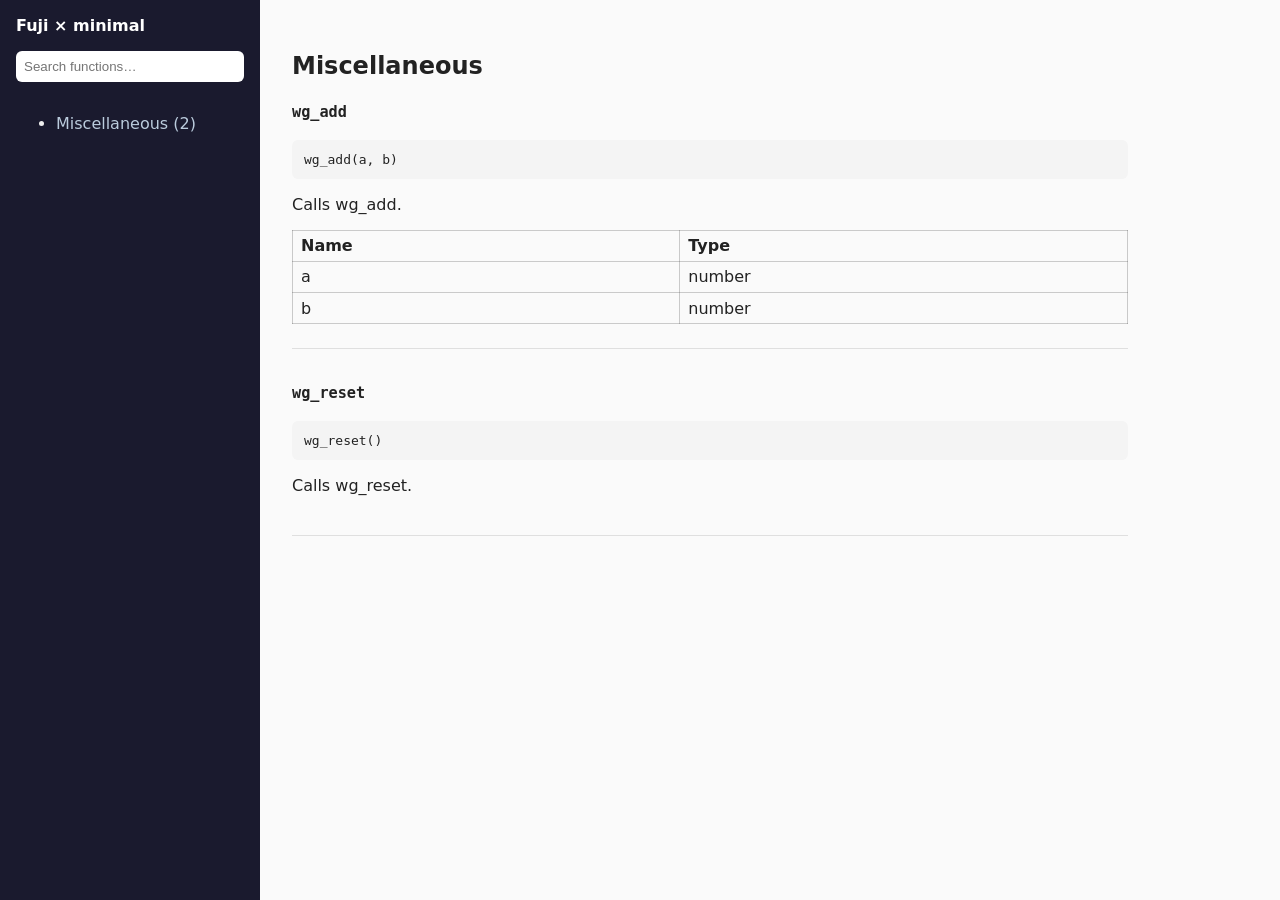
<file: _legacy/wg_out/index.html>
<!DOCTYPE html>
<html lang="en">
<head>
<meta charset="utf-8">
<meta name="viewport" content="width=device-width, initial-scale=1">
<title>minimal API — Fuji bindings</title>
<style>
:root { --bg:#fafafa; --sidebar:#1a1a2e; --accent:#e94560; --code:#f4f4f4; --text:#222; }
@media (prefers-color-scheme: dark) {
  :root { --bg:#12121a; --sidebar:#0f0f18; --code:#1e1e28; --text:#eaeaea; }
}
* { box-sizing: border-box; }
body { margin:0; font-family: system-ui, -apple-system, Segoe UI, Roboto, sans-serif; background:var(--bg); color:var(--text); display:flex; min-height:100vh; }
nav.sidebar { width:260px; background:var(--sidebar); color:#eee; padding:1rem; flex-shrink:0; }
nav.sidebar a { color:#bcd; text-decoration:none; }
nav.sidebar a:hover { color:var(--accent); }
nav .logo { font-weight:700; margin-bottom:1rem; color:#fff; }
#search { width:100%; padding:0.5rem; border-radius:6px; border:none; margin-bottom:1rem; }
main { flex:1; padding:2rem; max-width:900px; }
.fn { margin-bottom:2rem; border-bottom:1px solid #3332; padding-bottom:1.5rem; }
pre.sig { background:var(--code); padding:0.75rem; border-radius:6px; overflow:auto; }
table { border-collapse:collapse; width:100%; margin-top:0.5rem; }
th, td { border:1px solid #4444; padding:0.35rem 0.5rem; text-align:left; }
button.copy { margin-left:0.5rem; font-size:0.75rem; cursor:pointer; }
</style>
</head>
<body>
<nav class="sidebar">
  <div class="logo">Fuji × minimal</div>
  <input type="search" id="search" placeholder="Search functions…" autocomplete="off">
  <ul class="categories"><li><a href="#miscellaneous">Miscellaneous (2)</a></li>
</ul>
</nav>
<main><section id="miscellaneous"><h2>Miscellaneous</h2>
<article class="fn" data-name="wg_add"><h3><code>wg_add</code></h3><pre class="sig"><code>wg_add(a, b)</code></pre><p>Calls wg_add.</p><table><thead><tr><th>Name</th><th>Type</th></tr></thead><tbody><tr><td>a</td><td>number</td></tr><tr><td>b</td><td>number</td></tr></tbody></table></article>
<article class="fn" data-name="wg_reset"><h3><code>wg_reset</code></h3><pre class="sig"><code>wg_reset()</code></pre><p>Calls wg_reset.</p></article>
</section>
</main>
<script>
(function(){
  var inp = document.getElementById('search');
  if (!inp) return;
  inp.addEventListener('input', function() {
    var q = (inp.value || '').toLowerCase();
    document.querySelectorAll('.fn').forEach(function(el) {
      var n = (el.dataset.name || '').toLowerCase();
      el.style.display = (!q || n.indexOf(q) !== -1) ? '' : 'none';
    });
  });
})();
</script>
</body>
</html>
</file>
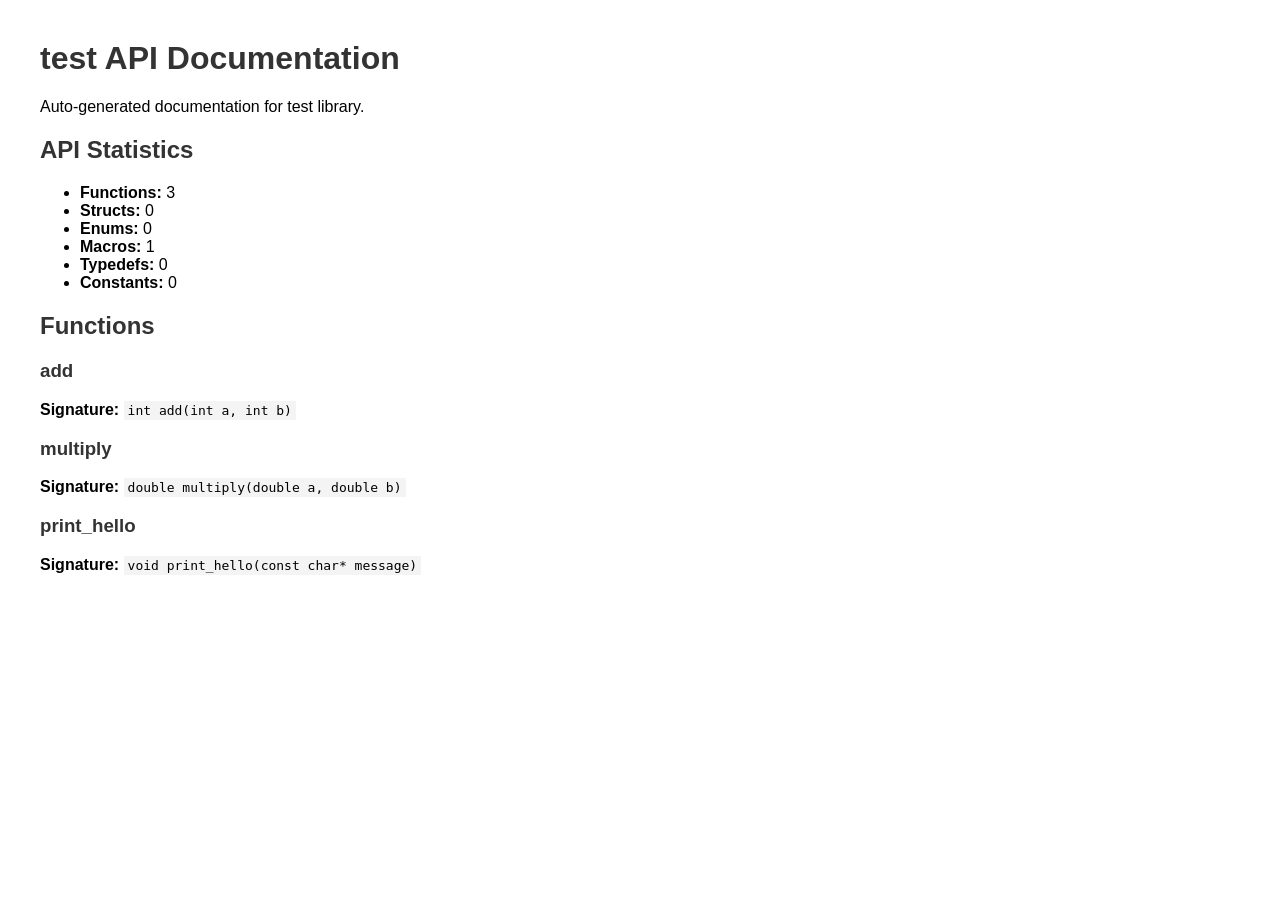
<file: _legacy/test_output/docs/index.html>
<!DOCTYPE html>
<html>
<head>
<title>test API Documentation</title>
<style>
body { font-family: Arial, sans-serif; margin: 40px; }
h1, h2, h3 { color: #333; }
table { border-collapse: collapse; width: 100%; }
th, td { border: 1px solid #ddd; padding: 8px; text-align: left; }
th { background-color: #f2f2f2; }
code { background-color: #f4f4f4; padding: 2px 4px; }
</style>
</head>
<body>
<h1>test API Documentation</h1>
<p>Auto-generated documentation for test library.</p>
<h2>API Statistics</h2>
<ul>
<li><strong>Functions:</strong> 3</li>
<li><strong>Structs:</strong> 0</li>
<li><strong>Enums:</strong> 0</li>
<li><strong>Macros:</strong> 1</li>
<li><strong>Typedefs:</strong> 0</li>
<li><strong>Constants:</strong> 0</li>
</ul>
<h2>Functions</h2>
<h3>add</h3>
<p><strong>Signature:</strong> <code>int add(int a, int b)</code></p>
<h3>multiply</h3>
<p><strong>Signature:</strong> <code>double multiply(double a, double b)</code></p>
<h3>print_hello</h3>
<p><strong>Signature:</strong> <code>void print_hello(const char* message)</code></p>
</body>
</html>
</file>
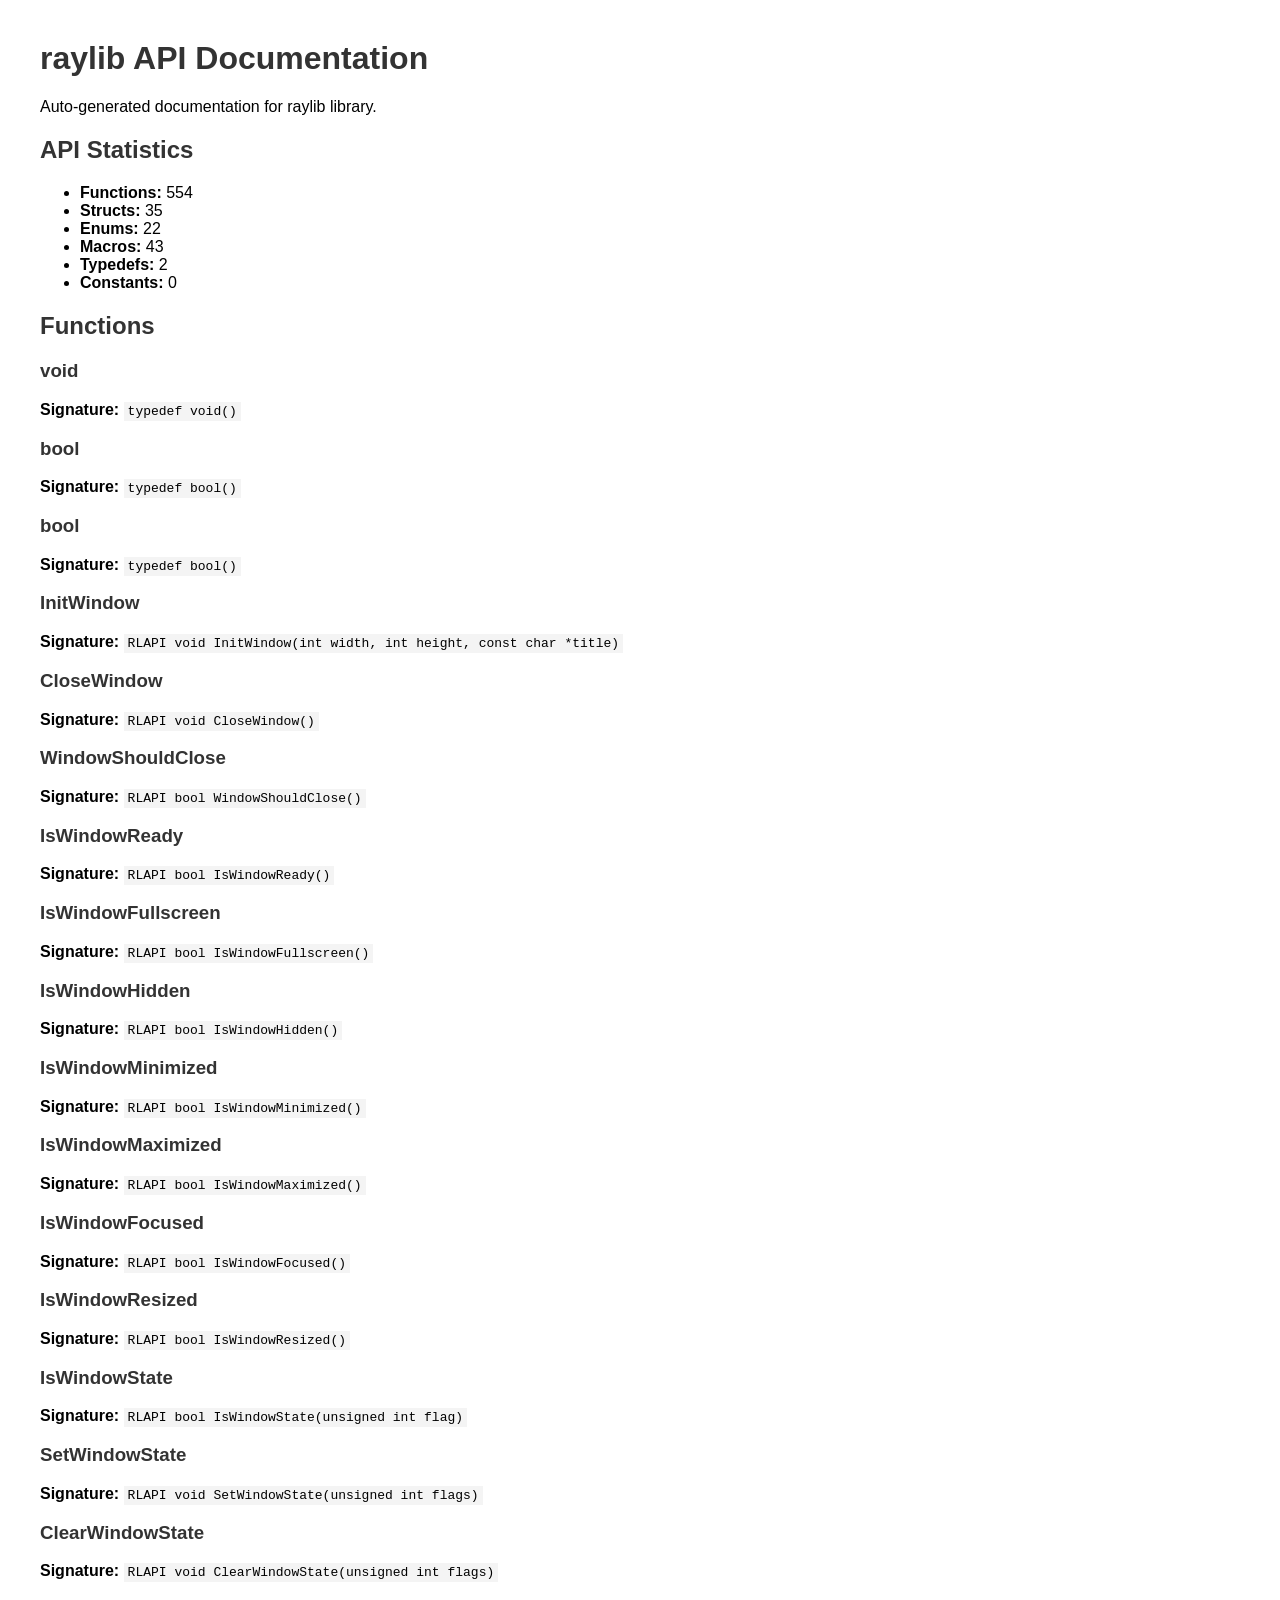
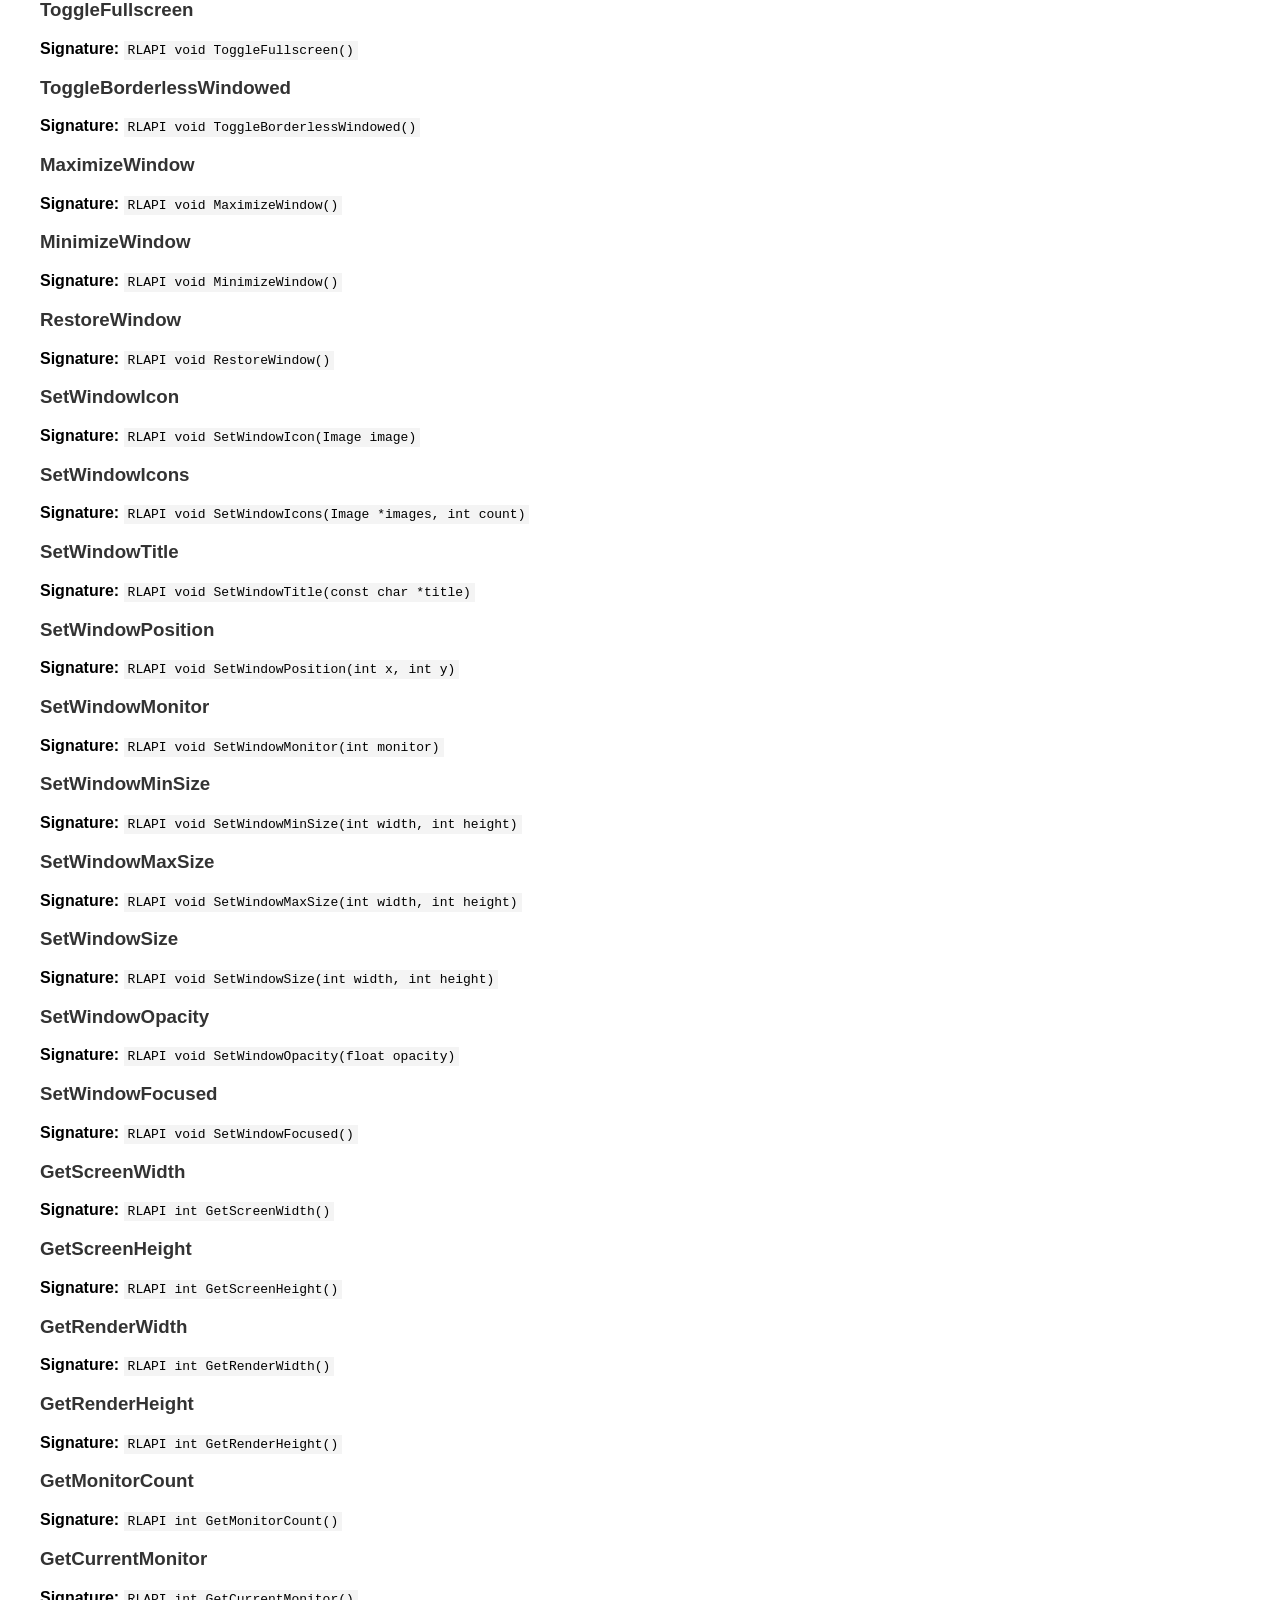
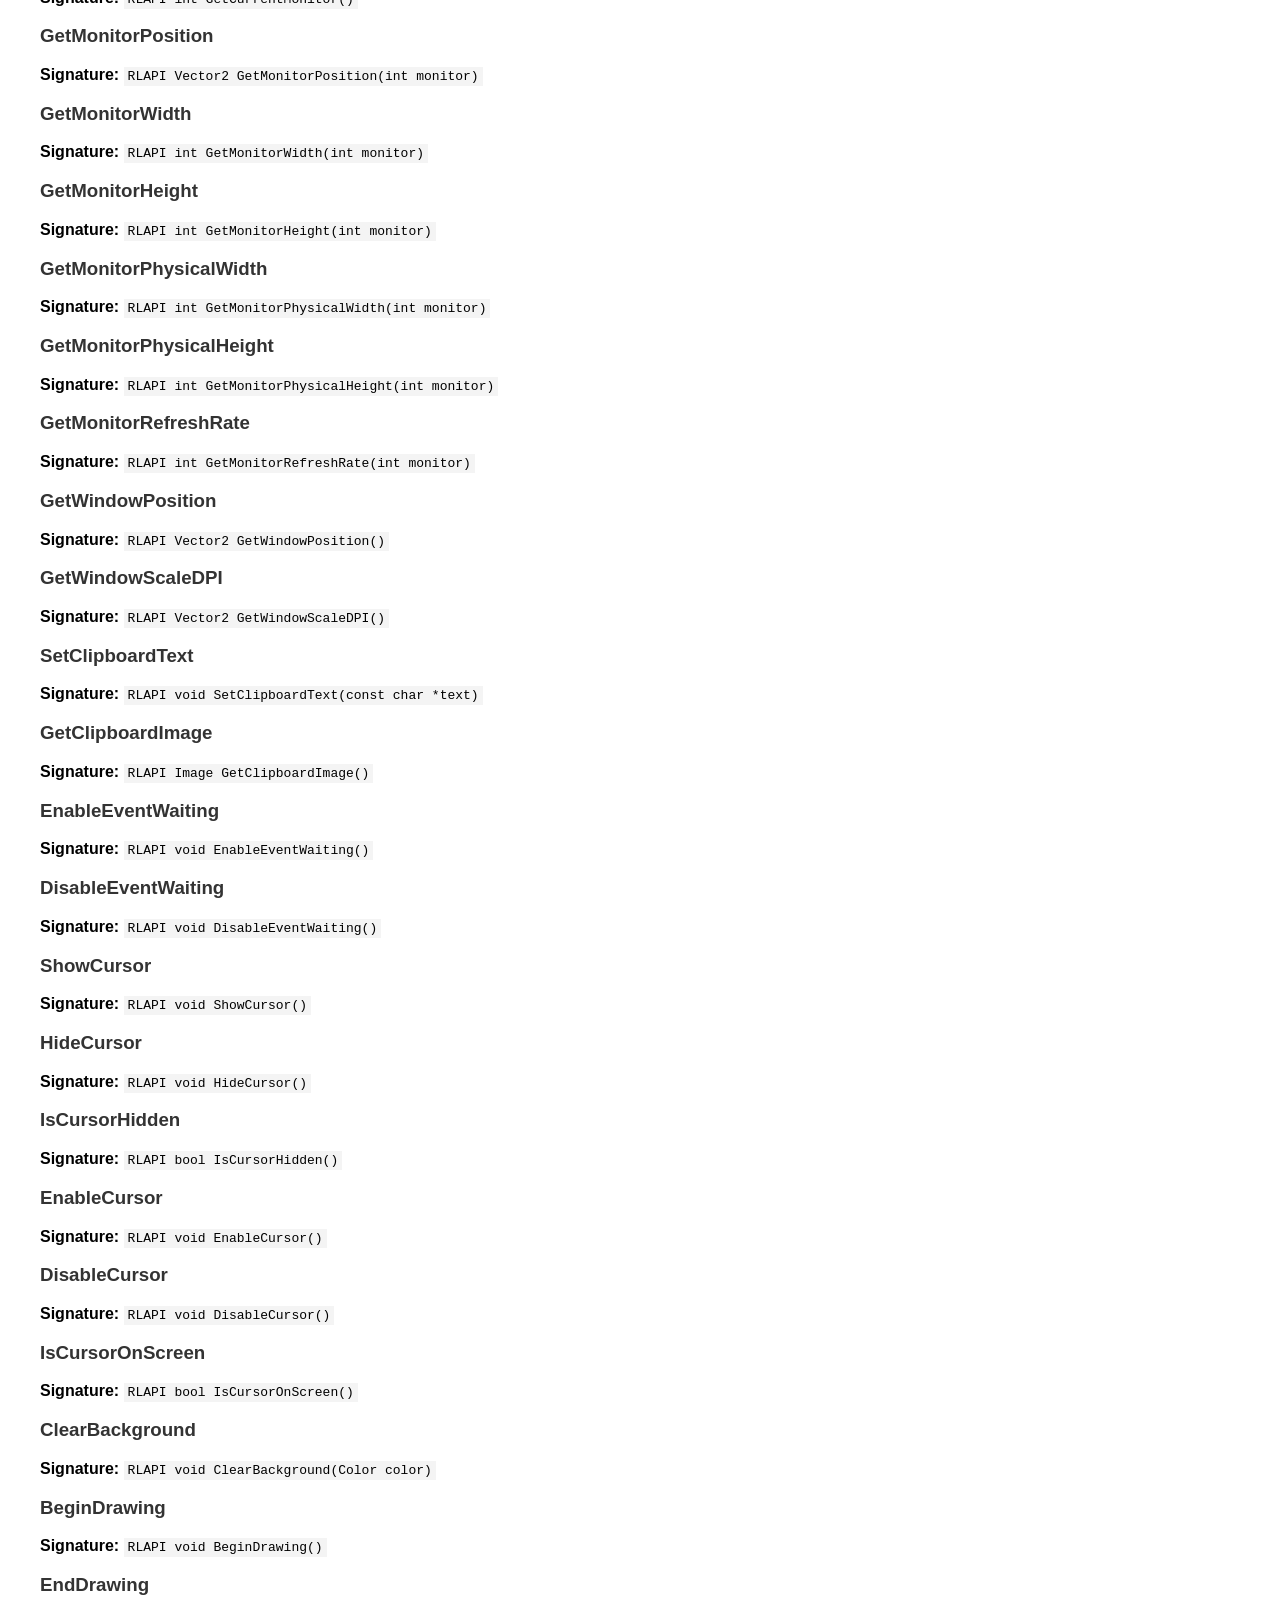
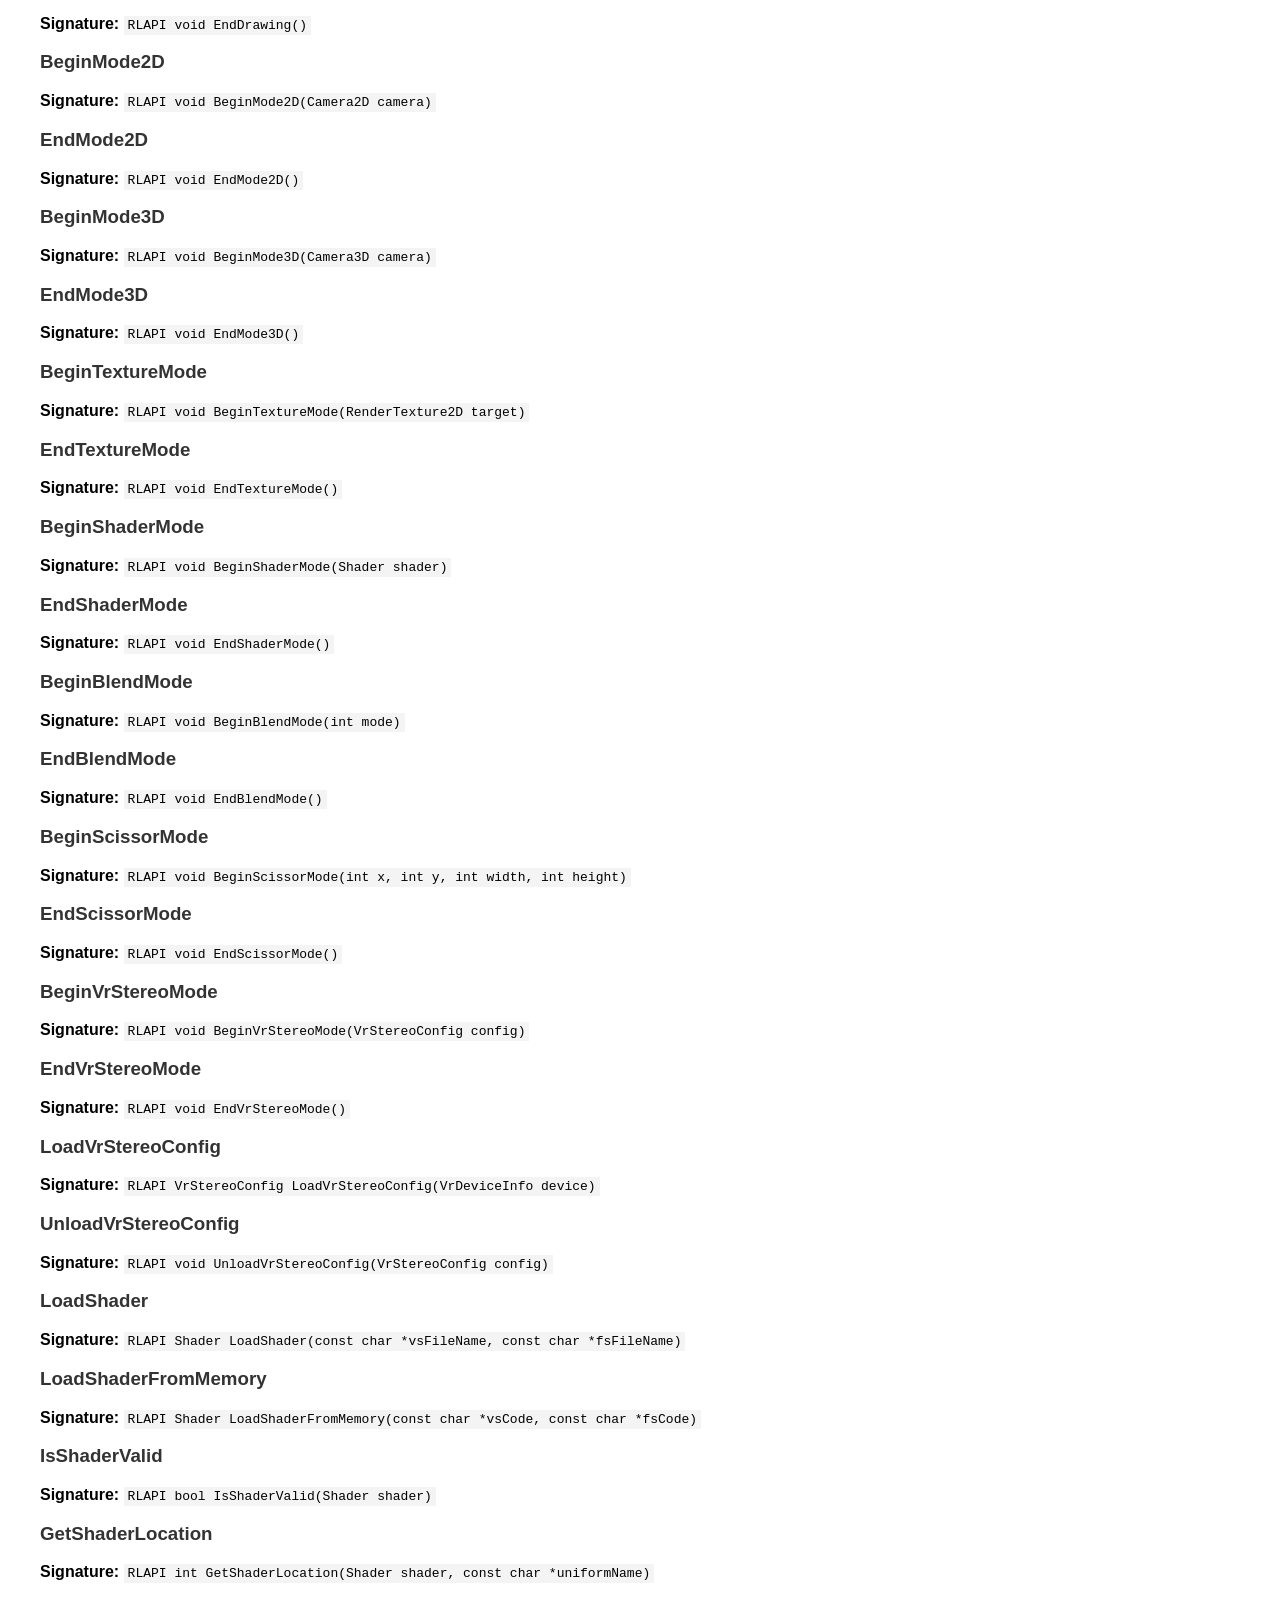
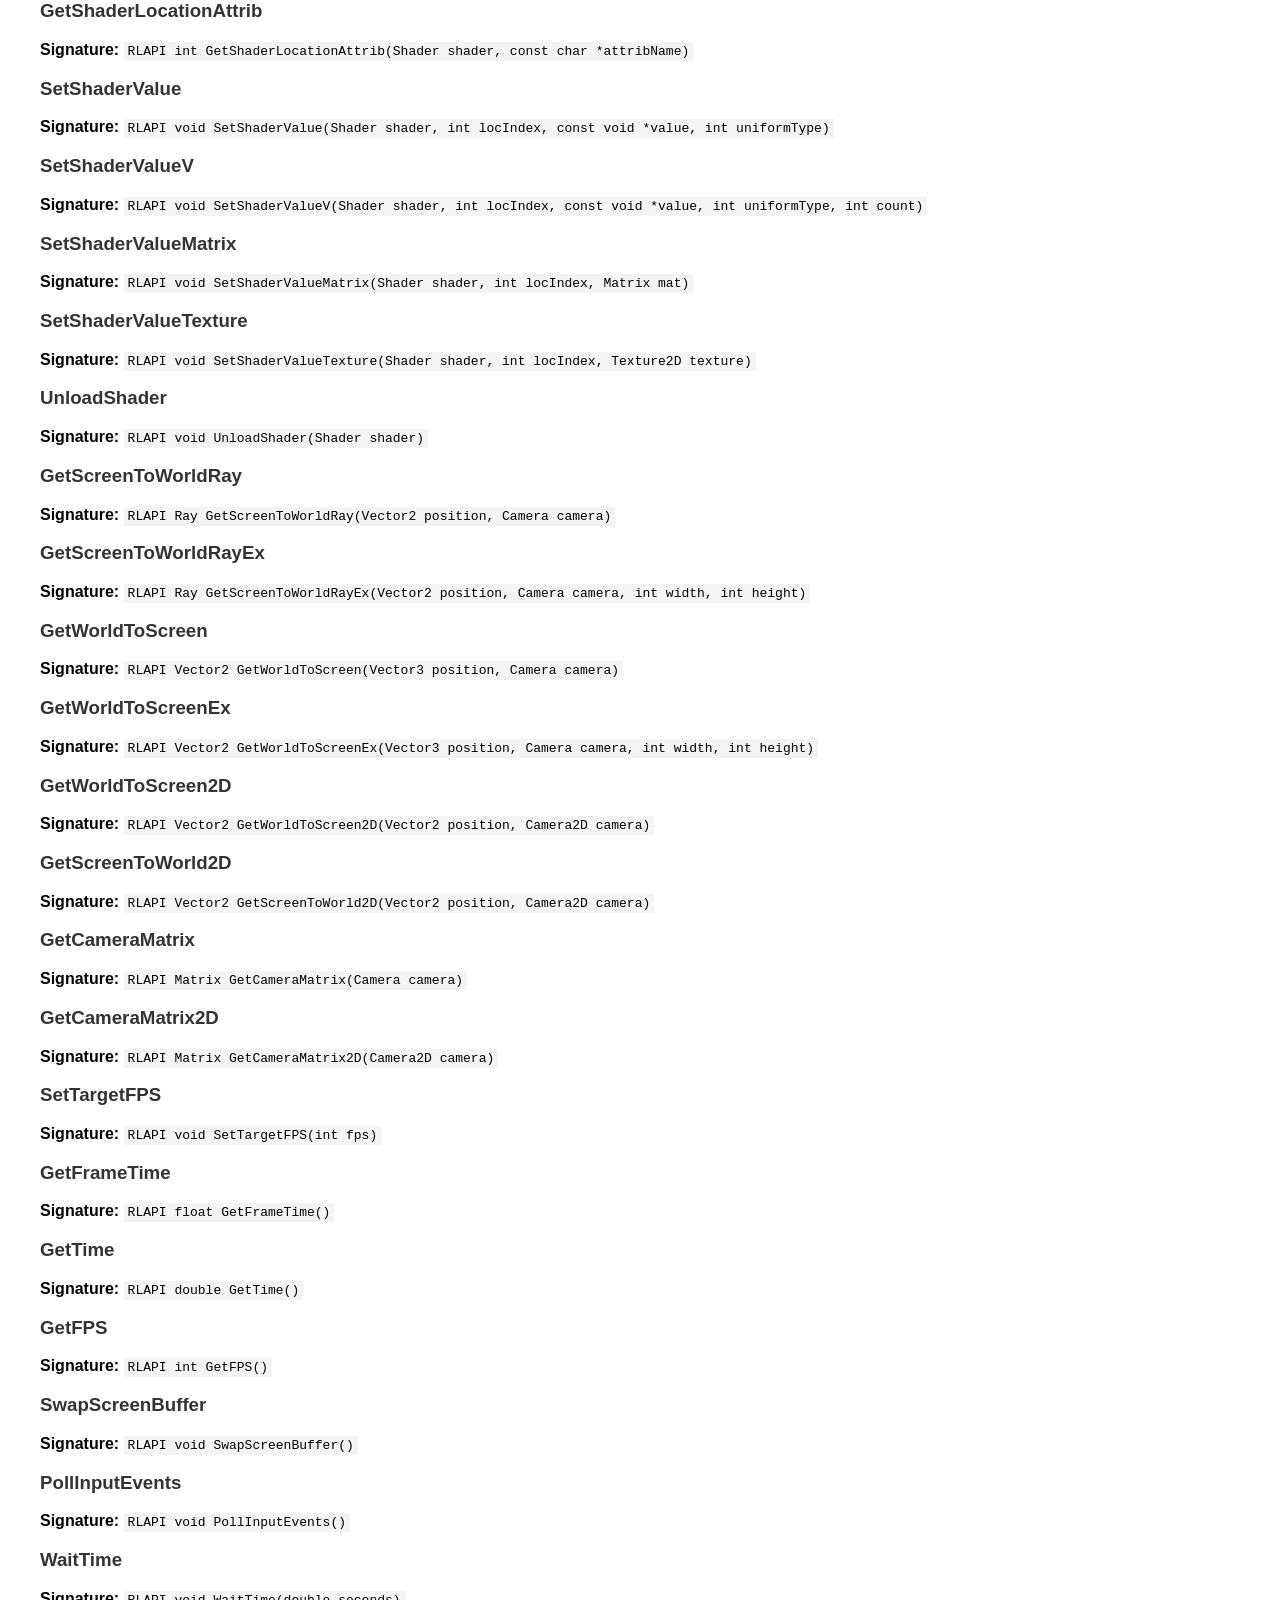
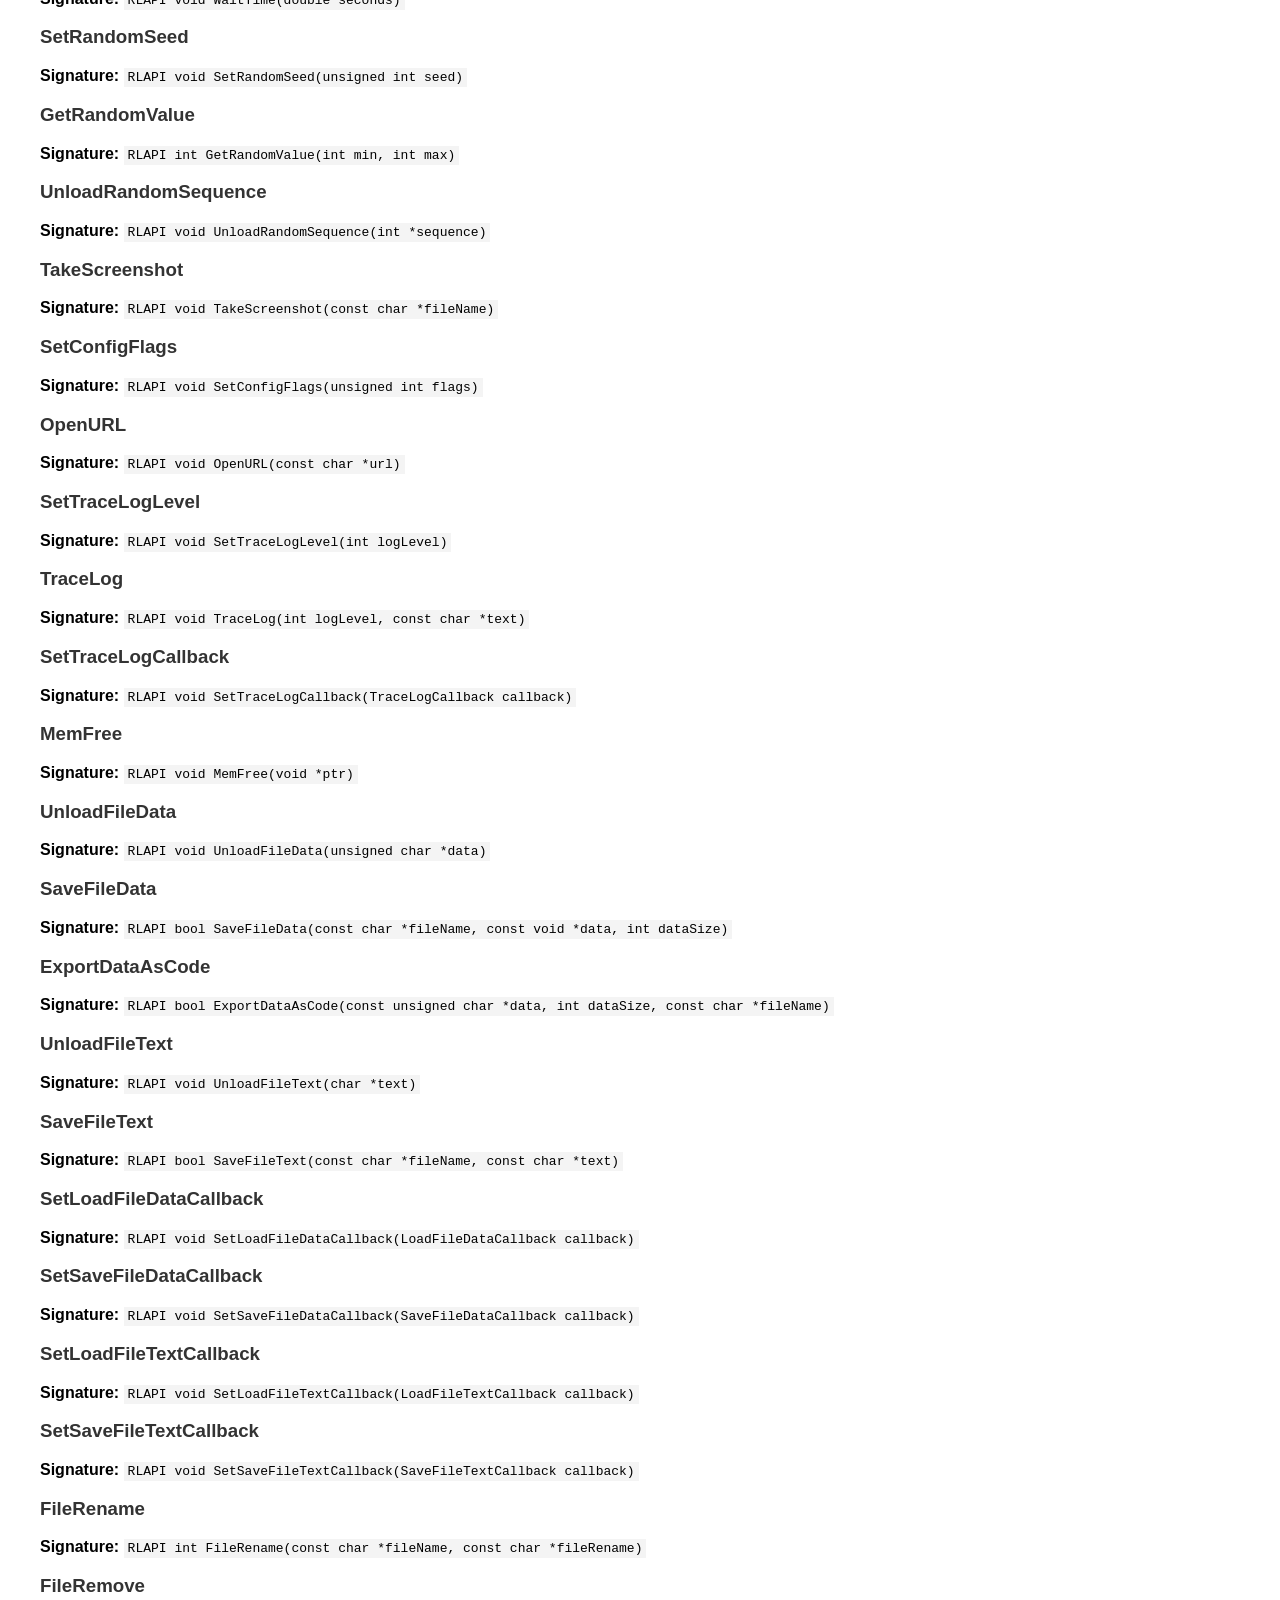
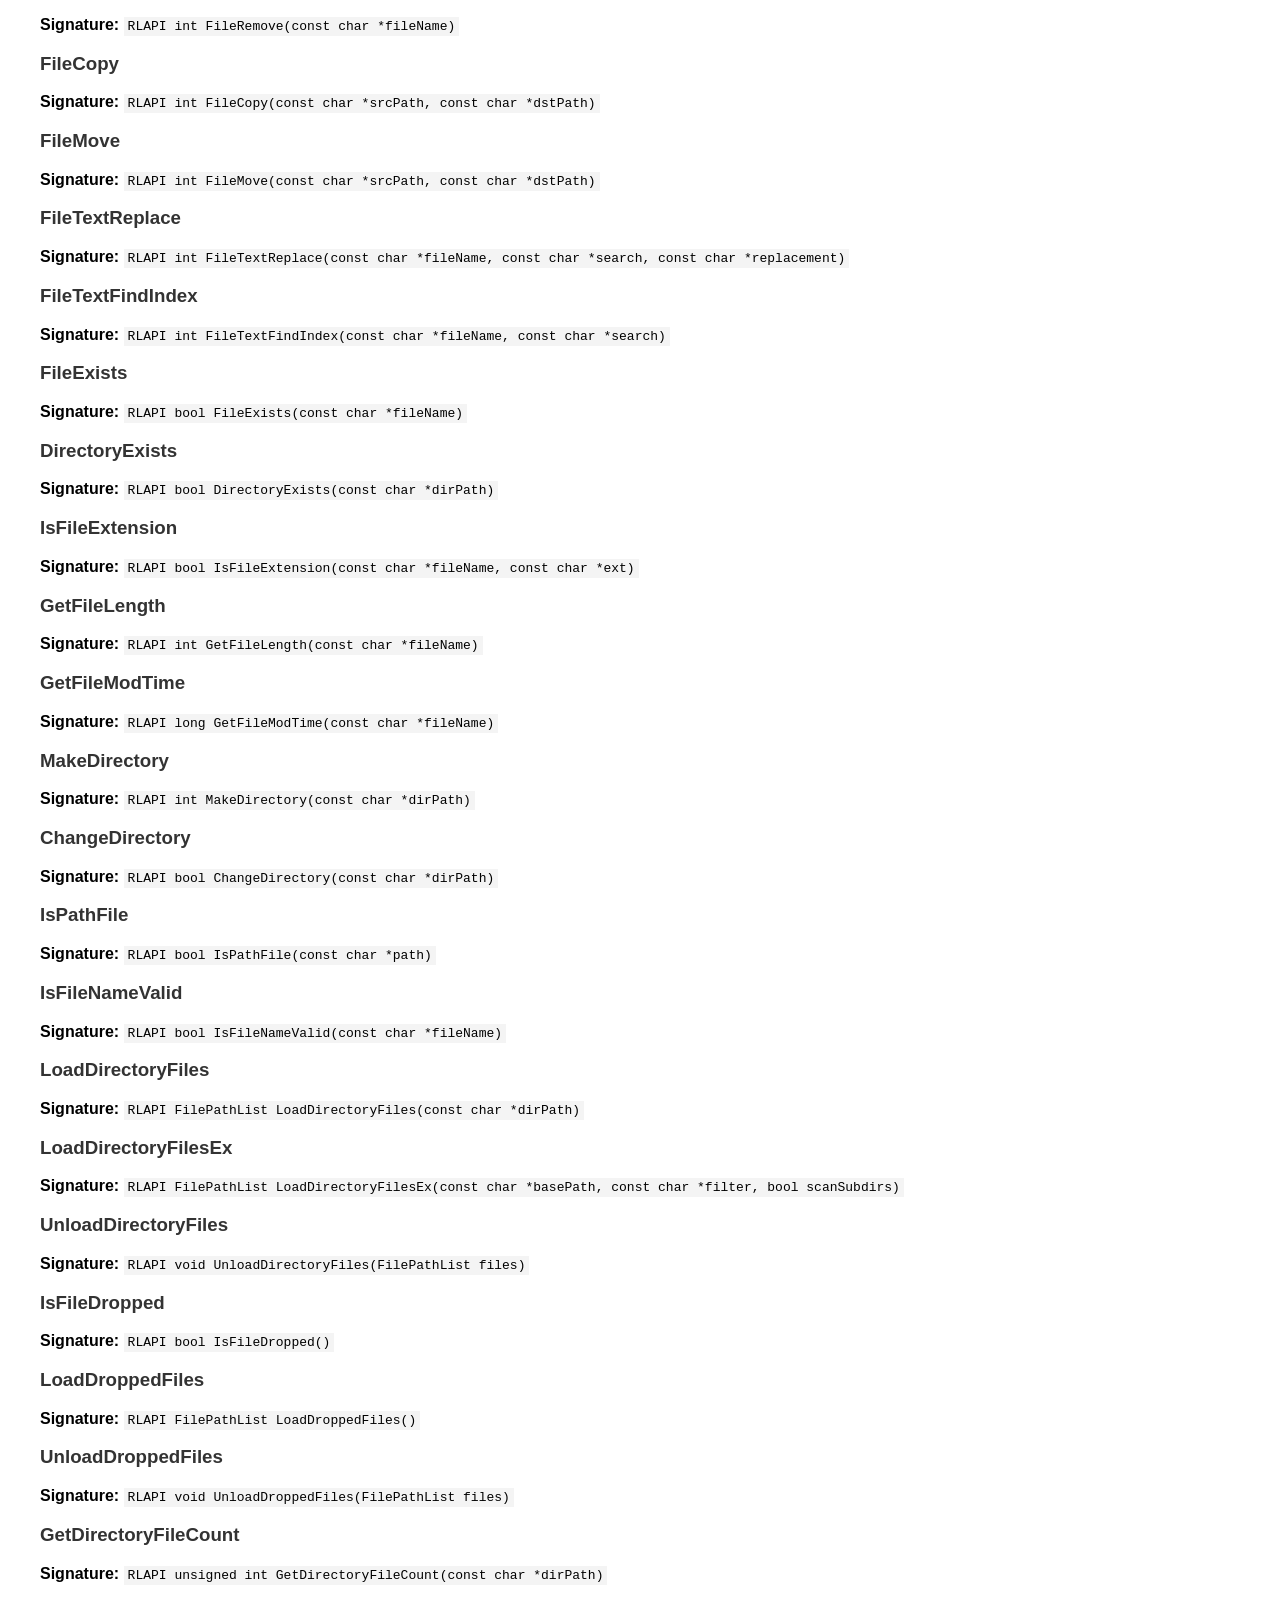
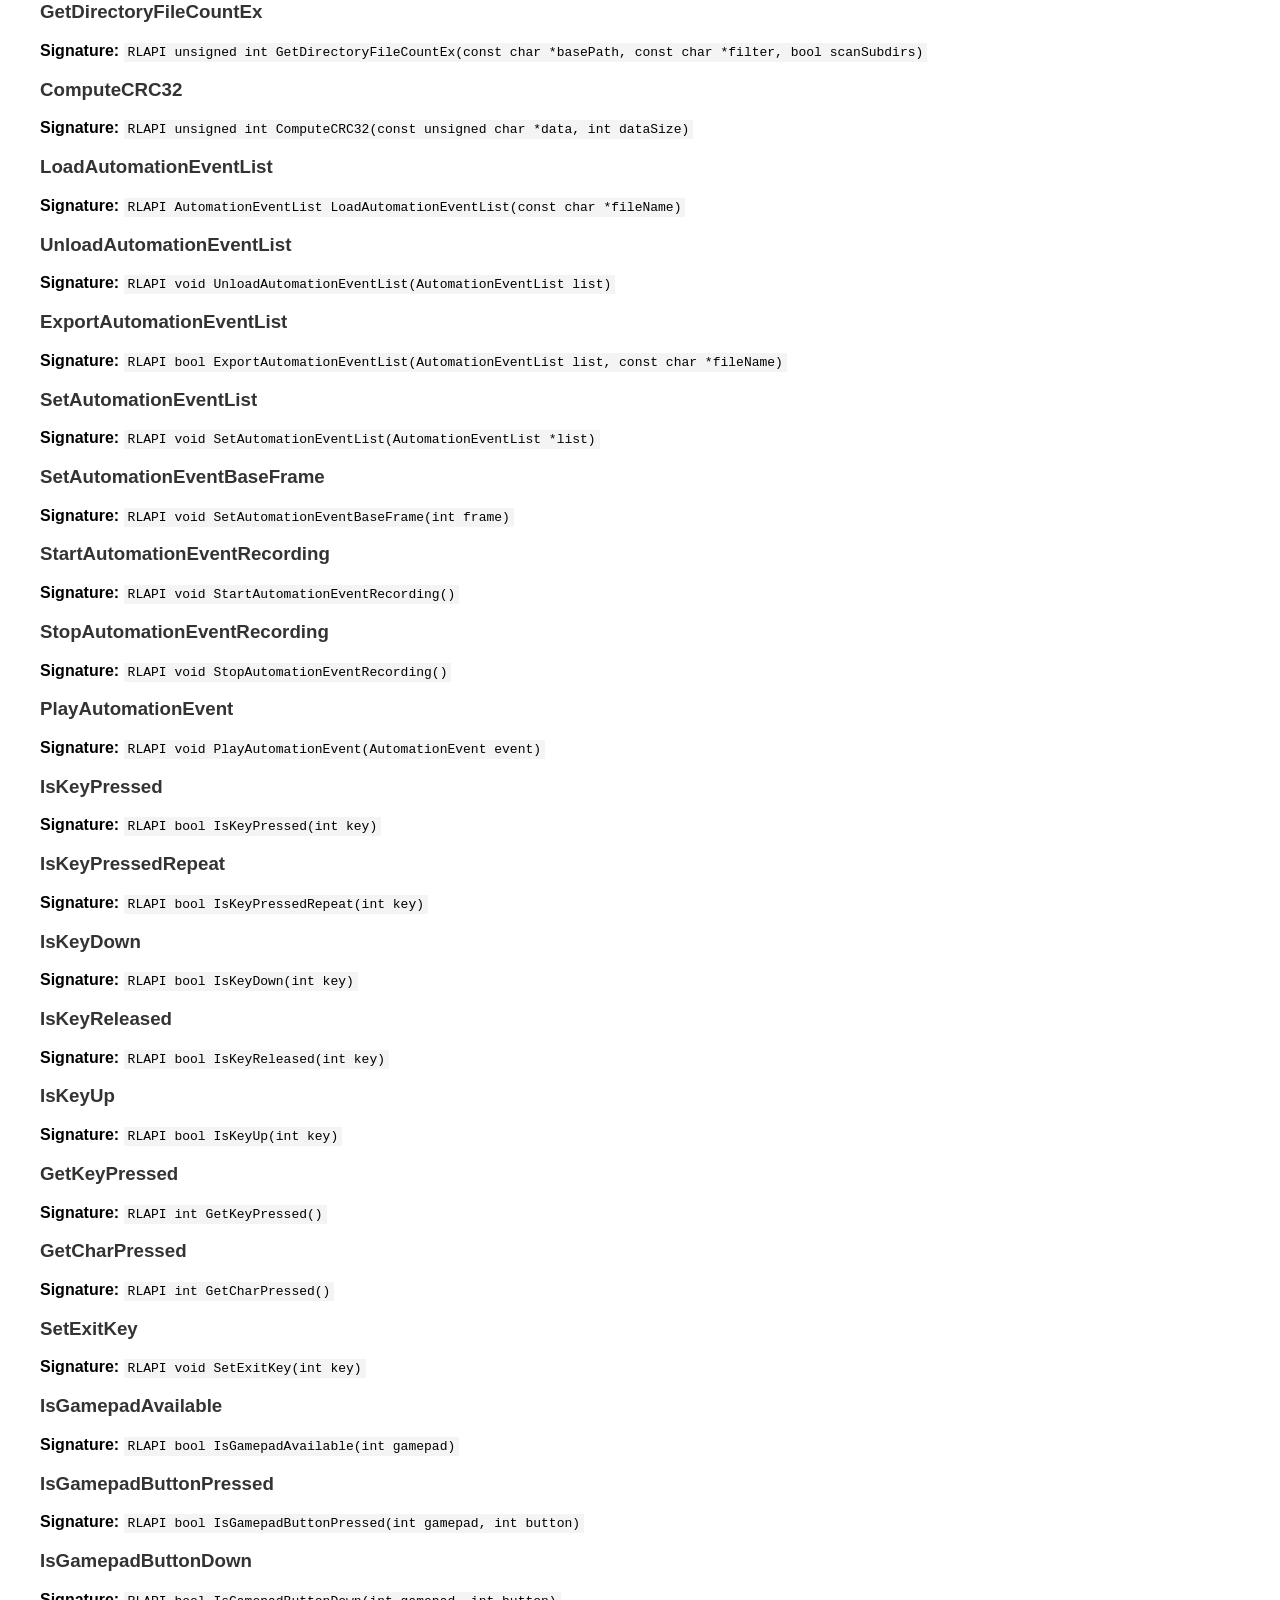
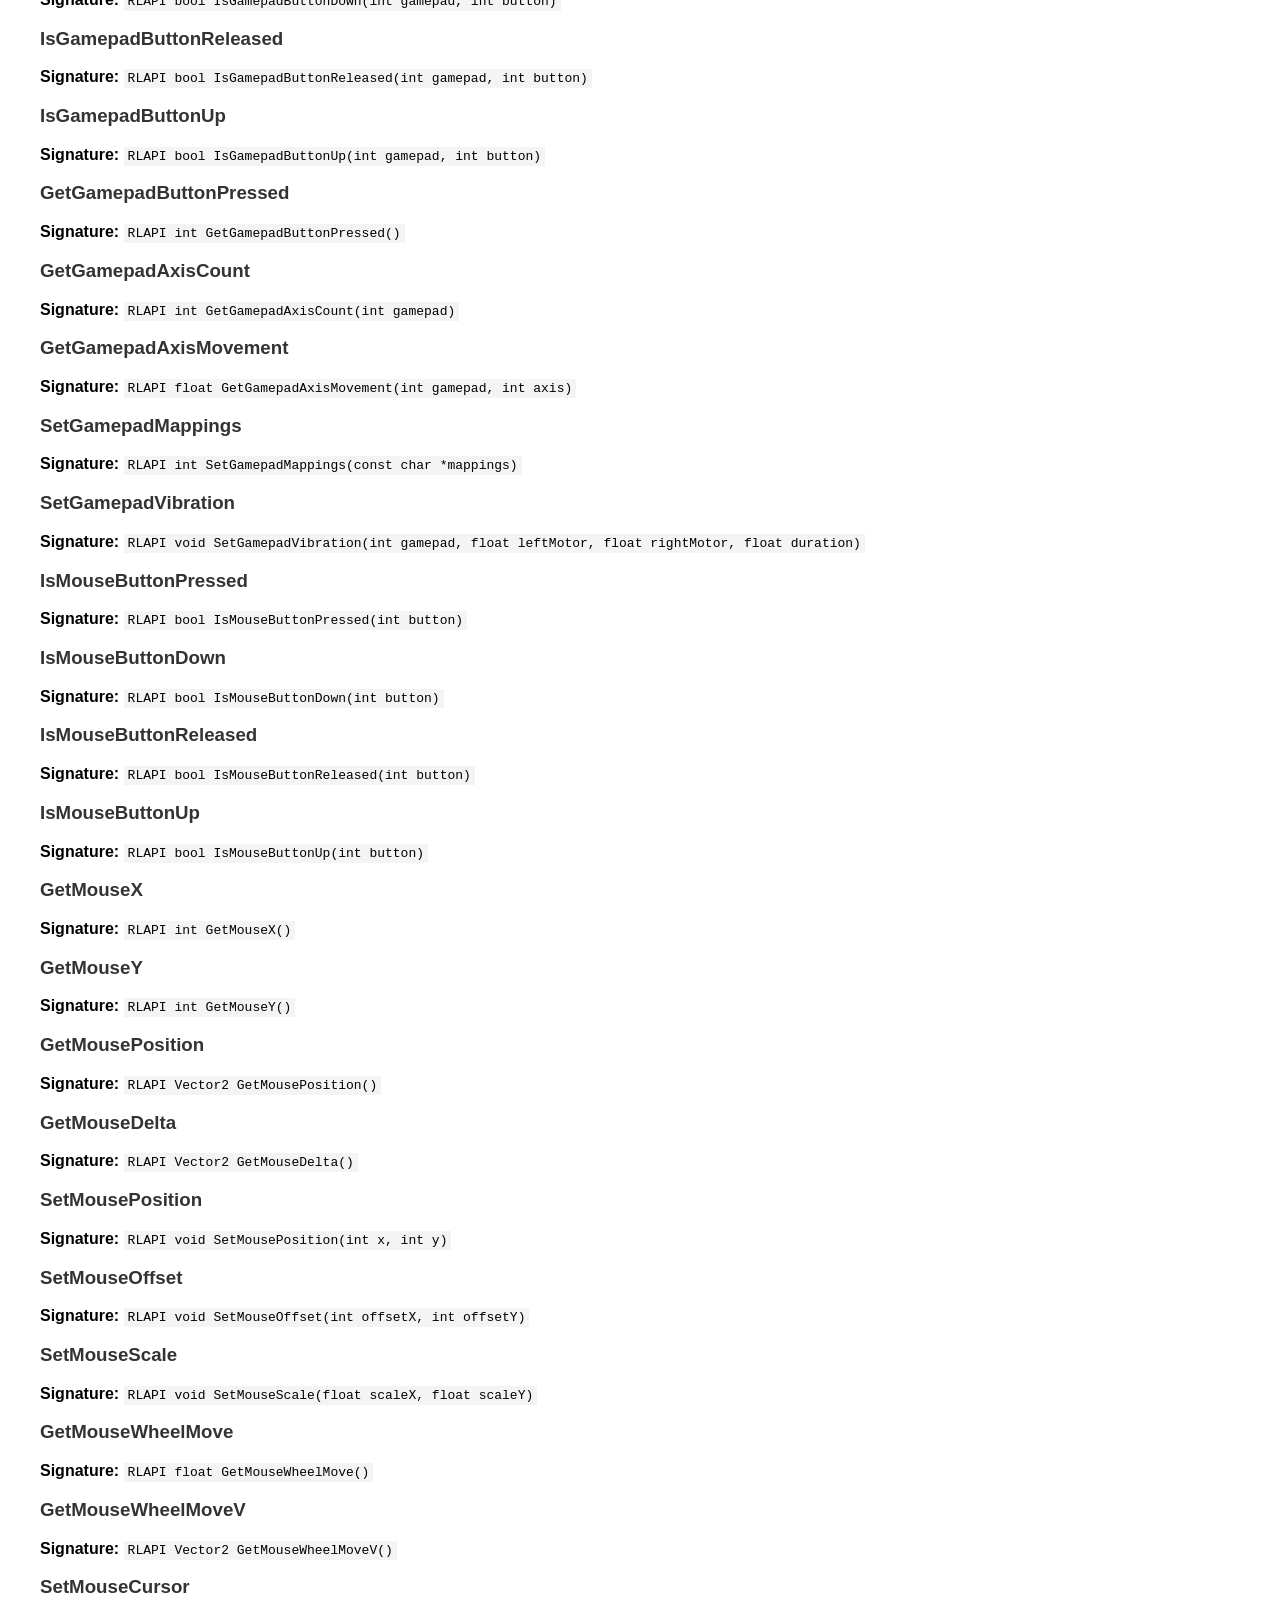
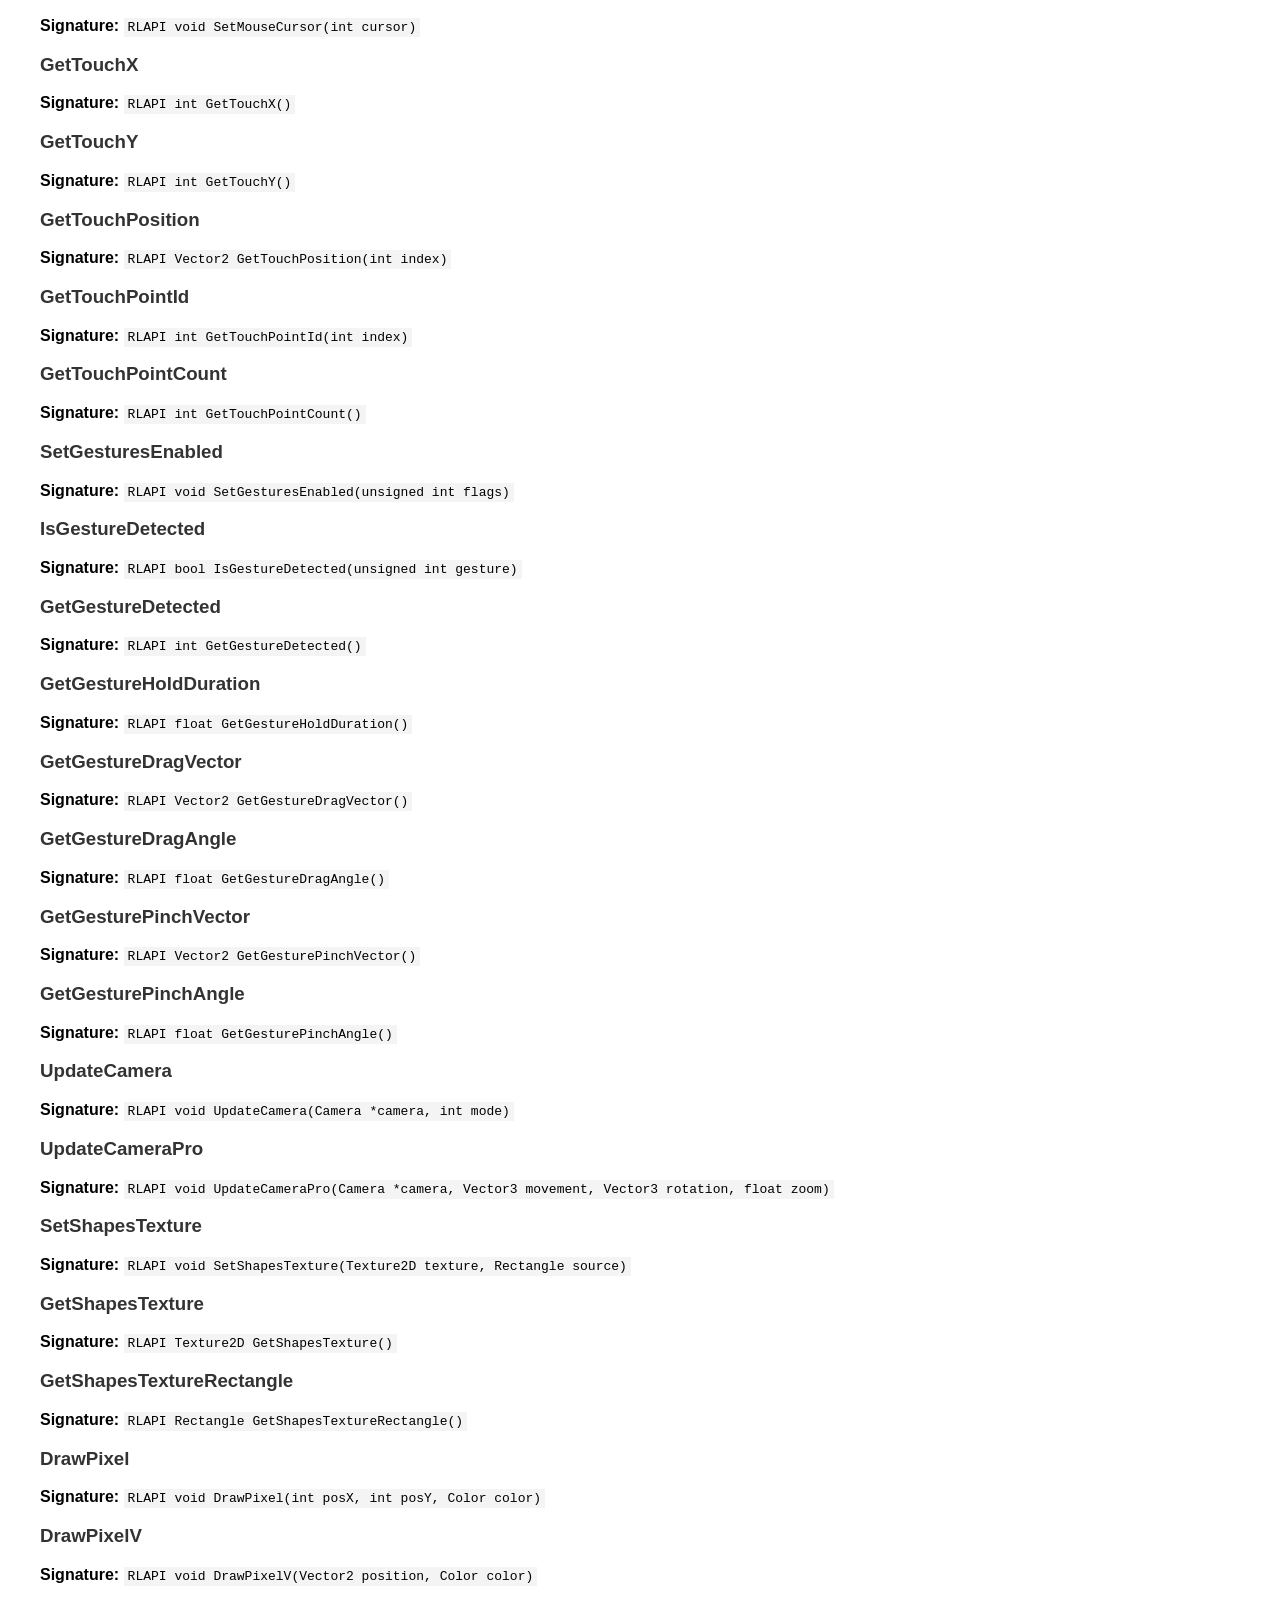
<file: examples/raylib_full_wrapper/docs/index.html>
<!DOCTYPE html>
<html>
<head>
<title>raylib API Documentation</title>
<style>
body { font-family: Arial, sans-serif; margin: 40px; }
h1, h2, h3 { color: #333; }
table { border-collapse: collapse; width: 100%; }
th, td { border: 1px solid #ddd; padding: 8px; text-align: left; }
th { background-color: #f2f2f2; }
code { background-color: #f4f4f4; padding: 2px 4px; }
</style>
</head>
<body>
<h1>raylib API Documentation</h1>
<p>Auto-generated documentation for raylib library.</p>
<h2>API Statistics</h2>
<ul>
<li><strong>Functions:</strong> 554</li>
<li><strong>Structs:</strong> 35</li>
<li><strong>Enums:</strong> 22</li>
<li><strong>Macros:</strong> 43</li>
<li><strong>Typedefs:</strong> 2</li>
<li><strong>Constants:</strong> 0</li>
</ul>
<h2>Functions</h2>
<h3>void</h3>
<p><strong>Signature:</strong> <code>typedef void()</code></p>
<h3>bool</h3>
<p><strong>Signature:</strong> <code>typedef bool()</code></p>
<h3>bool</h3>
<p><strong>Signature:</strong> <code>typedef bool()</code></p>
<h3>InitWindow</h3>
<p><strong>Signature:</strong> <code>RLAPI void InitWindow(int width, int height, const char *title)</code></p>
<h3>CloseWindow</h3>
<p><strong>Signature:</strong> <code>RLAPI void CloseWindow()</code></p>
<h3>WindowShouldClose</h3>
<p><strong>Signature:</strong> <code>RLAPI bool WindowShouldClose()</code></p>
<h3>IsWindowReady</h3>
<p><strong>Signature:</strong> <code>RLAPI bool IsWindowReady()</code></p>
<h3>IsWindowFullscreen</h3>
<p><strong>Signature:</strong> <code>RLAPI bool IsWindowFullscreen()</code></p>
<h3>IsWindowHidden</h3>
<p><strong>Signature:</strong> <code>RLAPI bool IsWindowHidden()</code></p>
<h3>IsWindowMinimized</h3>
<p><strong>Signature:</strong> <code>RLAPI bool IsWindowMinimized()</code></p>
<h3>IsWindowMaximized</h3>
<p><strong>Signature:</strong> <code>RLAPI bool IsWindowMaximized()</code></p>
<h3>IsWindowFocused</h3>
<p><strong>Signature:</strong> <code>RLAPI bool IsWindowFocused()</code></p>
<h3>IsWindowResized</h3>
<p><strong>Signature:</strong> <code>RLAPI bool IsWindowResized()</code></p>
<h3>IsWindowState</h3>
<p><strong>Signature:</strong> <code>RLAPI bool IsWindowState(unsigned int flag)</code></p>
<h3>SetWindowState</h3>
<p><strong>Signature:</strong> <code>RLAPI void SetWindowState(unsigned int flags)</code></p>
<h3>ClearWindowState</h3>
<p><strong>Signature:</strong> <code>RLAPI void ClearWindowState(unsigned int flags)</code></p>
<h3>ToggleFullscreen</h3>
<p><strong>Signature:</strong> <code>RLAPI void ToggleFullscreen()</code></p>
<h3>ToggleBorderlessWindowed</h3>
<p><strong>Signature:</strong> <code>RLAPI void ToggleBorderlessWindowed()</code></p>
<h3>MaximizeWindow</h3>
<p><strong>Signature:</strong> <code>RLAPI void MaximizeWindow()</code></p>
<h3>MinimizeWindow</h3>
<p><strong>Signature:</strong> <code>RLAPI void MinimizeWindow()</code></p>
<h3>RestoreWindow</h3>
<p><strong>Signature:</strong> <code>RLAPI void RestoreWindow()</code></p>
<h3>SetWindowIcon</h3>
<p><strong>Signature:</strong> <code>RLAPI void SetWindowIcon(Image image)</code></p>
<h3>SetWindowIcons</h3>
<p><strong>Signature:</strong> <code>RLAPI void SetWindowIcons(Image *images, int count)</code></p>
<h3>SetWindowTitle</h3>
<p><strong>Signature:</strong> <code>RLAPI void SetWindowTitle(const char *title)</code></p>
<h3>SetWindowPosition</h3>
<p><strong>Signature:</strong> <code>RLAPI void SetWindowPosition(int x, int y)</code></p>
<h3>SetWindowMonitor</h3>
<p><strong>Signature:</strong> <code>RLAPI void SetWindowMonitor(int monitor)</code></p>
<h3>SetWindowMinSize</h3>
<p><strong>Signature:</strong> <code>RLAPI void SetWindowMinSize(int width, int height)</code></p>
<h3>SetWindowMaxSize</h3>
<p><strong>Signature:</strong> <code>RLAPI void SetWindowMaxSize(int width, int height)</code></p>
<h3>SetWindowSize</h3>
<p><strong>Signature:</strong> <code>RLAPI void SetWindowSize(int width, int height)</code></p>
<h3>SetWindowOpacity</h3>
<p><strong>Signature:</strong> <code>RLAPI void SetWindowOpacity(float opacity)</code></p>
<h3>SetWindowFocused</h3>
<p><strong>Signature:</strong> <code>RLAPI void SetWindowFocused()</code></p>
<h3>GetScreenWidth</h3>
<p><strong>Signature:</strong> <code>RLAPI int GetScreenWidth()</code></p>
<h3>GetScreenHeight</h3>
<p><strong>Signature:</strong> <code>RLAPI int GetScreenHeight()</code></p>
<h3>GetRenderWidth</h3>
<p><strong>Signature:</strong> <code>RLAPI int GetRenderWidth()</code></p>
<h3>GetRenderHeight</h3>
<p><strong>Signature:</strong> <code>RLAPI int GetRenderHeight()</code></p>
<h3>GetMonitorCount</h3>
<p><strong>Signature:</strong> <code>RLAPI int GetMonitorCount()</code></p>
<h3>GetCurrentMonitor</h3>
<p><strong>Signature:</strong> <code>RLAPI int GetCurrentMonitor()</code></p>
<h3>GetMonitorPosition</h3>
<p><strong>Signature:</strong> <code>RLAPI Vector2 GetMonitorPosition(int monitor)</code></p>
<h3>GetMonitorWidth</h3>
<p><strong>Signature:</strong> <code>RLAPI int GetMonitorWidth(int monitor)</code></p>
<h3>GetMonitorHeight</h3>
<p><strong>Signature:</strong> <code>RLAPI int GetMonitorHeight(int monitor)</code></p>
<h3>GetMonitorPhysicalWidth</h3>
<p><strong>Signature:</strong> <code>RLAPI int GetMonitorPhysicalWidth(int monitor)</code></p>
<h3>GetMonitorPhysicalHeight</h3>
<p><strong>Signature:</strong> <code>RLAPI int GetMonitorPhysicalHeight(int monitor)</code></p>
<h3>GetMonitorRefreshRate</h3>
<p><strong>Signature:</strong> <code>RLAPI int GetMonitorRefreshRate(int monitor)</code></p>
<h3>GetWindowPosition</h3>
<p><strong>Signature:</strong> <code>RLAPI Vector2 GetWindowPosition()</code></p>
<h3>GetWindowScaleDPI</h3>
<p><strong>Signature:</strong> <code>RLAPI Vector2 GetWindowScaleDPI()</code></p>
<h3>SetClipboardText</h3>
<p><strong>Signature:</strong> <code>RLAPI void SetClipboardText(const char *text)</code></p>
<h3>GetClipboardImage</h3>
<p><strong>Signature:</strong> <code>RLAPI Image GetClipboardImage()</code></p>
<h3>EnableEventWaiting</h3>
<p><strong>Signature:</strong> <code>RLAPI void EnableEventWaiting()</code></p>
<h3>DisableEventWaiting</h3>
<p><strong>Signature:</strong> <code>RLAPI void DisableEventWaiting()</code></p>
<h3>ShowCursor</h3>
<p><strong>Signature:</strong> <code>RLAPI void ShowCursor()</code></p>
<h3>HideCursor</h3>
<p><strong>Signature:</strong> <code>RLAPI void HideCursor()</code></p>
<h3>IsCursorHidden</h3>
<p><strong>Signature:</strong> <code>RLAPI bool IsCursorHidden()</code></p>
<h3>EnableCursor</h3>
<p><strong>Signature:</strong> <code>RLAPI void EnableCursor()</code></p>
<h3>DisableCursor</h3>
<p><strong>Signature:</strong> <code>RLAPI void DisableCursor()</code></p>
<h3>IsCursorOnScreen</h3>
<p><strong>Signature:</strong> <code>RLAPI bool IsCursorOnScreen()</code></p>
<h3>ClearBackground</h3>
<p><strong>Signature:</strong> <code>RLAPI void ClearBackground(Color color)</code></p>
<h3>BeginDrawing</h3>
<p><strong>Signature:</strong> <code>RLAPI void BeginDrawing()</code></p>
<h3>EndDrawing</h3>
<p><strong>Signature:</strong> <code>RLAPI void EndDrawing()</code></p>
<h3>BeginMode2D</h3>
<p><strong>Signature:</strong> <code>RLAPI void BeginMode2D(Camera2D camera)</code></p>
<h3>EndMode2D</h3>
<p><strong>Signature:</strong> <code>RLAPI void EndMode2D()</code></p>
<h3>BeginMode3D</h3>
<p><strong>Signature:</strong> <code>RLAPI void BeginMode3D(Camera3D camera)</code></p>
<h3>EndMode3D</h3>
<p><strong>Signature:</strong> <code>RLAPI void EndMode3D()</code></p>
<h3>BeginTextureMode</h3>
<p><strong>Signature:</strong> <code>RLAPI void BeginTextureMode(RenderTexture2D target)</code></p>
<h3>EndTextureMode</h3>
<p><strong>Signature:</strong> <code>RLAPI void EndTextureMode()</code></p>
<h3>BeginShaderMode</h3>
<p><strong>Signature:</strong> <code>RLAPI void BeginShaderMode(Shader shader)</code></p>
<h3>EndShaderMode</h3>
<p><strong>Signature:</strong> <code>RLAPI void EndShaderMode()</code></p>
<h3>BeginBlendMode</h3>
<p><strong>Signature:</strong> <code>RLAPI void BeginBlendMode(int mode)</code></p>
<h3>EndBlendMode</h3>
<p><strong>Signature:</strong> <code>RLAPI void EndBlendMode()</code></p>
<h3>BeginScissorMode</h3>
<p><strong>Signature:</strong> <code>RLAPI void BeginScissorMode(int x, int y, int width, int height)</code></p>
<h3>EndScissorMode</h3>
<p><strong>Signature:</strong> <code>RLAPI void EndScissorMode()</code></p>
<h3>BeginVrStereoMode</h3>
<p><strong>Signature:</strong> <code>RLAPI void BeginVrStereoMode(VrStereoConfig config)</code></p>
<h3>EndVrStereoMode</h3>
<p><strong>Signature:</strong> <code>RLAPI void EndVrStereoMode()</code></p>
<h3>LoadVrStereoConfig</h3>
<p><strong>Signature:</strong> <code>RLAPI VrStereoConfig LoadVrStereoConfig(VrDeviceInfo device)</code></p>
<h3>UnloadVrStereoConfig</h3>
<p><strong>Signature:</strong> <code>RLAPI void UnloadVrStereoConfig(VrStereoConfig config)</code></p>
<h3>LoadShader</h3>
<p><strong>Signature:</strong> <code>RLAPI Shader LoadShader(const char *vsFileName, const char *fsFileName)</code></p>
<h3>LoadShaderFromMemory</h3>
<p><strong>Signature:</strong> <code>RLAPI Shader LoadShaderFromMemory(const char *vsCode, const char *fsCode)</code></p>
<h3>IsShaderValid</h3>
<p><strong>Signature:</strong> <code>RLAPI bool IsShaderValid(Shader shader)</code></p>
<h3>GetShaderLocation</h3>
<p><strong>Signature:</strong> <code>RLAPI int GetShaderLocation(Shader shader, const char *uniformName)</code></p>
<h3>GetShaderLocationAttrib</h3>
<p><strong>Signature:</strong> <code>RLAPI int GetShaderLocationAttrib(Shader shader, const char *attribName)</code></p>
<h3>SetShaderValue</h3>
<p><strong>Signature:</strong> <code>RLAPI void SetShaderValue(Shader shader, int locIndex, const void *value, int uniformType)</code></p>
<h3>SetShaderValueV</h3>
<p><strong>Signature:</strong> <code>RLAPI void SetShaderValueV(Shader shader, int locIndex, const void *value, int uniformType, int count)</code></p>
<h3>SetShaderValueMatrix</h3>
<p><strong>Signature:</strong> <code>RLAPI void SetShaderValueMatrix(Shader shader, int locIndex, Matrix mat)</code></p>
<h3>SetShaderValueTexture</h3>
<p><strong>Signature:</strong> <code>RLAPI void SetShaderValueTexture(Shader shader, int locIndex, Texture2D texture)</code></p>
<h3>UnloadShader</h3>
<p><strong>Signature:</strong> <code>RLAPI void UnloadShader(Shader shader)</code></p>
<h3>GetScreenToWorldRay</h3>
<p><strong>Signature:</strong> <code>RLAPI Ray GetScreenToWorldRay(Vector2 position, Camera camera)</code></p>
<h3>GetScreenToWorldRayEx</h3>
<p><strong>Signature:</strong> <code>RLAPI Ray GetScreenToWorldRayEx(Vector2 position, Camera camera, int width, int height)</code></p>
<h3>GetWorldToScreen</h3>
<p><strong>Signature:</strong> <code>RLAPI Vector2 GetWorldToScreen(Vector3 position, Camera camera)</code></p>
<h3>GetWorldToScreenEx</h3>
<p><strong>Signature:</strong> <code>RLAPI Vector2 GetWorldToScreenEx(Vector3 position, Camera camera, int width, int height)</code></p>
<h3>GetWorldToScreen2D</h3>
<p><strong>Signature:</strong> <code>RLAPI Vector2 GetWorldToScreen2D(Vector2 position, Camera2D camera)</code></p>
<h3>GetScreenToWorld2D</h3>
<p><strong>Signature:</strong> <code>RLAPI Vector2 GetScreenToWorld2D(Vector2 position, Camera2D camera)</code></p>
<h3>GetCameraMatrix</h3>
<p><strong>Signature:</strong> <code>RLAPI Matrix GetCameraMatrix(Camera camera)</code></p>
<h3>GetCameraMatrix2D</h3>
<p><strong>Signature:</strong> <code>RLAPI Matrix GetCameraMatrix2D(Camera2D camera)</code></p>
<h3>SetTargetFPS</h3>
<p><strong>Signature:</strong> <code>RLAPI void SetTargetFPS(int fps)</code></p>
<h3>GetFrameTime</h3>
<p><strong>Signature:</strong> <code>RLAPI float GetFrameTime()</code></p>
<h3>GetTime</h3>
<p><strong>Signature:</strong> <code>RLAPI double GetTime()</code></p>
<h3>GetFPS</h3>
<p><strong>Signature:</strong> <code>RLAPI int GetFPS()</code></p>
<h3>SwapScreenBuffer</h3>
<p><strong>Signature:</strong> <code>RLAPI void SwapScreenBuffer()</code></p>
<h3>PollInputEvents</h3>
<p><strong>Signature:</strong> <code>RLAPI void PollInputEvents()</code></p>
<h3>WaitTime</h3>
<p><strong>Signature:</strong> <code>RLAPI void WaitTime(double seconds)</code></p>
<h3>SetRandomSeed</h3>
<p><strong>Signature:</strong> <code>RLAPI void SetRandomSeed(unsigned int seed)</code></p>
<h3>GetRandomValue</h3>
<p><strong>Signature:</strong> <code>RLAPI int GetRandomValue(int min, int max)</code></p>
<h3>UnloadRandomSequence</h3>
<p><strong>Signature:</strong> <code>RLAPI void UnloadRandomSequence(int *sequence)</code></p>
<h3>TakeScreenshot</h3>
<p><strong>Signature:</strong> <code>RLAPI void TakeScreenshot(const char *fileName)</code></p>
<h3>SetConfigFlags</h3>
<p><strong>Signature:</strong> <code>RLAPI void SetConfigFlags(unsigned int flags)</code></p>
<h3>OpenURL</h3>
<p><strong>Signature:</strong> <code>RLAPI void OpenURL(const char *url)</code></p>
<h3>SetTraceLogLevel</h3>
<p><strong>Signature:</strong> <code>RLAPI void SetTraceLogLevel(int logLevel)</code></p>
<h3>TraceLog</h3>
<p><strong>Signature:</strong> <code>RLAPI void TraceLog(int logLevel, const char *text)</code></p>
<h3>SetTraceLogCallback</h3>
<p><strong>Signature:</strong> <code>RLAPI void SetTraceLogCallback(TraceLogCallback callback)</code></p>
<h3>MemFree</h3>
<p><strong>Signature:</strong> <code>RLAPI void MemFree(void *ptr)</code></p>
<h3>UnloadFileData</h3>
<p><strong>Signature:</strong> <code>RLAPI void UnloadFileData(unsigned char *data)</code></p>
<h3>SaveFileData</h3>
<p><strong>Signature:</strong> <code>RLAPI bool SaveFileData(const char *fileName, const void *data, int dataSize)</code></p>
<h3>ExportDataAsCode</h3>
<p><strong>Signature:</strong> <code>RLAPI bool ExportDataAsCode(const unsigned char *data, int dataSize, const char *fileName)</code></p>
<h3>UnloadFileText</h3>
<p><strong>Signature:</strong> <code>RLAPI void UnloadFileText(char *text)</code></p>
<h3>SaveFileText</h3>
<p><strong>Signature:</strong> <code>RLAPI bool SaveFileText(const char *fileName, const char *text)</code></p>
<h3>SetLoadFileDataCallback</h3>
<p><strong>Signature:</strong> <code>RLAPI void SetLoadFileDataCallback(LoadFileDataCallback callback)</code></p>
<h3>SetSaveFileDataCallback</h3>
<p><strong>Signature:</strong> <code>RLAPI void SetSaveFileDataCallback(SaveFileDataCallback callback)</code></p>
<h3>SetLoadFileTextCallback</h3>
<p><strong>Signature:</strong> <code>RLAPI void SetLoadFileTextCallback(LoadFileTextCallback callback)</code></p>
<h3>SetSaveFileTextCallback</h3>
<p><strong>Signature:</strong> <code>RLAPI void SetSaveFileTextCallback(SaveFileTextCallback callback)</code></p>
<h3>FileRename</h3>
<p><strong>Signature:</strong> <code>RLAPI int FileRename(const char *fileName, const char *fileRename)</code></p>
<h3>FileRemove</h3>
<p><strong>Signature:</strong> <code>RLAPI int FileRemove(const char *fileName)</code></p>
<h3>FileCopy</h3>
<p><strong>Signature:</strong> <code>RLAPI int FileCopy(const char *srcPath, const char *dstPath)</code></p>
<h3>FileMove</h3>
<p><strong>Signature:</strong> <code>RLAPI int FileMove(const char *srcPath, const char *dstPath)</code></p>
<h3>FileTextReplace</h3>
<p><strong>Signature:</strong> <code>RLAPI int FileTextReplace(const char *fileName, const char *search, const char *replacement)</code></p>
<h3>FileTextFindIndex</h3>
<p><strong>Signature:</strong> <code>RLAPI int FileTextFindIndex(const char *fileName, const char *search)</code></p>
<h3>FileExists</h3>
<p><strong>Signature:</strong> <code>RLAPI bool FileExists(const char *fileName)</code></p>
<h3>DirectoryExists</h3>
<p><strong>Signature:</strong> <code>RLAPI bool DirectoryExists(const char *dirPath)</code></p>
<h3>IsFileExtension</h3>
<p><strong>Signature:</strong> <code>RLAPI bool IsFileExtension(const char *fileName, const char *ext)</code></p>
<h3>GetFileLength</h3>
<p><strong>Signature:</strong> <code>RLAPI int GetFileLength(const char *fileName)</code></p>
<h3>GetFileModTime</h3>
<p><strong>Signature:</strong> <code>RLAPI long GetFileModTime(const char *fileName)</code></p>
<h3>MakeDirectory</h3>
<p><strong>Signature:</strong> <code>RLAPI int MakeDirectory(const char *dirPath)</code></p>
<h3>ChangeDirectory</h3>
<p><strong>Signature:</strong> <code>RLAPI bool ChangeDirectory(const char *dirPath)</code></p>
<h3>IsPathFile</h3>
<p><strong>Signature:</strong> <code>RLAPI bool IsPathFile(const char *path)</code></p>
<h3>IsFileNameValid</h3>
<p><strong>Signature:</strong> <code>RLAPI bool IsFileNameValid(const char *fileName)</code></p>
<h3>LoadDirectoryFiles</h3>
<p><strong>Signature:</strong> <code>RLAPI FilePathList LoadDirectoryFiles(const char *dirPath)</code></p>
<h3>LoadDirectoryFilesEx</h3>
<p><strong>Signature:</strong> <code>RLAPI FilePathList LoadDirectoryFilesEx(const char *basePath, const char *filter, bool scanSubdirs)</code></p>
<h3>UnloadDirectoryFiles</h3>
<p><strong>Signature:</strong> <code>RLAPI void UnloadDirectoryFiles(FilePathList files)</code></p>
<h3>IsFileDropped</h3>
<p><strong>Signature:</strong> <code>RLAPI bool IsFileDropped()</code></p>
<h3>LoadDroppedFiles</h3>
<p><strong>Signature:</strong> <code>RLAPI FilePathList LoadDroppedFiles()</code></p>
<h3>UnloadDroppedFiles</h3>
<p><strong>Signature:</strong> <code>RLAPI void UnloadDroppedFiles(FilePathList files)</code></p>
<h3>GetDirectoryFileCount</h3>
<p><strong>Signature:</strong> <code>RLAPI unsigned int GetDirectoryFileCount(const char *dirPath)</code></p>
<h3>GetDirectoryFileCountEx</h3>
<p><strong>Signature:</strong> <code>RLAPI unsigned int GetDirectoryFileCountEx(const char *basePath, const char *filter, bool scanSubdirs)</code></p>
<h3>ComputeCRC32</h3>
<p><strong>Signature:</strong> <code>RLAPI unsigned int ComputeCRC32(const unsigned char *data, int dataSize)</code></p>
<h3>LoadAutomationEventList</h3>
<p><strong>Signature:</strong> <code>RLAPI AutomationEventList LoadAutomationEventList(const char *fileName)</code></p>
<h3>UnloadAutomationEventList</h3>
<p><strong>Signature:</strong> <code>RLAPI void UnloadAutomationEventList(AutomationEventList list)</code></p>
<h3>ExportAutomationEventList</h3>
<p><strong>Signature:</strong> <code>RLAPI bool ExportAutomationEventList(AutomationEventList list, const char *fileName)</code></p>
<h3>SetAutomationEventList</h3>
<p><strong>Signature:</strong> <code>RLAPI void SetAutomationEventList(AutomationEventList *list)</code></p>
<h3>SetAutomationEventBaseFrame</h3>
<p><strong>Signature:</strong> <code>RLAPI void SetAutomationEventBaseFrame(int frame)</code></p>
<h3>StartAutomationEventRecording</h3>
<p><strong>Signature:</strong> <code>RLAPI void StartAutomationEventRecording()</code></p>
<h3>StopAutomationEventRecording</h3>
<p><strong>Signature:</strong> <code>RLAPI void StopAutomationEventRecording()</code></p>
<h3>PlayAutomationEvent</h3>
<p><strong>Signature:</strong> <code>RLAPI void PlayAutomationEvent(AutomationEvent event)</code></p>
<h3>IsKeyPressed</h3>
<p><strong>Signature:</strong> <code>RLAPI bool IsKeyPressed(int key)</code></p>
<h3>IsKeyPressedRepeat</h3>
<p><strong>Signature:</strong> <code>RLAPI bool IsKeyPressedRepeat(int key)</code></p>
<h3>IsKeyDown</h3>
<p><strong>Signature:</strong> <code>RLAPI bool IsKeyDown(int key)</code></p>
<h3>IsKeyReleased</h3>
<p><strong>Signature:</strong> <code>RLAPI bool IsKeyReleased(int key)</code></p>
<h3>IsKeyUp</h3>
<p><strong>Signature:</strong> <code>RLAPI bool IsKeyUp(int key)</code></p>
<h3>GetKeyPressed</h3>
<p><strong>Signature:</strong> <code>RLAPI int GetKeyPressed()</code></p>
<h3>GetCharPressed</h3>
<p><strong>Signature:</strong> <code>RLAPI int GetCharPressed()</code></p>
<h3>SetExitKey</h3>
<p><strong>Signature:</strong> <code>RLAPI void SetExitKey(int key)</code></p>
<h3>IsGamepadAvailable</h3>
<p><strong>Signature:</strong> <code>RLAPI bool IsGamepadAvailable(int gamepad)</code></p>
<h3>IsGamepadButtonPressed</h3>
<p><strong>Signature:</strong> <code>RLAPI bool IsGamepadButtonPressed(int gamepad, int button)</code></p>
<h3>IsGamepadButtonDown</h3>
<p><strong>Signature:</strong> <code>RLAPI bool IsGamepadButtonDown(int gamepad, int button)</code></p>
<h3>IsGamepadButtonReleased</h3>
<p><strong>Signature:</strong> <code>RLAPI bool IsGamepadButtonReleased(int gamepad, int button)</code></p>
<h3>IsGamepadButtonUp</h3>
<p><strong>Signature:</strong> <code>RLAPI bool IsGamepadButtonUp(int gamepad, int button)</code></p>
<h3>GetGamepadButtonPressed</h3>
<p><strong>Signature:</strong> <code>RLAPI int GetGamepadButtonPressed()</code></p>
<h3>GetGamepadAxisCount</h3>
<p><strong>Signature:</strong> <code>RLAPI int GetGamepadAxisCount(int gamepad)</code></p>
<h3>GetGamepadAxisMovement</h3>
<p><strong>Signature:</strong> <code>RLAPI float GetGamepadAxisMovement(int gamepad, int axis)</code></p>
<h3>SetGamepadMappings</h3>
<p><strong>Signature:</strong> <code>RLAPI int SetGamepadMappings(const char *mappings)</code></p>
<h3>SetGamepadVibration</h3>
<p><strong>Signature:</strong> <code>RLAPI void SetGamepadVibration(int gamepad, float leftMotor, float rightMotor, float duration)</code></p>
<h3>IsMouseButtonPressed</h3>
<p><strong>Signature:</strong> <code>RLAPI bool IsMouseButtonPressed(int button)</code></p>
<h3>IsMouseButtonDown</h3>
<p><strong>Signature:</strong> <code>RLAPI bool IsMouseButtonDown(int button)</code></p>
<h3>IsMouseButtonReleased</h3>
<p><strong>Signature:</strong> <code>RLAPI bool IsMouseButtonReleased(int button)</code></p>
<h3>IsMouseButtonUp</h3>
<p><strong>Signature:</strong> <code>RLAPI bool IsMouseButtonUp(int button)</code></p>
<h3>GetMouseX</h3>
<p><strong>Signature:</strong> <code>RLAPI int GetMouseX()</code></p>
<h3>GetMouseY</h3>
<p><strong>Signature:</strong> <code>RLAPI int GetMouseY()</code></p>
<h3>GetMousePosition</h3>
<p><strong>Signature:</strong> <code>RLAPI Vector2 GetMousePosition()</code></p>
<h3>GetMouseDelta</h3>
<p><strong>Signature:</strong> <code>RLAPI Vector2 GetMouseDelta()</code></p>
<h3>SetMousePosition</h3>
<p><strong>Signature:</strong> <code>RLAPI void SetMousePosition(int x, int y)</code></p>
<h3>SetMouseOffset</h3>
<p><strong>Signature:</strong> <code>RLAPI void SetMouseOffset(int offsetX, int offsetY)</code></p>
<h3>SetMouseScale</h3>
<p><strong>Signature:</strong> <code>RLAPI void SetMouseScale(float scaleX, float scaleY)</code></p>
<h3>GetMouseWheelMove</h3>
<p><strong>Signature:</strong> <code>RLAPI float GetMouseWheelMove()</code></p>
<h3>GetMouseWheelMoveV</h3>
<p><strong>Signature:</strong> <code>RLAPI Vector2 GetMouseWheelMoveV()</code></p>
<h3>SetMouseCursor</h3>
<p><strong>Signature:</strong> <code>RLAPI void SetMouseCursor(int cursor)</code></p>
<h3>GetTouchX</h3>
<p><strong>Signature:</strong> <code>RLAPI int GetTouchX()</code></p>
<h3>GetTouchY</h3>
<p><strong>Signature:</strong> <code>RLAPI int GetTouchY()</code></p>
<h3>GetTouchPosition</h3>
<p><strong>Signature:</strong> <code>RLAPI Vector2 GetTouchPosition(int index)</code></p>
<h3>GetTouchPointId</h3>
<p><strong>Signature:</strong> <code>RLAPI int GetTouchPointId(int index)</code></p>
<h3>GetTouchPointCount</h3>
<p><strong>Signature:</strong> <code>RLAPI int GetTouchPointCount()</code></p>
<h3>SetGesturesEnabled</h3>
<p><strong>Signature:</strong> <code>RLAPI void SetGesturesEnabled(unsigned int flags)</code></p>
<h3>IsGestureDetected</h3>
<p><strong>Signature:</strong> <code>RLAPI bool IsGestureDetected(unsigned int gesture)</code></p>
<h3>GetGestureDetected</h3>
<p><strong>Signature:</strong> <code>RLAPI int GetGestureDetected()</code></p>
<h3>GetGestureHoldDuration</h3>
<p><strong>Signature:</strong> <code>RLAPI float GetGestureHoldDuration()</code></p>
<h3>GetGestureDragVector</h3>
<p><strong>Signature:</strong> <code>RLAPI Vector2 GetGestureDragVector()</code></p>
<h3>GetGestureDragAngle</h3>
<p><strong>Signature:</strong> <code>RLAPI float GetGestureDragAngle()</code></p>
<h3>GetGesturePinchVector</h3>
<p><strong>Signature:</strong> <code>RLAPI Vector2 GetGesturePinchVector()</code></p>
<h3>GetGesturePinchAngle</h3>
<p><strong>Signature:</strong> <code>RLAPI float GetGesturePinchAngle()</code></p>
<h3>UpdateCamera</h3>
<p><strong>Signature:</strong> <code>RLAPI void UpdateCamera(Camera *camera, int mode)</code></p>
<h3>UpdateCameraPro</h3>
<p><strong>Signature:</strong> <code>RLAPI void UpdateCameraPro(Camera *camera, Vector3 movement, Vector3 rotation, float zoom)</code></p>
<h3>SetShapesTexture</h3>
<p><strong>Signature:</strong> <code>RLAPI void SetShapesTexture(Texture2D texture, Rectangle source)</code></p>
<h3>GetShapesTexture</h3>
<p><strong>Signature:</strong> <code>RLAPI Texture2D GetShapesTexture()</code></p>
<h3>GetShapesTextureRectangle</h3>
<p><strong>Signature:</strong> <code>RLAPI Rectangle GetShapesTextureRectangle()</code></p>
<h3>DrawPixel</h3>
<p><strong>Signature:</strong> <code>RLAPI void DrawPixel(int posX, int posY, Color color)</code></p>
<h3>DrawPixelV</h3>
<p><strong>Signature:</strong> <code>RLAPI void DrawPixelV(Vector2 position, Color color)</code></p>
<h3>DrawLine</h3>
<p><strong>Signature:</strong> <code>RLAPI void DrawLine(int startPosX, int startPosY, int endPosX, int endPosY, Color color)</code></p>
<h3>DrawLineV</h3>
<p><strong>Signature:</strong> <code>RLAPI void DrawLineV(Vector2 startPos, Vector2 endPos, Color color)</code></p>
<h3>DrawLineEx</h3>
<p><strong>Signature:</strong> <code>RLAPI void DrawLineEx(Vector2 startPos, Vector2 endPos, float thick, Color color)</code></p>
<h3>DrawLineStrip</h3>
<p><strong>Signature:</strong> <code>RLAPI void DrawLineStrip(const Vector2 *points, int pointCount, Color color)</code></p>
<h3>DrawLineBezier</h3>
<p><strong>Signature:</strong> <code>RLAPI void DrawLineBezier(Vector2 startPos, Vector2 endPos, float thick, Color color)</code></p>
<h3>DrawLineDashed</h3>
<p><strong>Signature:</strong> <code>RLAPI void DrawLineDashed(Vector2 startPos, Vector2 endPos, int dashSize, int spaceSize, Color color)</code></p>
<h3>DrawCircle</h3>
<p><strong>Signature:</strong> <code>RLAPI void DrawCircle(int centerX, int centerY, float radius, Color color)</code></p>
<h3>DrawCircleV</h3>
<p><strong>Signature:</strong> <code>RLAPI void DrawCircleV(Vector2 center, float radius, Color color)</code></p>
<h3>DrawCircleGradient</h3>
<p><strong>Signature:</strong> <code>RLAPI void DrawCircleGradient(Vector2 center, float radius, Color inner, Color outer)</code></p>
<h3>DrawCircleSector</h3>
<p><strong>Signature:</strong> <code>RLAPI void DrawCircleSector(Vector2 center, float radius, float startAngle, float endAngle, int segments, Color color)</code></p>
<h3>DrawCircleSectorLines</h3>
<p><strong>Signature:</strong> <code>RLAPI void DrawCircleSectorLines(Vector2 center, float radius, float startAngle, float endAngle, int segments, Color color)</code></p>
<h3>DrawCircleLines</h3>
<p><strong>Signature:</strong> <code>RLAPI void DrawCircleLines(int centerX, int centerY, float radius, Color color)</code></p>
<h3>DrawCircleLinesV</h3>
<p><strong>Signature:</strong> <code>RLAPI void DrawCircleLinesV(Vector2 center, float radius, Color color)</code></p>
<h3>DrawEllipse</h3>
<p><strong>Signature:</strong> <code>RLAPI void DrawEllipse(int centerX, int centerY, float radiusH, float radiusV, Color color)</code></p>
<h3>DrawEllipseV</h3>
<p><strong>Signature:</strong> <code>RLAPI void DrawEllipseV(Vector2 center, float radiusH, float radiusV, Color color)</code></p>
<h3>DrawEllipseLines</h3>
<p><strong>Signature:</strong> <code>RLAPI void DrawEllipseLines(int centerX, int centerY, float radiusH, float radiusV, Color color)</code></p>
<h3>DrawEllipseLinesV</h3>
<p><strong>Signature:</strong> <code>RLAPI void DrawEllipseLinesV(Vector2 center, float radiusH, float radiusV, Color color)</code></p>
<h3>DrawRing</h3>
<p><strong>Signature:</strong> <code>RLAPI void DrawRing(Vector2 center, float innerRadius, float outerRadius, float startAngle, float endAngle, int segments, Color color)</code></p>
<h3>DrawRingLines</h3>
<p><strong>Signature:</strong> <code>RLAPI void DrawRingLines(Vector2 center, float innerRadius, float outerRadius, float startAngle, float endAngle, int segments, Color color)</code></p>
<h3>DrawRectangle</h3>
<p><strong>Signature:</strong> <code>RLAPI void DrawRectangle(int posX, int posY, int width, int height, Color color)</code></p>
<h3>DrawRectangleV</h3>
<p><strong>Signature:</strong> <code>RLAPI void DrawRectangleV(Vector2 position, Vector2 size, Color color)</code></p>
<h3>DrawRectangleRec</h3>
<p><strong>Signature:</strong> <code>RLAPI void DrawRectangleRec(Rectangle rec, Color color)</code></p>
<h3>DrawRectanglePro</h3>
<p><strong>Signature:</strong> <code>RLAPI void DrawRectanglePro(Rectangle rec, Vector2 origin, float rotation, Color color)</code></p>
<h3>DrawRectangleGradientV</h3>
<p><strong>Signature:</strong> <code>RLAPI void DrawRectangleGradientV(int posX, int posY, int width, int height, Color top, Color bottom)</code></p>
<h3>DrawRectangleGradientH</h3>
<p><strong>Signature:</strong> <code>RLAPI void DrawRectangleGradientH(int posX, int posY, int width, int height, Color left, Color right)</code></p>
<h3>DrawRectangleGradientEx</h3>
<p><strong>Signature:</strong> <code>RLAPI void DrawRectangleGradientEx(Rectangle rec, Color topLeft, Color bottomLeft, Color bottomRight, Color topRight)</code></p>
<h3>DrawRectangleLines</h3>
<p><strong>Signature:</strong> <code>RLAPI void DrawRectangleLines(int posX, int posY, int width, int height, Color color)</code></p>
<h3>DrawRectangleLinesEx</h3>
<p><strong>Signature:</strong> <code>RLAPI void DrawRectangleLinesEx(Rectangle rec, float lineThick, Color color)</code></p>
<h3>DrawRectangleRounded</h3>
<p><strong>Signature:</strong> <code>RLAPI void DrawRectangleRounded(Rectangle rec, float roundness, int segments, Color color)</code></p>
<h3>DrawRectangleRoundedLines</h3>
<p><strong>Signature:</strong> <code>RLAPI void DrawRectangleRoundedLines(Rectangle rec, float roundness, int segments, Color color)</code></p>
<h3>DrawRectangleRoundedLinesEx</h3>
<p><strong>Signature:</strong> <code>RLAPI void DrawRectangleRoundedLinesEx(Rectangle rec, float roundness, int segments, float lineThick, Color color)</code></p>
<h3>DrawTriangle</h3>
<p><strong>Signature:</strong> <code>RLAPI void DrawTriangle(Vector2 v1, Vector2 v2, Vector2 v3, Color color)</code></p>
<h3>DrawTriangleGradient</h3>
<p><strong>Signature:</strong> <code>RLAPI void DrawTriangleGradient(Vector2 v1, Vector2 v2, Vector2 v3, Color c1, Color c2, Color c3)</code></p>
<h3>DrawTriangleLines</h3>
<p><strong>Signature:</strong> <code>RLAPI void DrawTriangleLines(Vector2 v1, Vector2 v2, Vector2 v3, Color color)</code></p>
<h3>DrawTriangleFan</h3>
<p><strong>Signature:</strong> <code>RLAPI void DrawTriangleFan(const Vector2 *points, int pointCount, Color color)</code></p>
<h3>DrawTriangleStrip</h3>
<p><strong>Signature:</strong> <code>RLAPI void DrawTriangleStrip(const Vector2 *points, int pointCount, Color color)</code></p>
<h3>DrawPoly</h3>
<p><strong>Signature:</strong> <code>RLAPI void DrawPoly(Vector2 center, int sides, float radius, float rotation, Color color)</code></p>
<h3>DrawPolyLines</h3>
<p><strong>Signature:</strong> <code>RLAPI void DrawPolyLines(Vector2 center, int sides, float radius, float rotation, Color color)</code></p>
<h3>DrawPolyLinesEx</h3>
<p><strong>Signature:</strong> <code>RLAPI void DrawPolyLinesEx(Vector2 center, int sides, float radius, float rotation, float lineThick, Color color)</code></p>
<h3>DrawSplineLinear</h3>
<p><strong>Signature:</strong> <code>RLAPI void DrawSplineLinear(const Vector2 *points, int pointCount, float thick, Color color)</code></p>
<h3>DrawSplineBasis</h3>
<p><strong>Signature:</strong> <code>RLAPI void DrawSplineBasis(const Vector2 *points, int pointCount, float thick, Color color)</code></p>
<h3>DrawSplineCatmullRom</h3>
<p><strong>Signature:</strong> <code>RLAPI void DrawSplineCatmullRom(const Vector2 *points, int pointCount, float thick, Color color)</code></p>
<h3>DrawSplineBezierQuadratic</h3>
<p><strong>Signature:</strong> <code>RLAPI void DrawSplineBezierQuadratic(const Vector2 *points, int pointCount, float thick, Color color)</code></p>
<h3>DrawSplineBezierCubic</h3>
<p><strong>Signature:</strong> <code>RLAPI void DrawSplineBezierCubic(const Vector2 *points, int pointCount, float thick, Color color)</code></p>
<h3>DrawSplineSegmentLinear</h3>
<p><strong>Signature:</strong> <code>RLAPI void DrawSplineSegmentLinear(Vector2 p1, Vector2 p2, float thick, Color color)</code></p>
<h3>DrawSplineSegmentBasis</h3>
<p><strong>Signature:</strong> <code>RLAPI void DrawSplineSegmentBasis(Vector2 p1, Vector2 p2, Vector2 p3, Vector2 p4, float thick, Color color)</code></p>
<h3>DrawSplineSegmentCatmullRom</h3>
<p><strong>Signature:</strong> <code>RLAPI void DrawSplineSegmentCatmullRom(Vector2 p1, Vector2 p2, Vector2 p3, Vector2 p4, float thick, Color color)</code></p>
<h3>DrawSplineSegmentBezierQuadratic</h3>
<p><strong>Signature:</strong> <code>RLAPI void DrawSplineSegmentBezierQuadratic(Vector2 p1, Vector2 c2, Vector2 p3, float thick, Color color)</code></p>
<h3>DrawSplineSegmentBezierCubic</h3>
<p><strong>Signature:</strong> <code>RLAPI void DrawSplineSegmentBezierCubic(Vector2 p1, Vector2 c2, Vector2 c3, Vector2 p4, float thick, Color color)</code></p>
<h3>GetSplinePointLinear</h3>
<p><strong>Signature:</strong> <code>RLAPI Vector2 GetSplinePointLinear(Vector2 startPos, Vector2 endPos, float t)</code></p>
<h3>GetSplinePointBasis</h3>
<p><strong>Signature:</strong> <code>RLAPI Vector2 GetSplinePointBasis(Vector2 p1, Vector2 p2, Vector2 p3, Vector2 p4, float t)</code></p>
<h3>GetSplinePointCatmullRom</h3>
<p><strong>Signature:</strong> <code>RLAPI Vector2 GetSplinePointCatmullRom(Vector2 p1, Vector2 p2, Vector2 p3, Vector2 p4, float t)</code></p>
<h3>GetSplinePointBezierQuadratic</h3>
<p><strong>Signature:</strong> <code>RLAPI Vector2 GetSplinePointBezierQuadratic(Vector2 p1, Vector2 c2, Vector2 p3, float t)</code></p>
<h3>GetSplinePointBezierCubic</h3>
<p><strong>Signature:</strong> <code>RLAPI Vector2 GetSplinePointBezierCubic(Vector2 p1, Vector2 c2, Vector2 c3, Vector2 p4, float t)</code></p>
<h3>CheckCollisionRecs</h3>
<p><strong>Signature:</strong> <code>RLAPI bool CheckCollisionRecs(Rectangle rec1, Rectangle rec2)</code></p>
<h3>CheckCollisionCircles</h3>
<p><strong>Signature:</strong> <code>RLAPI bool CheckCollisionCircles(Vector2 center1, float radius1, Vector2 center2, float radius2)</code></p>
<h3>CheckCollisionCircleRec</h3>
<p><strong>Signature:</strong> <code>RLAPI bool CheckCollisionCircleRec(Vector2 center, float radius, Rectangle rec)</code></p>
<h3>CheckCollisionCircleLine</h3>
<p><strong>Signature:</strong> <code>RLAPI bool CheckCollisionCircleLine(Vector2 center, float radius, Vector2 p1, Vector2 p2)</code></p>
<h3>CheckCollisionPointRec</h3>
<p><strong>Signature:</strong> <code>RLAPI bool CheckCollisionPointRec(Vector2 point, Rectangle rec)</code></p>
<h3>CheckCollisionPointCircle</h3>
<p><strong>Signature:</strong> <code>RLAPI bool CheckCollisionPointCircle(Vector2 point, Vector2 center, float radius)</code></p>
<h3>CheckCollisionPointTriangle</h3>
<p><strong>Signature:</strong> <code>RLAPI bool CheckCollisionPointTriangle(Vector2 point, Vector2 p1, Vector2 p2, Vector2 p3)</code></p>
<h3>CheckCollisionPointLine</h3>
<p><strong>Signature:</strong> <code>RLAPI bool CheckCollisionPointLine(Vector2 point, Vector2 p1, Vector2 p2, int threshold)</code></p>
<h3>CheckCollisionPointPoly</h3>
<p><strong>Signature:</strong> <code>RLAPI bool CheckCollisionPointPoly(Vector2 point, const Vector2 *points, int pointCount)</code></p>
<h3>CheckCollisionLines</h3>
<p><strong>Signature:</strong> <code>RLAPI bool CheckCollisionLines(Vector2 startPos1, Vector2 endPos1, Vector2 startPos2, Vector2 endPos2, Vector2 *collisionPoint)</code></p>
<h3>GetCollisionRec</h3>
<p><strong>Signature:</strong> <code>RLAPI Rectangle GetCollisionRec(Rectangle rec1, Rectangle rec2)</code></p>
<h3>LoadImage</h3>
<p><strong>Signature:</strong> <code>RLAPI Image LoadImage(const char *fileName)</code></p>
<h3>LoadImageRaw</h3>
<p><strong>Signature:</strong> <code>RLAPI Image LoadImageRaw(const char *fileName, int width, int height, int format, int headerSize)</code></p>
<h3>LoadImageAnim</h3>
<p><strong>Signature:</strong> <code>RLAPI Image LoadImageAnim(const char *fileName, int *frames)</code></p>
<h3>LoadImageAnimFromMemory</h3>
<p><strong>Signature:</strong> <code>RLAPI Image LoadImageAnimFromMemory(const char *fileType, const unsigned char *fileData, int dataSize, int *frames)</code></p>
<h3>LoadImageFromMemory</h3>
<p><strong>Signature:</strong> <code>RLAPI Image LoadImageFromMemory(const char *fileType, const unsigned char *fileData, int dataSize)</code></p>
<h3>LoadImageFromTexture</h3>
<p><strong>Signature:</strong> <code>RLAPI Image LoadImageFromTexture(Texture2D texture)</code></p>
<h3>LoadImageFromScreen</h3>
<p><strong>Signature:</strong> <code>RLAPI Image LoadImageFromScreen()</code></p>
<h3>IsImageValid</h3>
<p><strong>Signature:</strong> <code>RLAPI bool IsImageValid(Image image)</code></p>
<h3>UnloadImage</h3>
<p><strong>Signature:</strong> <code>RLAPI void UnloadImage(Image image)</code></p>
<h3>ExportImage</h3>
<p><strong>Signature:</strong> <code>RLAPI bool ExportImage(Image image, const char *fileName)</code></p>
<h3>ExportImageAsCode</h3>
<p><strong>Signature:</strong> <code>RLAPI bool ExportImageAsCode(Image image, const char *fileName)</code></p>
<h3>GenImageColor</h3>
<p><strong>Signature:</strong> <code>RLAPI Image GenImageColor(int width, int height, Color color)</code></p>
<h3>GenImageGradientLinear</h3>
<p><strong>Signature:</strong> <code>RLAPI Image GenImageGradientLinear(int width, int height, int direction, Color start, Color end)</code></p>
<h3>GenImageGradientRadial</h3>
<p><strong>Signature:</strong> <code>RLAPI Image GenImageGradientRadial(int width, int height, float density, Color inner, Color outer)</code></p>
<h3>GenImageGradientSquare</h3>
<p><strong>Signature:</strong> <code>RLAPI Image GenImageGradientSquare(int width, int height, float density, Color inner, Color outer)</code></p>
<h3>GenImageChecked</h3>
<p><strong>Signature:</strong> <code>RLAPI Image GenImageChecked(int width, int height, int checksX, int checksY, Color col1, Color col2)</code></p>
<h3>GenImageWhiteNoise</h3>
<p><strong>Signature:</strong> <code>RLAPI Image GenImageWhiteNoise(int width, int height, float factor)</code></p>
<h3>GenImagePerlinNoise</h3>
<p><strong>Signature:</strong> <code>RLAPI Image GenImagePerlinNoise(int width, int height, int offsetX, int offsetY, float scale)</code></p>
<h3>GenImageCellular</h3>
<p><strong>Signature:</strong> <code>RLAPI Image GenImageCellular(int width, int height, int tileSize)</code></p>
<h3>GenImageText</h3>
<p><strong>Signature:</strong> <code>RLAPI Image GenImageText(int width, int height, const char *text)</code></p>
<h3>ImageCopy</h3>
<p><strong>Signature:</strong> <code>RLAPI Image ImageCopy(Image image)</code></p>
<h3>ImageFromImage</h3>
<p><strong>Signature:</strong> <code>RLAPI Image ImageFromImage(Image image, Rectangle rec)</code></p>
<h3>ImageFromChannel</h3>
<p><strong>Signature:</strong> <code>RLAPI Image ImageFromChannel(Image image, int selectedChannel)</code></p>
<h3>ImageText</h3>
<p><strong>Signature:</strong> <code>RLAPI Image ImageText(const char *text, int fontSize, Color color)</code></p>
<h3>ImageTextEx</h3>
<p><strong>Signature:</strong> <code>RLAPI Image ImageTextEx(Font font, const char *text, float fontSize, float spacing, Color tint)</code></p>
<h3>ImageFormat</h3>
<p><strong>Signature:</strong> <code>RLAPI void ImageFormat(Image *image, int newFormat)</code></p>
<h3>ImageToPOT</h3>
<p><strong>Signature:</strong> <code>RLAPI void ImageToPOT(Image *image, Color fill)</code></p>
<h3>ImageCrop</h3>
<p><strong>Signature:</strong> <code>RLAPI void ImageCrop(Image *image, Rectangle crop)</code></p>
<h3>ImageAlphaCrop</h3>
<p><strong>Signature:</strong> <code>RLAPI void ImageAlphaCrop(Image *image, float threshold)</code></p>
<h3>ImageAlphaClear</h3>
<p><strong>Signature:</strong> <code>RLAPI void ImageAlphaClear(Image *image, Color color, float threshold)</code></p>
<h3>ImageAlphaMask</h3>
<p><strong>Signature:</strong> <code>RLAPI void ImageAlphaMask(Image *image, Image alphaMask)</code></p>
<h3>ImageAlphaPremultiply</h3>
<p><strong>Signature:</strong> <code>RLAPI void ImageAlphaPremultiply(Image *image)</code></p>
<h3>ImageBlurGaussian</h3>
<p><strong>Signature:</strong> <code>RLAPI void ImageBlurGaussian(Image *image, int blurSize)</code></p>
<h3>ImageKernelConvolution</h3>
<p><strong>Signature:</strong> <code>RLAPI void ImageKernelConvolution(Image *image, const float *kernel, int kernelSize)</code></p>
<h3>ImageResize</h3>
<p><strong>Signature:</strong> <code>RLAPI void ImageResize(Image *image, int newWidth, int newHeight)</code></p>
<h3>ImageResizeNN</h3>
<p><strong>Signature:</strong> <code>RLAPI void ImageResizeNN(Image *image, int newWidth, int newHeight)</code></p>
<h3>ImageResizeCanvas</h3>
<p><strong>Signature:</strong> <code>RLAPI void ImageResizeCanvas(Image *image, int newWidth, int newHeight, int offsetX, int offsetY, Color fill)</code></p>
<h3>ImageMipmaps</h3>
<p><strong>Signature:</strong> <code>RLAPI void ImageMipmaps(Image *image)</code></p>
<h3>ImageDither</h3>
<p><strong>Signature:</strong> <code>RLAPI void ImageDither(Image *image, int rBpp, int gBpp, int bBpp, int aBpp)</code></p>
<h3>ImageFlipVertical</h3>
<p><strong>Signature:</strong> <code>RLAPI void ImageFlipVertical(Image *image)</code></p>
<h3>ImageFlipHorizontal</h3>
<p><strong>Signature:</strong> <code>RLAPI void ImageFlipHorizontal(Image *image)</code></p>
<h3>ImageRotate</h3>
<p><strong>Signature:</strong> <code>RLAPI void ImageRotate(Image *image, int degrees)</code></p>
<h3>ImageRotateCW</h3>
<p><strong>Signature:</strong> <code>RLAPI void ImageRotateCW(Image *image)</code></p>
<h3>ImageRotateCCW</h3>
<p><strong>Signature:</strong> <code>RLAPI void ImageRotateCCW(Image *image)</code></p>
<h3>ImageColorTint</h3>
<p><strong>Signature:</strong> <code>RLAPI void ImageColorTint(Image *image, Color color)</code></p>
<h3>ImageColorInvert</h3>
<p><strong>Signature:</strong> <code>RLAPI void ImageColorInvert(Image *image)</code></p>
<h3>ImageColorGrayscale</h3>
<p><strong>Signature:</strong> <code>RLAPI void ImageColorGrayscale(Image *image)</code></p>
<h3>ImageColorContrast</h3>
<p><strong>Signature:</strong> <code>RLAPI void ImageColorContrast(Image *image, int contrast)</code></p>
<h3>ImageColorBrightness</h3>
<p><strong>Signature:</strong> <code>RLAPI void ImageColorBrightness(Image *image, int brightness)</code></p>
<h3>ImageColorReplace</h3>
<p><strong>Signature:</strong> <code>RLAPI void ImageColorReplace(Image *image, Color color, Color replace)</code></p>
<h3>UnloadImageColors</h3>
<p><strong>Signature:</strong> <code>RLAPI void UnloadImageColors(Color *colors)</code></p>
<h3>UnloadImagePalette</h3>
<p><strong>Signature:</strong> <code>RLAPI void UnloadImagePalette(Color *colors)</code></p>
<h3>GetImageAlphaBorder</h3>
<p><strong>Signature:</strong> <code>RLAPI Rectangle GetImageAlphaBorder(Image image, float threshold)</code></p>
<h3>GetImageColor</h3>
<p><strong>Signature:</strong> <code>RLAPI Color GetImageColor(Image image, int x, int y)</code></p>
<h3>ImageClearBackground</h3>
<p><strong>Signature:</strong> <code>RLAPI void ImageClearBackground(Image *dst, Color color)</code></p>
<h3>ImageDrawPixel</h3>
<p><strong>Signature:</strong> <code>RLAPI void ImageDrawPixel(Image *dst, int posX, int posY, Color color)</code></p>
<h3>ImageDrawPixelV</h3>
<p><strong>Signature:</strong> <code>RLAPI void ImageDrawPixelV(Image *dst, Vector2 position, Color color)</code></p>
<h3>ImageDrawLine</h3>
<p><strong>Signature:</strong> <code>RLAPI void ImageDrawLine(Image *dst, int startPosX, int startPosY, int endPosX, int endPosY, Color color)</code></p>
<h3>ImageDrawLineV</h3>
<p><strong>Signature:</strong> <code>RLAPI void ImageDrawLineV(Image *dst, Vector2 start, Vector2 end, Color color)</code></p>
<h3>ImageDrawLineEx</h3>
<p><strong>Signature:</strong> <code>RLAPI void ImageDrawLineEx(Image *dst, Vector2 start, Vector2 end, int thick, Color color)</code></p>
<h3>ImageDrawCircle</h3>
<p><strong>Signature:</strong> <code>RLAPI void ImageDrawCircle(Image *dst, int centerX, int centerY, int radius, Color color)</code></p>
<h3>ImageDrawCircleV</h3>
<p><strong>Signature:</strong> <code>RLAPI void ImageDrawCircleV(Image *dst, Vector2 center, int radius, Color color)</code></p>
<h3>ImageDrawCircleLines</h3>
<p><strong>Signature:</strong> <code>RLAPI void ImageDrawCircleLines(Image *dst, int centerX, int centerY, int radius, Color color)</code></p>
<h3>ImageDrawCircleLinesV</h3>
<p><strong>Signature:</strong> <code>RLAPI void ImageDrawCircleLinesV(Image *dst, Vector2 center, int radius, Color color)</code></p>
<h3>ImageDrawRectangle</h3>
<p><strong>Signature:</strong> <code>RLAPI void ImageDrawRectangle(Image *dst, int posX, int posY, int width, int height, Color color)</code></p>
<h3>ImageDrawRectangleV</h3>
<p><strong>Signature:</strong> <code>RLAPI void ImageDrawRectangleV(Image *dst, Vector2 position, Vector2 size, Color color)</code></p>
<h3>ImageDrawRectangleRec</h3>
<p><strong>Signature:</strong> <code>RLAPI void ImageDrawRectangleRec(Image *dst, Rectangle rec, Color color)</code></p>
<h3>ImageDrawRectangleLines</h3>
<p><strong>Signature:</strong> <code>RLAPI void ImageDrawRectangleLines(Image *dst, int posX, int posY, int width, int height, Color color)</code></p>
<h3>ImageDrawRectangleLinesEx</h3>
<p><strong>Signature:</strong> <code>RLAPI void ImageDrawRectangleLinesEx(Image *dst, Rectangle rec, int thick, Color color)</code></p>
<h3>ImageDrawTriangle</h3>
<p><strong>Signature:</strong> <code>RLAPI void ImageDrawTriangle(Image *dst, Vector2 v1, Vector2 v2, Vector2 v3, Color color)</code></p>
<h3>ImageDrawTriangleGradient</h3>
<p><strong>Signature:</strong> <code>RLAPI void ImageDrawTriangleGradient(Image *dst, Vector2 v1, Vector2 v2, Vector2 v3, Color c1, Color c2, Color c3)</code></p>
<h3>ImageDrawTriangleLines</h3>
<p><strong>Signature:</strong> <code>RLAPI void ImageDrawTriangleLines(Image *dst, Vector2 v1, Vector2 v2, Vector2 v3, Color color)</code></p>
<h3>ImageDrawTriangleFan</h3>
<p><strong>Signature:</strong> <code>RLAPI void ImageDrawTriangleFan(Image *dst, const Vector2 *points, int pointCount, Color color)</code></p>
<h3>ImageDrawTriangleStrip</h3>
<p><strong>Signature:</strong> <code>RLAPI void ImageDrawTriangleStrip(Image *dst, const Vector2 *points, int pointCount, Color color)</code></p>
<h3>ImageDraw</h3>
<p><strong>Signature:</strong> <code>RLAPI void ImageDraw(Image *dst, Image src, Rectangle srcRec, Rectangle dstRec, Color tint)</code></p>
<h3>ImageDrawText</h3>
<p><strong>Signature:</strong> <code>RLAPI void ImageDrawText(Image *dst, const char *text, int posX, int posY, int fontSize, Color color)</code></p>
<h3>ImageDrawTextEx</h3>
<p><strong>Signature:</strong> <code>RLAPI void ImageDrawTextEx(Image *dst, Font font, const char *text, Vector2 position, float fontSize, float spacing, Color tint)</code></p>
<h3>LoadTexture</h3>
<p><strong>Signature:</strong> <code>RLAPI Texture2D LoadTexture(const char *fileName)</code></p>
<h3>LoadTextureFromImage</h3>
<p><strong>Signature:</strong> <code>RLAPI Texture2D LoadTextureFromImage(Image image)</code></p>
<h3>LoadTextureCubemap</h3>
<p><strong>Signature:</strong> <code>RLAPI TextureCubemap LoadTextureCubemap(Image image, int layout)</code></p>
<h3>LoadRenderTexture</h3>
<p><strong>Signature:</strong> <code>RLAPI RenderTexture2D LoadRenderTexture(int width, int height)</code></p>
<h3>IsTextureValid</h3>
<p><strong>Signature:</strong> <code>RLAPI bool IsTextureValid(Texture2D texture)</code></p>
<h3>UnloadTexture</h3>
<p><strong>Signature:</strong> <code>RLAPI void UnloadTexture(Texture2D texture)</code></p>
<h3>IsRenderTextureValid</h3>
<p><strong>Signature:</strong> <code>RLAPI bool IsRenderTextureValid(RenderTexture2D target)</code></p>
<h3>UnloadRenderTexture</h3>
<p><strong>Signature:</strong> <code>RLAPI void UnloadRenderTexture(RenderTexture2D target)</code></p>
<h3>UpdateTexture</h3>
<p><strong>Signature:</strong> <code>RLAPI void UpdateTexture(Texture2D texture, const void *pixels)</code></p>
<h3>UpdateTextureRec</h3>
<p><strong>Signature:</strong> <code>RLAPI void UpdateTextureRec(Texture2D texture, Rectangle rec, const void *pixels)</code></p>
<h3>GenTextureMipmaps</h3>
<p><strong>Signature:</strong> <code>RLAPI void GenTextureMipmaps(Texture2D *texture)</code></p>
<h3>SetTextureFilter</h3>
<p><strong>Signature:</strong> <code>RLAPI void SetTextureFilter(Texture2D texture, int filter)</code></p>
<h3>SetTextureWrap</h3>
<p><strong>Signature:</strong> <code>RLAPI void SetTextureWrap(Texture2D texture, int wrap)</code></p>
<h3>DrawTexture</h3>
<p><strong>Signature:</strong> <code>RLAPI void DrawTexture(Texture2D texture, int posX, int posY, Color tint)</code></p>
<h3>DrawTextureV</h3>
<p><strong>Signature:</strong> <code>RLAPI void DrawTextureV(Texture2D texture, Vector2 position, Color tint)</code></p>
<h3>DrawTextureEx</h3>
<p><strong>Signature:</strong> <code>RLAPI void DrawTextureEx(Texture2D texture, Vector2 position, float rotation, float scale, Color tint)</code></p>
<h3>DrawTextureRec</h3>
<p><strong>Signature:</strong> <code>RLAPI void DrawTextureRec(Texture2D texture, Rectangle source, Vector2 position, Color tint)</code></p>
<h3>DrawTexturePro</h3>
<p><strong>Signature:</strong> <code>RLAPI void DrawTexturePro(Texture2D texture, Rectangle source, Rectangle dest, Vector2 origin, float rotation, Color tint)</code></p>
<h3>DrawTextureNPatch</h3>
<p><strong>Signature:</strong> <code>RLAPI void DrawTextureNPatch(Texture2D texture, NPatchInfo nPatchInfo, Rectangle dest, Vector2 origin, float rotation, Color tint)</code></p>
<h3>ColorIsEqual</h3>
<p><strong>Signature:</strong> <code>RLAPI bool ColorIsEqual(Color col1, Color col2)</code></p>
<h3>Fade</h3>
<p><strong>Signature:</strong> <code>RLAPI Color Fade(Color color, float alpha)</code></p>
<h3>ColorToInt</h3>
<p><strong>Signature:</strong> <code>RLAPI int ColorToInt(Color color)</code></p>
<h3>ColorNormalize</h3>
<p><strong>Signature:</strong> <code>RLAPI Vector4 ColorNormalize(Color color)</code></p>
<h3>ColorFromNormalized</h3>
<p><strong>Signature:</strong> <code>RLAPI Color ColorFromNormalized(Vector4 normalized)</code></p>
<h3>ColorToHSV</h3>
<p><strong>Signature:</strong> <code>RLAPI Vector3 ColorToHSV(Color color)</code></p>
<h3>ColorFromHSV</h3>
<p><strong>Signature:</strong> <code>RLAPI Color ColorFromHSV(float hue, float saturation, float value)</code></p>
<h3>ColorTint</h3>
<p><strong>Signature:</strong> <code>RLAPI Color ColorTint(Color color, Color tint)</code></p>
<h3>ColorBrightness</h3>
<p><strong>Signature:</strong> <code>RLAPI Color ColorBrightness(Color color, float factor)</code></p>
<h3>ColorContrast</h3>
<p><strong>Signature:</strong> <code>RLAPI Color ColorContrast(Color color, float contrast)</code></p>
<h3>ColorAlpha</h3>
<p><strong>Signature:</strong> <code>RLAPI Color ColorAlpha(Color color, float alpha)</code></p>
<h3>ColorAlphaBlend</h3>
<p><strong>Signature:</strong> <code>RLAPI Color ColorAlphaBlend(Color dst, Color src, Color tint)</code></p>
<h3>ColorLerp</h3>
<p><strong>Signature:</strong> <code>RLAPI Color ColorLerp(Color color1, Color color2, float factor)</code></p>
<h3>GetColor</h3>
<p><strong>Signature:</strong> <code>RLAPI Color GetColor(unsigned int hexValue)</code></p>
<h3>GetPixelColor</h3>
<p><strong>Signature:</strong> <code>RLAPI Color GetPixelColor(void *srcPtr, int format)</code></p>
<h3>SetPixelColor</h3>
<p><strong>Signature:</strong> <code>RLAPI void SetPixelColor(void *dstPtr, Color color, int format)</code></p>
<h3>GetPixelDataSize</h3>
<p><strong>Signature:</strong> <code>RLAPI int GetPixelDataSize(int width, int height, int format)</code></p>
<h3>GetFontDefault</h3>
<p><strong>Signature:</strong> <code>RLAPI Font GetFontDefault()</code></p>
<h3>LoadFont</h3>
<p><strong>Signature:</strong> <code>RLAPI Font LoadFont(const char *fileName)</code></p>
<h3>LoadFontEx</h3>
<p><strong>Signature:</strong> <code>RLAPI Font LoadFontEx(const char *fileName, int fontSize, const int *codepoints, int codepointCount)</code></p>
<h3>LoadFontFromImage</h3>
<p><strong>Signature:</strong> <code>RLAPI Font LoadFontFromImage(Image image, Color key, int firstChar)</code></p>
<h3>LoadFontFromMemory</h3>
<p><strong>Signature:</strong> <code>RLAPI Font LoadFontFromMemory(const char *fileType, const unsigned char *fileData, int dataSize, int fontSize, const int *codepoints, int codepointCount)</code></p>
<h3>IsFontValid</h3>
<p><strong>Signature:</strong> <code>RLAPI bool IsFontValid(Font font)</code></p>
<h3>GenImageFontAtlas</h3>
<p><strong>Signature:</strong> <code>RLAPI Image GenImageFontAtlas(const GlyphInfo *glyphs, Rectangle **glyphRecs, int glyphCount, int fontSize, int padding, int packMethod)</code></p>
<h3>UnloadFontData</h3>
<p><strong>Signature:</strong> <code>RLAPI void UnloadFontData(GlyphInfo *glyphs, int glyphCount)</code></p>
<h3>UnloadFont</h3>
<p><strong>Signature:</strong> <code>RLAPI void UnloadFont(Font font)</code></p>
<h3>ExportFontAsCode</h3>
<p><strong>Signature:</strong> <code>RLAPI bool ExportFontAsCode(Font font, const char *fileName)</code></p>
<h3>DrawFPS</h3>
<p><strong>Signature:</strong> <code>RLAPI void DrawFPS(int posX, int posY)</code></p>
<h3>DrawText</h3>
<p><strong>Signature:</strong> <code>RLAPI void DrawText(const char *text, int posX, int posY, int fontSize, Color color)</code></p>
<h3>DrawTextEx</h3>
<p><strong>Signature:</strong> <code>RLAPI void DrawTextEx(Font font, const char *text, Vector2 position, float fontSize, float spacing, Color tint)</code></p>
<h3>DrawTextPro</h3>
<p><strong>Signature:</strong> <code>RLAPI void DrawTextPro(Font font, const char *text, Vector2 position, Vector2 origin, float rotation, float fontSize, float spacing, Color tint)</code></p>
<h3>DrawTextCodepoint</h3>
<p><strong>Signature:</strong> <code>RLAPI void DrawTextCodepoint(Font font, int codepoint, Vector2 position, float fontSize, Color tint)</code></p>
<h3>DrawTextCodepoints</h3>
<p><strong>Signature:</strong> <code>RLAPI void DrawTextCodepoints(Font font, const int *codepoints, int codepointCount, Vector2 position, float fontSize, float spacing, Color tint)</code></p>
<h3>SetTextLineSpacing</h3>
<p><strong>Signature:</strong> <code>RLAPI void SetTextLineSpacing(int spacing)</code></p>
<h3>MeasureText</h3>
<p><strong>Signature:</strong> <code>RLAPI int MeasureText(const char *text, int fontSize)</code></p>
<h3>MeasureTextEx</h3>
<p><strong>Signature:</strong> <code>RLAPI Vector2 MeasureTextEx(Font font, const char *text, float fontSize, float spacing)</code></p>
<h3>MeasureTextCodepoints</h3>
<p><strong>Signature:</strong> <code>RLAPI Vector2 MeasureTextCodepoints(Font font, const int *codepoints, int length, float fontSize, float spacing)</code></p>
<h3>GetGlyphIndex</h3>
<p><strong>Signature:</strong> <code>RLAPI int GetGlyphIndex(Font font, int codepoint)</code></p>
<h3>GetGlyphInfo</h3>
<p><strong>Signature:</strong> <code>RLAPI GlyphInfo GetGlyphInfo(Font font, int codepoint)</code></p>
<h3>GetGlyphAtlasRec</h3>
<p><strong>Signature:</strong> <code>RLAPI Rectangle GetGlyphAtlasRec(Font font, int codepoint)</code></p>
<h3>UnloadUTF8</h3>
<p><strong>Signature:</strong> <code>RLAPI void UnloadUTF8(char *text)</code></p>
<h3>UnloadCodepoints</h3>
<p><strong>Signature:</strong> <code>RLAPI void UnloadCodepoints(int *codepoints)</code></p>
<h3>GetCodepointCount</h3>
<p><strong>Signature:</strong> <code>RLAPI int GetCodepointCount(const char *text)</code></p>
<h3>GetCodepoint</h3>
<p><strong>Signature:</strong> <code>RLAPI int GetCodepoint(const char *text, int *codepointSize)</code></p>
<h3>GetCodepointNext</h3>
<p><strong>Signature:</strong> <code>RLAPI int GetCodepointNext(const char *text, int *codepointSize)</code></p>
<h3>GetCodepointPrevious</h3>
<p><strong>Signature:</strong> <code>RLAPI int GetCodepointPrevious(const char *text, int *codepointSize)</code></p>
<h3>UnloadTextLines</h3>
<p><strong>Signature:</strong> <code>RLAPI void UnloadTextLines(char **text, int lineCount)</code></p>
<h3>TextCopy</h3>
<p><strong>Signature:</strong> <code>RLAPI int TextCopy(char *dst, const char *src)</code></p>
<h3>TextIsEqual</h3>
<p><strong>Signature:</strong> <code>RLAPI bool TextIsEqual(const char *text1, const char *text2)</code></p>
<h3>TextLength</h3>
<p><strong>Signature:</strong> <code>RLAPI unsigned int TextLength(const char *text)</code></p>
<h3>TextAppend</h3>
<p><strong>Signature:</strong> <code>RLAPI void TextAppend(char *text, const char *append, int *position)</code></p>
<h3>TextFindIndex</h3>
<p><strong>Signature:</strong> <code>RLAPI int TextFindIndex(const char *text, const char *search)</code></p>
<h3>TextToInteger</h3>
<p><strong>Signature:</strong> <code>RLAPI int TextToInteger(const char *text)</code></p>
<h3>TextToFloat</h3>
<p><strong>Signature:</strong> <code>RLAPI float TextToFloat(const char *text)</code></p>
<h3>DrawLine3D</h3>
<p><strong>Signature:</strong> <code>RLAPI void DrawLine3D(Vector3 startPos, Vector3 endPos, Color color)</code></p>
<h3>DrawPoint3D</h3>
<p><strong>Signature:</strong> <code>RLAPI void DrawPoint3D(Vector3 position, Color color)</code></p>
<h3>DrawCircle3D</h3>
<p><strong>Signature:</strong> <code>RLAPI void DrawCircle3D(Vector3 center, float radius, Vector3 rotationAxis, float rotationAngle, Color color)</code></p>
<h3>DrawTriangle3D</h3>
<p><strong>Signature:</strong> <code>RLAPI void DrawTriangle3D(Vector3 v1, Vector3 v2, Vector3 v3, Color color)</code></p>
<h3>DrawTriangleStrip3D</h3>
<p><strong>Signature:</strong> <code>RLAPI void DrawTriangleStrip3D(const Vector3 *points, int pointCount, Color color)</code></p>
<h3>DrawCube</h3>
<p><strong>Signature:</strong> <code>RLAPI void DrawCube(Vector3 position, float width, float height, float length, Color color)</code></p>
<h3>DrawCubeV</h3>
<p><strong>Signature:</strong> <code>RLAPI void DrawCubeV(Vector3 position, Vector3 size, Color color)</code></p>
<h3>DrawCubeWires</h3>
<p><strong>Signature:</strong> <code>RLAPI void DrawCubeWires(Vector3 position, float width, float height, float length, Color color)</code></p>
<h3>DrawCubeWiresV</h3>
<p><strong>Signature:</strong> <code>RLAPI void DrawCubeWiresV(Vector3 position, Vector3 size, Color color)</code></p>
<h3>DrawSphere</h3>
<p><strong>Signature:</strong> <code>RLAPI void DrawSphere(Vector3 centerPos, float radius, Color color)</code></p>
<h3>DrawSphereEx</h3>
<p><strong>Signature:</strong> <code>RLAPI void DrawSphereEx(Vector3 centerPos, float radius, int rings, int slices, Color color)</code></p>
<h3>DrawSphereWires</h3>
<p><strong>Signature:</strong> <code>RLAPI void DrawSphereWires(Vector3 centerPos, float radius, int rings, int slices, Color color)</code></p>
<h3>DrawCylinder</h3>
<p><strong>Signature:</strong> <code>RLAPI void DrawCylinder(Vector3 position, float radiusTop, float radiusBottom, float height, int slices, Color color)</code></p>
<h3>DrawCylinderEx</h3>
<p><strong>Signature:</strong> <code>RLAPI void DrawCylinderEx(Vector3 startPos, Vector3 endPos, float startRadius, float endRadius, int sides, Color color)</code></p>
<h3>DrawCylinderWires</h3>
<p><strong>Signature:</strong> <code>RLAPI void DrawCylinderWires(Vector3 position, float radiusTop, float radiusBottom, float height, int slices, Color color)</code></p>
<h3>DrawCylinderWiresEx</h3>
<p><strong>Signature:</strong> <code>RLAPI void DrawCylinderWiresEx(Vector3 startPos, Vector3 endPos, float startRadius, float endRadius, int slices, Color color)</code></p>
<h3>DrawCapsule</h3>
<p><strong>Signature:</strong> <code>RLAPI void DrawCapsule(Vector3 startPos, Vector3 endPos, float radius, int rings, int slices, Color color)</code></p>
<h3>DrawCapsuleWires</h3>
<p><strong>Signature:</strong> <code>RLAPI void DrawCapsuleWires(Vector3 startPos, Vector3 endPos, float radius, int rings, int slices, Color color)</code></p>
<h3>DrawPlane</h3>
<p><strong>Signature:</strong> <code>RLAPI void DrawPlane(Vector3 centerPos, Vector2 size, Color color)</code></p>
<h3>DrawRay</h3>
<p><strong>Signature:</strong> <code>RLAPI void DrawRay(Ray ray, Color color)</code></p>
<h3>DrawGrid</h3>
<p><strong>Signature:</strong> <code>RLAPI void DrawGrid(int slices, float spacing)</code></p>
<h3>LoadModel</h3>
<p><strong>Signature:</strong> <code>RLAPI Model LoadModel(const char *fileName)</code></p>
<h3>LoadModelFromMesh</h3>
<p><strong>Signature:</strong> <code>RLAPI Model LoadModelFromMesh(Mesh mesh)</code></p>
<h3>IsModelValid</h3>
<p><strong>Signature:</strong> <code>RLAPI bool IsModelValid(Model model)</code></p>
<h3>UnloadModel</h3>
<p><strong>Signature:</strong> <code>RLAPI void UnloadModel(Model model)</code></p>
<h3>GetModelBoundingBox</h3>
<p><strong>Signature:</strong> <code>RLAPI BoundingBox GetModelBoundingBox(Model model)</code></p>
<h3>DrawModel</h3>
<p><strong>Signature:</strong> <code>RLAPI void DrawModel(Model model, Vector3 position, float scale, Color tint)</code></p>
<h3>DrawModelEx</h3>
<p><strong>Signature:</strong> <code>RLAPI void DrawModelEx(Model model, Vector3 position, Vector3 rotationAxis, float rotationAngle, Vector3 scale, Color tint)</code></p>
<h3>DrawModelWires</h3>
<p><strong>Signature:</strong> <code>RLAPI void DrawModelWires(Model model, Vector3 position, float scale, Color tint)</code></p>
<h3>DrawModelWiresEx</h3>
<p><strong>Signature:</strong> <code>RLAPI void DrawModelWiresEx(Model model, Vector3 position, Vector3 rotationAxis, float rotationAngle, Vector3 scale, Color tint)</code></p>
<h3>DrawBoundingBox</h3>
<p><strong>Signature:</strong> <code>RLAPI void DrawBoundingBox(BoundingBox box, Color color)</code></p>
<h3>DrawBillboard</h3>
<p><strong>Signature:</strong> <code>RLAPI void DrawBillboard(Camera camera, Texture2D texture, Vector3 position, float scale, Color tint)</code></p>
<h3>DrawBillboardRec</h3>
<p><strong>Signature:</strong> <code>RLAPI void DrawBillboardRec(Camera camera, Texture2D texture, Rectangle source, Vector3 position, Vector2 size, Color tint)</code></p>
<h3>DrawBillboardPro</h3>
<p><strong>Signature:</strong> <code>RLAPI void DrawBillboardPro(Camera camera, Texture2D texture, Rectangle source, Vector3 position, Vector3 up, Vector2 size, Vector2 origin, float rotation, Color tint)</code></p>
<h3>UploadMesh</h3>
<p><strong>Signature:</strong> <code>RLAPI void UploadMesh(Mesh *mesh, bool dynamic)</code></p>
<h3>UpdateMeshBuffer</h3>
<p><strong>Signature:</strong> <code>RLAPI void UpdateMeshBuffer(Mesh mesh, int index, const void *data, int dataSize, int offset)</code></p>
<h3>UnloadMesh</h3>
<p><strong>Signature:</strong> <code>RLAPI void UnloadMesh(Mesh mesh)</code></p>
<h3>DrawMesh</h3>
<p><strong>Signature:</strong> <code>RLAPI void DrawMesh(Mesh mesh, Material material, Matrix transform)</code></p>
<h3>DrawMeshInstanced</h3>
<p><strong>Signature:</strong> <code>RLAPI void DrawMeshInstanced(Mesh mesh, Material material, const Matrix *transforms, int instances)</code></p>
<h3>GetMeshBoundingBox</h3>
<p><strong>Signature:</strong> <code>RLAPI BoundingBox GetMeshBoundingBox(Mesh mesh)</code></p>
<h3>GenMeshTangents</h3>
<p><strong>Signature:</strong> <code>RLAPI void GenMeshTangents(Mesh *mesh)</code></p>
<h3>ExportMesh</h3>
<p><strong>Signature:</strong> <code>RLAPI bool ExportMesh(Mesh mesh, const char *fileName)</code></p>
<h3>ExportMeshAsCode</h3>
<p><strong>Signature:</strong> <code>RLAPI bool ExportMeshAsCode(Mesh mesh, const char *fileName)</code></p>
<h3>GenMeshPoly</h3>
<p><strong>Signature:</strong> <code>RLAPI Mesh GenMeshPoly(int sides, float radius)</code></p>
<h3>GenMeshPlane</h3>
<p><strong>Signature:</strong> <code>RLAPI Mesh GenMeshPlane(float width, float length, int resX, int resZ)</code></p>
<h3>GenMeshCube</h3>
<p><strong>Signature:</strong> <code>RLAPI Mesh GenMeshCube(float width, float height, float length)</code></p>
<h3>GenMeshSphere</h3>
<p><strong>Signature:</strong> <code>RLAPI Mesh GenMeshSphere(float radius, int rings, int slices)</code></p>
<h3>GenMeshHemiSphere</h3>
<p><strong>Signature:</strong> <code>RLAPI Mesh GenMeshHemiSphere(float radius, int rings, int slices)</code></p>
<h3>GenMeshCylinder</h3>
<p><strong>Signature:</strong> <code>RLAPI Mesh GenMeshCylinder(float radius, float height, int slices)</code></p>
<h3>GenMeshCone</h3>
<p><strong>Signature:</strong> <code>RLAPI Mesh GenMeshCone(float radius, float height, int slices)</code></p>
<h3>GenMeshTorus</h3>
<p><strong>Signature:</strong> <code>RLAPI Mesh GenMeshTorus(float radius, float size, int radSeg, int sides)</code></p>
<h3>GenMeshKnot</h3>
<p><strong>Signature:</strong> <code>RLAPI Mesh GenMeshKnot(float radius, float size, int radSeg, int sides)</code></p>
<h3>GenMeshHeightmap</h3>
<p><strong>Signature:</strong> <code>RLAPI Mesh GenMeshHeightmap(Image heightmap, Vector3 size)</code></p>
<h3>GenMeshCubicmap</h3>
<p><strong>Signature:</strong> <code>RLAPI Mesh GenMeshCubicmap(Image cubicmap, Vector3 cubeSize)</code></p>
<h3>LoadMaterialDefault</h3>
<p><strong>Signature:</strong> <code>RLAPI Material LoadMaterialDefault()</code></p>
<h3>IsMaterialValid</h3>
<p><strong>Signature:</strong> <code>RLAPI bool IsMaterialValid(Material material)</code></p>
<h3>UnloadMaterial</h3>
<p><strong>Signature:</strong> <code>RLAPI void UnloadMaterial(Material material)</code></p>
<h3>SetMaterialTexture</h3>
<p><strong>Signature:</strong> <code>RLAPI void SetMaterialTexture(Material *material, int mapType, Texture2D texture)</code></p>
<h3>SetModelMeshMaterial</h3>
<p><strong>Signature:</strong> <code>RLAPI void SetModelMeshMaterial(Model *model, int meshId, int materialId)</code></p>
<h3>UpdateModelAnimation</h3>
<p><strong>Signature:</strong> <code>RLAPI void UpdateModelAnimation(Model model, ModelAnimation anim, float frame)</code></p>
<h3>UpdateModelAnimationEx</h3>
<p><strong>Signature:</strong> <code>RLAPI void UpdateModelAnimationEx(Model model, ModelAnimation animA, float frameA, ModelAnimation animB, float frameB, float blend)</code></p>
<h3>UnloadModelAnimations</h3>
<p><strong>Signature:</strong> <code>RLAPI void UnloadModelAnimations(ModelAnimation *animations, int animCount)</code></p>
<h3>IsModelAnimationValid</h3>
<p><strong>Signature:</strong> <code>RLAPI bool IsModelAnimationValid(Model model, ModelAnimation anim)</code></p>
<h3>CheckCollisionSpheres</h3>
<p><strong>Signature:</strong> <code>RLAPI bool CheckCollisionSpheres(Vector3 center1, float radius1, Vector3 center2, float radius2)</code></p>
<h3>CheckCollisionBoxes</h3>
<p><strong>Signature:</strong> <code>RLAPI bool CheckCollisionBoxes(BoundingBox box1, BoundingBox box2)</code></p>
<h3>CheckCollisionBoxSphere</h3>
<p><strong>Signature:</strong> <code>RLAPI bool CheckCollisionBoxSphere(BoundingBox box, Vector3 center, float radius)</code></p>
<h3>GetRayCollisionSphere</h3>
<p><strong>Signature:</strong> <code>RLAPI RayCollision GetRayCollisionSphere(Ray ray, Vector3 center, float radius)</code></p>
<h3>GetRayCollisionBox</h3>
<p><strong>Signature:</strong> <code>RLAPI RayCollision GetRayCollisionBox(Ray ray, BoundingBox box)</code></p>
<h3>GetRayCollisionMesh</h3>
<p><strong>Signature:</strong> <code>RLAPI RayCollision GetRayCollisionMesh(Ray ray, Mesh mesh, Matrix transform)</code></p>
<h3>GetRayCollisionTriangle</h3>
<p><strong>Signature:</strong> <code>RLAPI RayCollision GetRayCollisionTriangle(Ray ray, Vector3 p1, Vector3 p2, Vector3 p3)</code></p>
<h3>GetRayCollisionQuad</h3>
<p><strong>Signature:</strong> <code>RLAPI RayCollision GetRayCollisionQuad(Ray ray, Vector3 p1, Vector3 p2, Vector3 p3, Vector3 p4)</code></p>
<h3>void</h3>
<p><strong>Signature:</strong> <code>typedef void()</code></p>
<h3>InitAudioDevice</h3>
<p><strong>Signature:</strong> <code>RLAPI void InitAudioDevice()</code></p>
<h3>CloseAudioDevice</h3>
<p><strong>Signature:</strong> <code>RLAPI void CloseAudioDevice()</code></p>
<h3>IsAudioDeviceReady</h3>
<p><strong>Signature:</strong> <code>RLAPI bool IsAudioDeviceReady()</code></p>
<h3>SetMasterVolume</h3>
<p><strong>Signature:</strong> <code>RLAPI void SetMasterVolume(float volume)</code></p>
<h3>GetMasterVolume</h3>
<p><strong>Signature:</strong> <code>RLAPI float GetMasterVolume()</code></p>
<h3>LoadWave</h3>
<p><strong>Signature:</strong> <code>RLAPI Wave LoadWave(const char *fileName)</code></p>
<h3>LoadWaveFromMemory</h3>
<p><strong>Signature:</strong> <code>RLAPI Wave LoadWaveFromMemory(const char *fileType, const unsigned char *fileData, int dataSize)</code></p>
<h3>IsWaveValid</h3>
<p><strong>Signature:</strong> <code>RLAPI bool IsWaveValid(Wave wave)</code></p>
<h3>LoadSound</h3>
<p><strong>Signature:</strong> <code>RLAPI Sound LoadSound(const char *fileName)</code></p>
<h3>LoadSoundFromWave</h3>
<p><strong>Signature:</strong> <code>RLAPI Sound LoadSoundFromWave(Wave wave)</code></p>
<h3>LoadSoundAlias</h3>
<p><strong>Signature:</strong> <code>RLAPI Sound LoadSoundAlias(Sound source)</code></p>
<h3>IsSoundValid</h3>
<p><strong>Signature:</strong> <code>RLAPI bool IsSoundValid(Sound sound)</code></p>
<h3>UpdateSound</h3>
<p><strong>Signature:</strong> <code>RLAPI void UpdateSound(Sound sound, const void *data, int frameCount)</code></p>
<h3>UnloadWave</h3>
<p><strong>Signature:</strong> <code>RLAPI void UnloadWave(Wave wave)</code></p>
<h3>UnloadSound</h3>
<p><strong>Signature:</strong> <code>RLAPI void UnloadSound(Sound sound)</code></p>
<h3>UnloadSoundAlias</h3>
<p><strong>Signature:</strong> <code>RLAPI void UnloadSoundAlias(Sound alias)</code></p>
<h3>ExportWave</h3>
<p><strong>Signature:</strong> <code>RLAPI bool ExportWave(Wave wave, const char *fileName)</code></p>
<h3>ExportWaveAsCode</h3>
<p><strong>Signature:</strong> <code>RLAPI bool ExportWaveAsCode(Wave wave, const char *fileName)</code></p>
<h3>PlaySound</h3>
<p><strong>Signature:</strong> <code>RLAPI void PlaySound(Sound sound)</code></p>
<h3>StopSound</h3>
<p><strong>Signature:</strong> <code>RLAPI void StopSound(Sound sound)</code></p>
<h3>PauseSound</h3>
<p><strong>Signature:</strong> <code>RLAPI void PauseSound(Sound sound)</code></p>
<h3>ResumeSound</h3>
<p><strong>Signature:</strong> <code>RLAPI void ResumeSound(Sound sound)</code></p>
<h3>IsSoundPlaying</h3>
<p><strong>Signature:</strong> <code>RLAPI bool IsSoundPlaying(Sound sound)</code></p>
<h3>SetSoundVolume</h3>
<p><strong>Signature:</strong> <code>RLAPI void SetSoundVolume(Sound sound, float volume)</code></p>
<h3>SetSoundPitch</h3>
<p><strong>Signature:</strong> <code>RLAPI void SetSoundPitch(Sound sound, float pitch)</code></p>
<h3>SetSoundPan</h3>
<p><strong>Signature:</strong> <code>RLAPI void SetSoundPan(Sound sound, float pan)</code></p>
<h3>WaveCopy</h3>
<p><strong>Signature:</strong> <code>RLAPI Wave WaveCopy(Wave wave)</code></p>
<h3>WaveCrop</h3>
<p><strong>Signature:</strong> <code>RLAPI void WaveCrop(Wave *wave, int initFrame, int finalFrame)</code></p>
<h3>WaveFormat</h3>
<p><strong>Signature:</strong> <code>RLAPI void WaveFormat(Wave *wave, int sampleRate, int sampleSize, int channels)</code></p>
<h3>UnloadWaveSamples</h3>
<p><strong>Signature:</strong> <code>RLAPI void UnloadWaveSamples(float *samples)</code></p>
<h3>LoadMusicStream</h3>
<p><strong>Signature:</strong> <code>RLAPI Music LoadMusicStream(const char *fileName)</code></p>
<h3>LoadMusicStreamFromMemory</h3>
<p><strong>Signature:</strong> <code>RLAPI Music LoadMusicStreamFromMemory(const char *fileType, const unsigned char *data, int dataSize)</code></p>
<h3>IsMusicValid</h3>
<p><strong>Signature:</strong> <code>RLAPI bool IsMusicValid(Music music)</code></p>
<h3>UnloadMusicStream</h3>
<p><strong>Signature:</strong> <code>RLAPI void UnloadMusicStream(Music music)</code></p>
<h3>PlayMusicStream</h3>
<p><strong>Signature:</strong> <code>RLAPI void PlayMusicStream(Music music)</code></p>
<h3>IsMusicStreamPlaying</h3>
<p><strong>Signature:</strong> <code>RLAPI bool IsMusicStreamPlaying(Music music)</code></p>
<h3>UpdateMusicStream</h3>
<p><strong>Signature:</strong> <code>RLAPI void UpdateMusicStream(Music music)</code></p>
<h3>StopMusicStream</h3>
<p><strong>Signature:</strong> <code>RLAPI void StopMusicStream(Music music)</code></p>
<h3>PauseMusicStream</h3>
<p><strong>Signature:</strong> <code>RLAPI void PauseMusicStream(Music music)</code></p>
<h3>ResumeMusicStream</h3>
<p><strong>Signature:</strong> <code>RLAPI void ResumeMusicStream(Music music)</code></p>
<h3>SeekMusicStream</h3>
<p><strong>Signature:</strong> <code>RLAPI void SeekMusicStream(Music music, float position)</code></p>
<h3>SetMusicVolume</h3>
<p><strong>Signature:</strong> <code>RLAPI void SetMusicVolume(Music music, float volume)</code></p>
<h3>SetMusicPitch</h3>
<p><strong>Signature:</strong> <code>RLAPI void SetMusicPitch(Music music, float pitch)</code></p>
<h3>SetMusicPan</h3>
<p><strong>Signature:</strong> <code>RLAPI void SetMusicPan(Music music, float pan)</code></p>
<h3>GetMusicTimeLength</h3>
<p><strong>Signature:</strong> <code>RLAPI float GetMusicTimeLength(Music music)</code></p>
<h3>GetMusicTimePlayed</h3>
<p><strong>Signature:</strong> <code>RLAPI float GetMusicTimePlayed(Music music)</code></p>
<h3>LoadAudioStream</h3>
<p><strong>Signature:</strong> <code>RLAPI AudioStream LoadAudioStream(unsigned int sampleRate, unsigned int sampleSize, unsigned int channels)</code></p>
<h3>IsAudioStreamValid</h3>
<p><strong>Signature:</strong> <code>RLAPI bool IsAudioStreamValid(AudioStream stream)</code></p>
<h3>UnloadAudioStream</h3>
<p><strong>Signature:</strong> <code>RLAPI void UnloadAudioStream(AudioStream stream)</code></p>
<h3>UpdateAudioStream</h3>
<p><strong>Signature:</strong> <code>RLAPI void UpdateAudioStream(AudioStream stream, const void *data, int frameCount)</code></p>
<h3>IsAudioStreamProcessed</h3>
<p><strong>Signature:</strong> <code>RLAPI bool IsAudioStreamProcessed(AudioStream stream)</code></p>
<h3>PlayAudioStream</h3>
<p><strong>Signature:</strong> <code>RLAPI void PlayAudioStream(AudioStream stream)</code></p>
<h3>PauseAudioStream</h3>
<p><strong>Signature:</strong> <code>RLAPI void PauseAudioStream(AudioStream stream)</code></p>
<h3>ResumeAudioStream</h3>
<p><strong>Signature:</strong> <code>RLAPI void ResumeAudioStream(AudioStream stream)</code></p>
<h3>IsAudioStreamPlaying</h3>
<p><strong>Signature:</strong> <code>RLAPI bool IsAudioStreamPlaying(AudioStream stream)</code></p>
<h3>StopAudioStream</h3>
<p><strong>Signature:</strong> <code>RLAPI void StopAudioStream(AudioStream stream)</code></p>
<h3>SetAudioStreamVolume</h3>
<p><strong>Signature:</strong> <code>RLAPI void SetAudioStreamVolume(AudioStream stream, float volume)</code></p>
<h3>SetAudioStreamPitch</h3>
<p><strong>Signature:</strong> <code>RLAPI void SetAudioStreamPitch(AudioStream stream, float pitch)</code></p>
<h3>SetAudioStreamPan</h3>
<p><strong>Signature:</strong> <code>RLAPI void SetAudioStreamPan(AudioStream stream, float pan)</code></p>
<h3>SetAudioStreamBufferSizeDefault</h3>
<p><strong>Signature:</strong> <code>RLAPI void SetAudioStreamBufferSizeDefault(int size)</code></p>
<h3>SetAudioStreamCallback</h3>
<p><strong>Signature:</strong> <code>RLAPI void SetAudioStreamCallback(AudioStream stream, AudioCallback callback)</code></p>
<h3>AttachAudioStreamProcessor</h3>
<p><strong>Signature:</strong> <code>RLAPI void AttachAudioStreamProcessor(AudioStream stream, AudioCallback processor)</code></p>
<h3>DetachAudioStreamProcessor</h3>
<p><strong>Signature:</strong> <code>RLAPI void DetachAudioStreamProcessor(AudioStream stream, AudioCallback processor)</code></p>
<h3>AttachAudioMixedProcessor</h3>
<p><strong>Signature:</strong> <code>RLAPI void AttachAudioMixedProcessor(AudioCallback processor)</code></p>
<h3>DetachAudioMixedProcessor</h3>
<p><strong>Signature:</strong> <code>RLAPI void DetachAudioMixedProcessor(AudioCallback processor)</code></p>
</body>
</html>
</file>
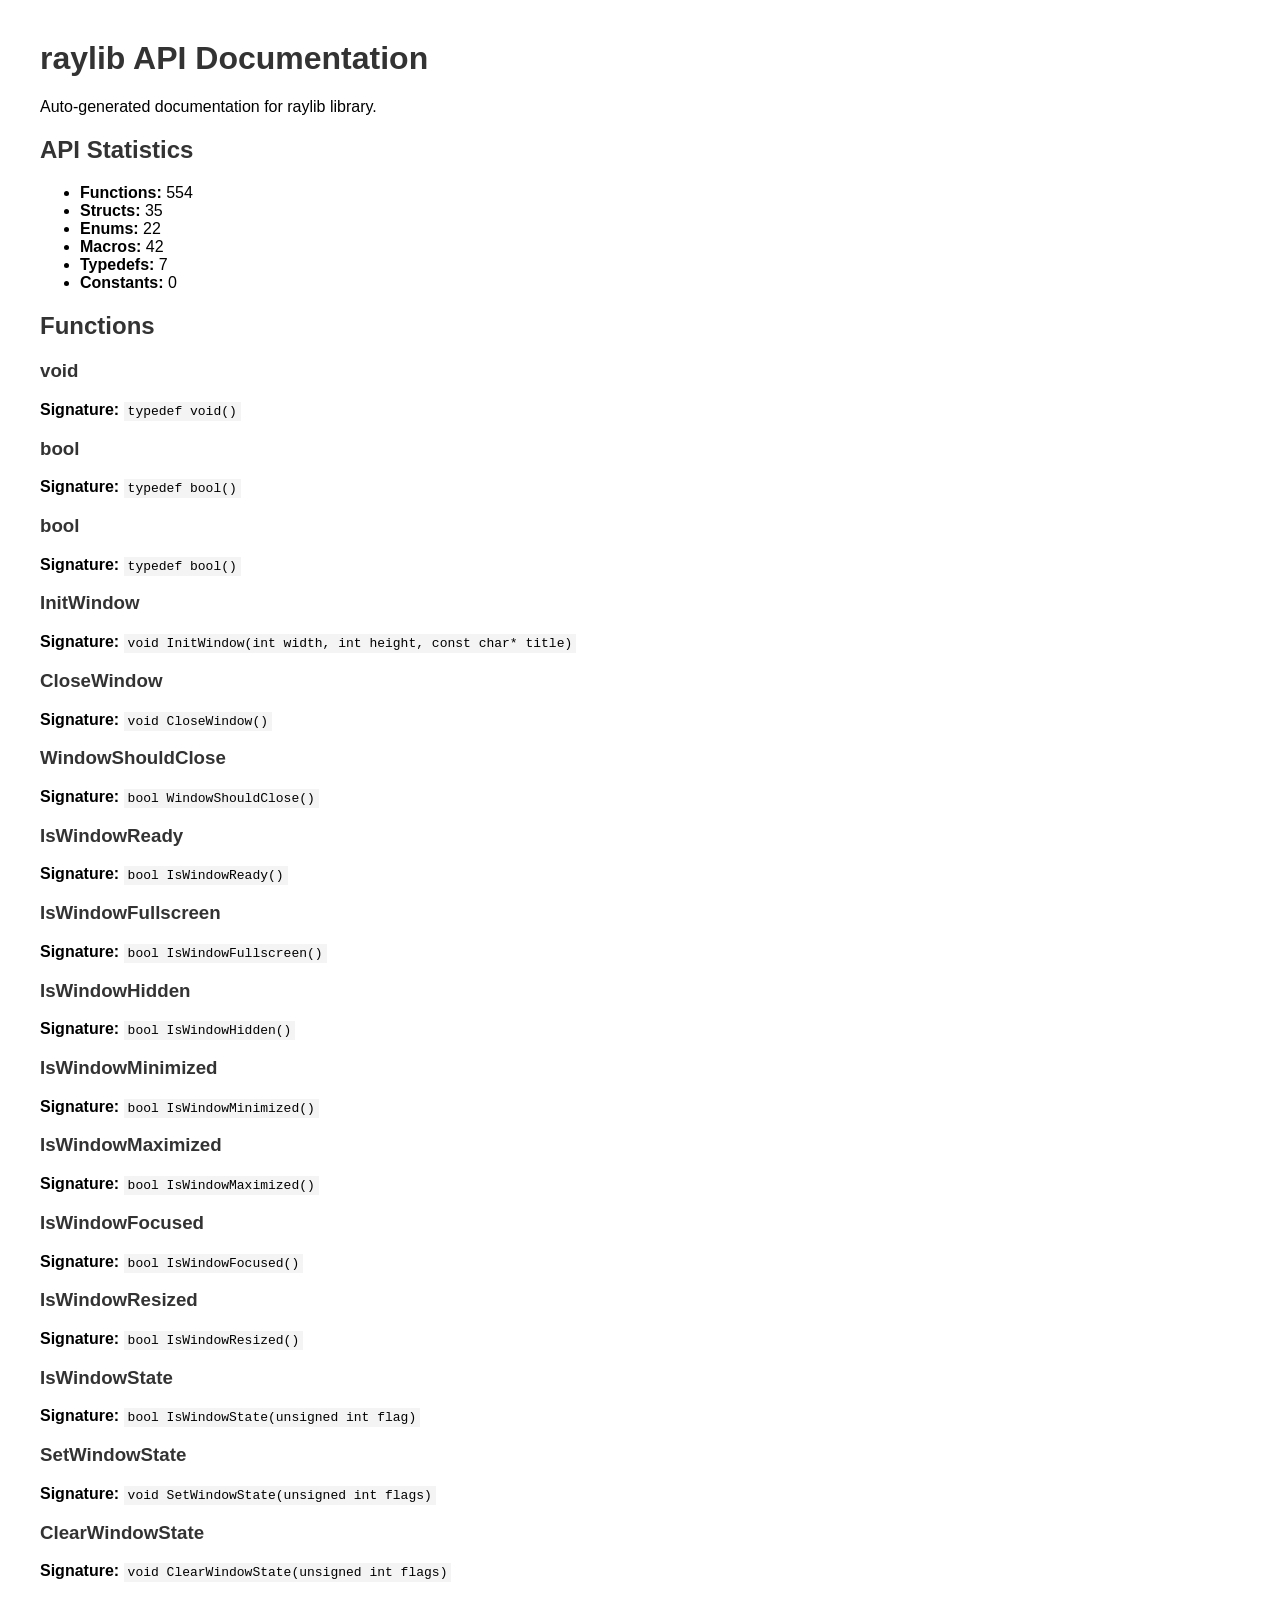
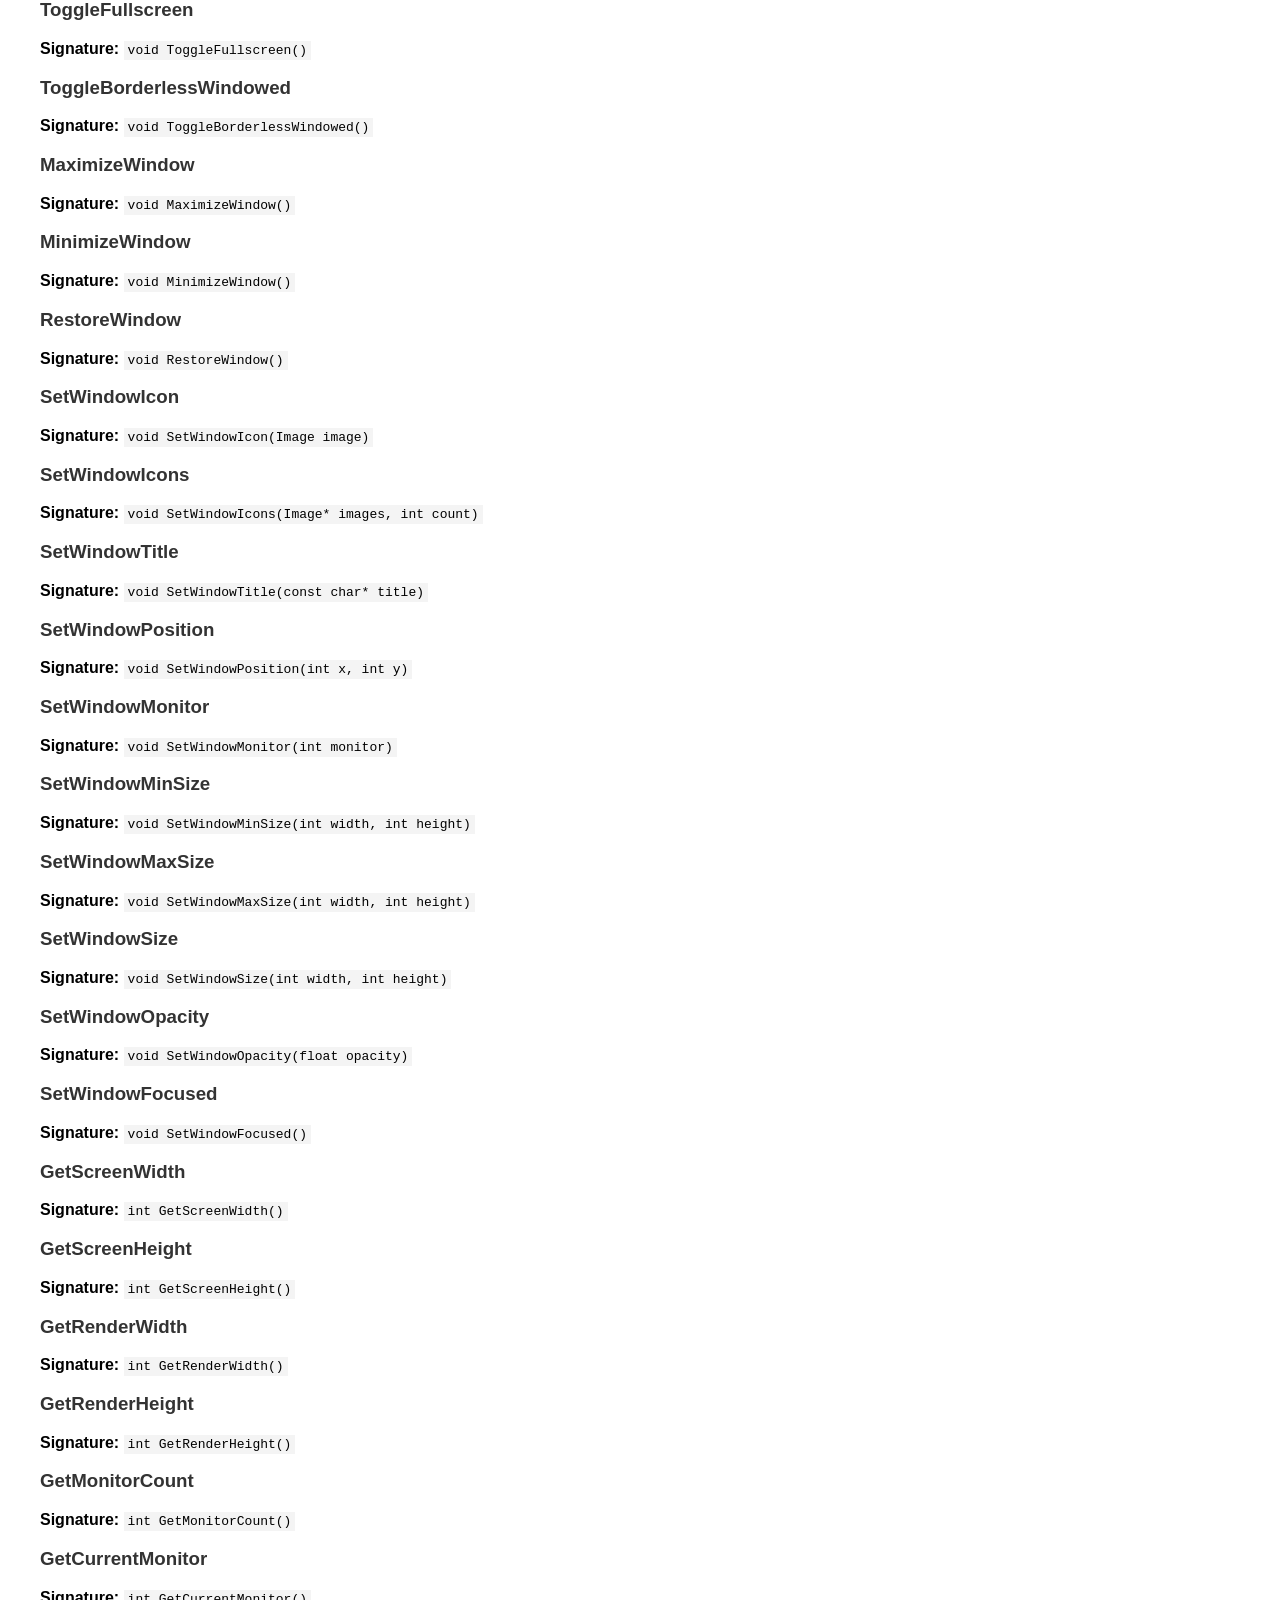
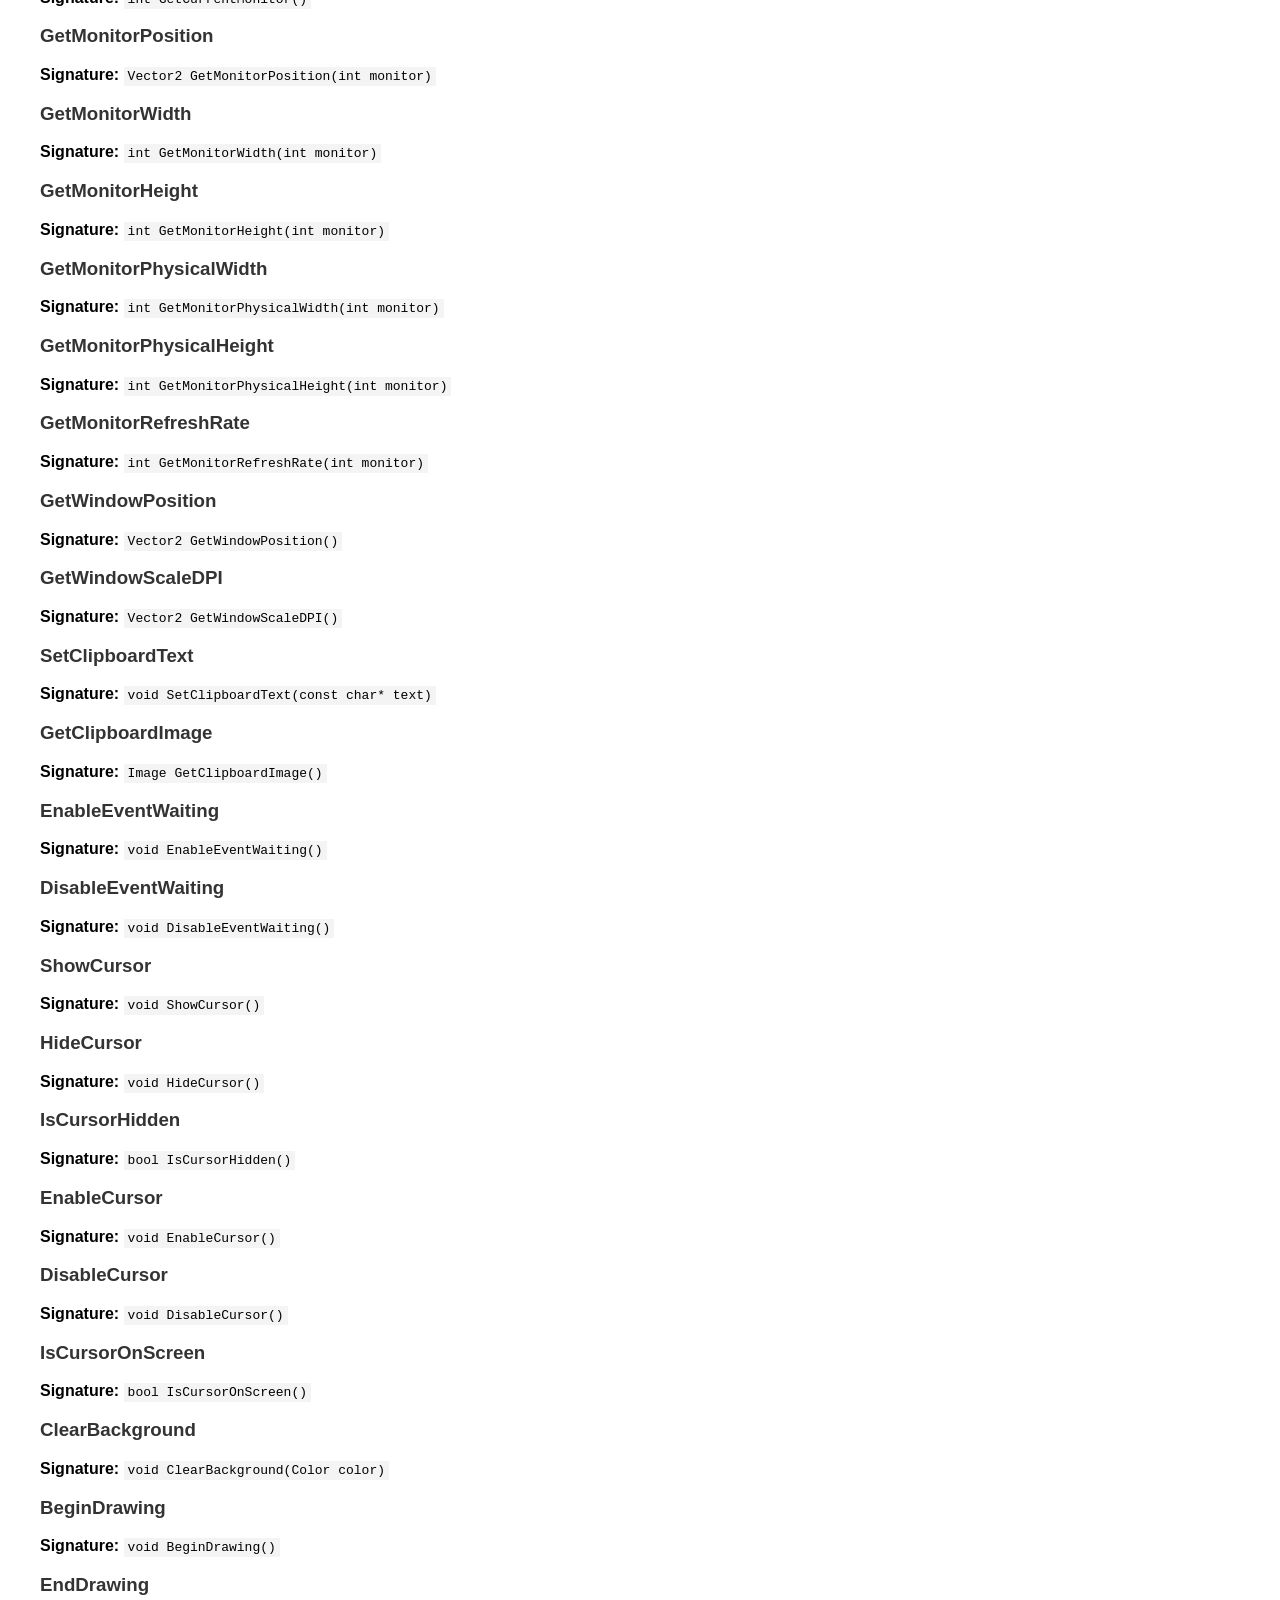
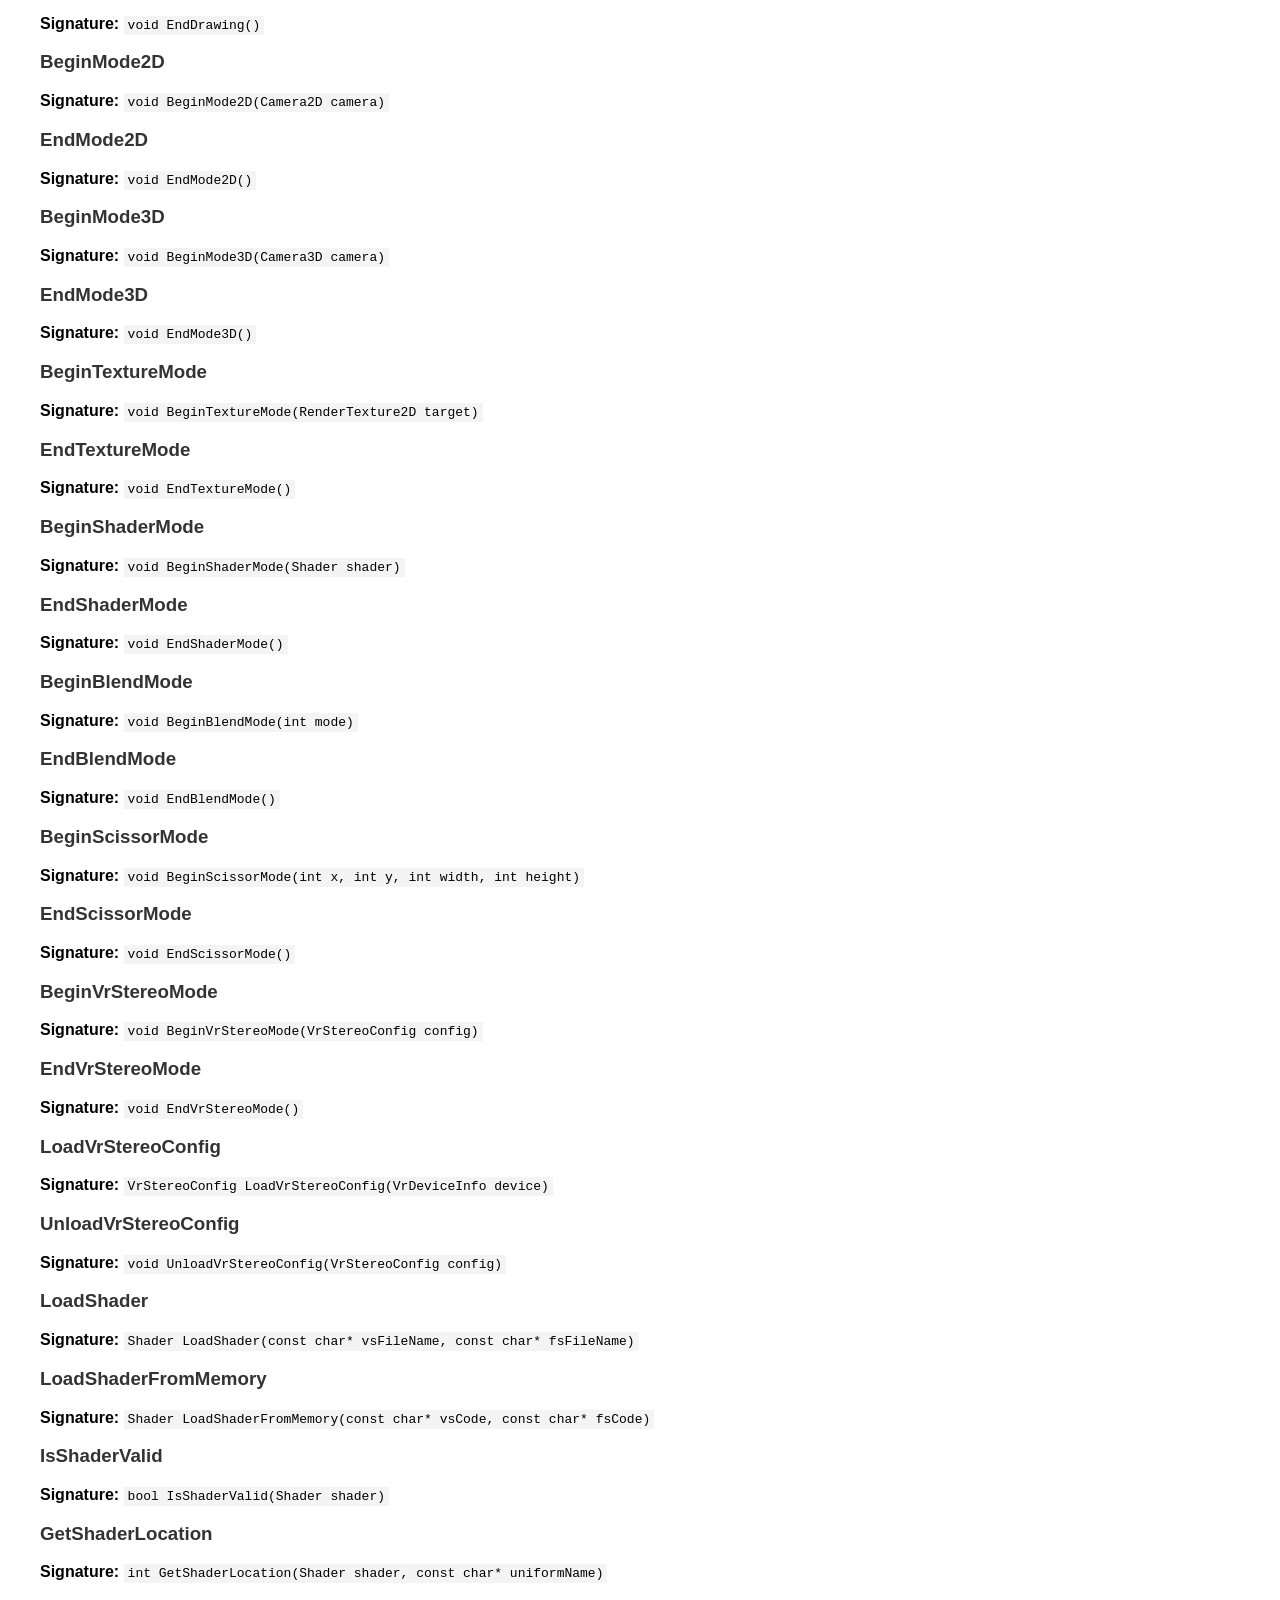
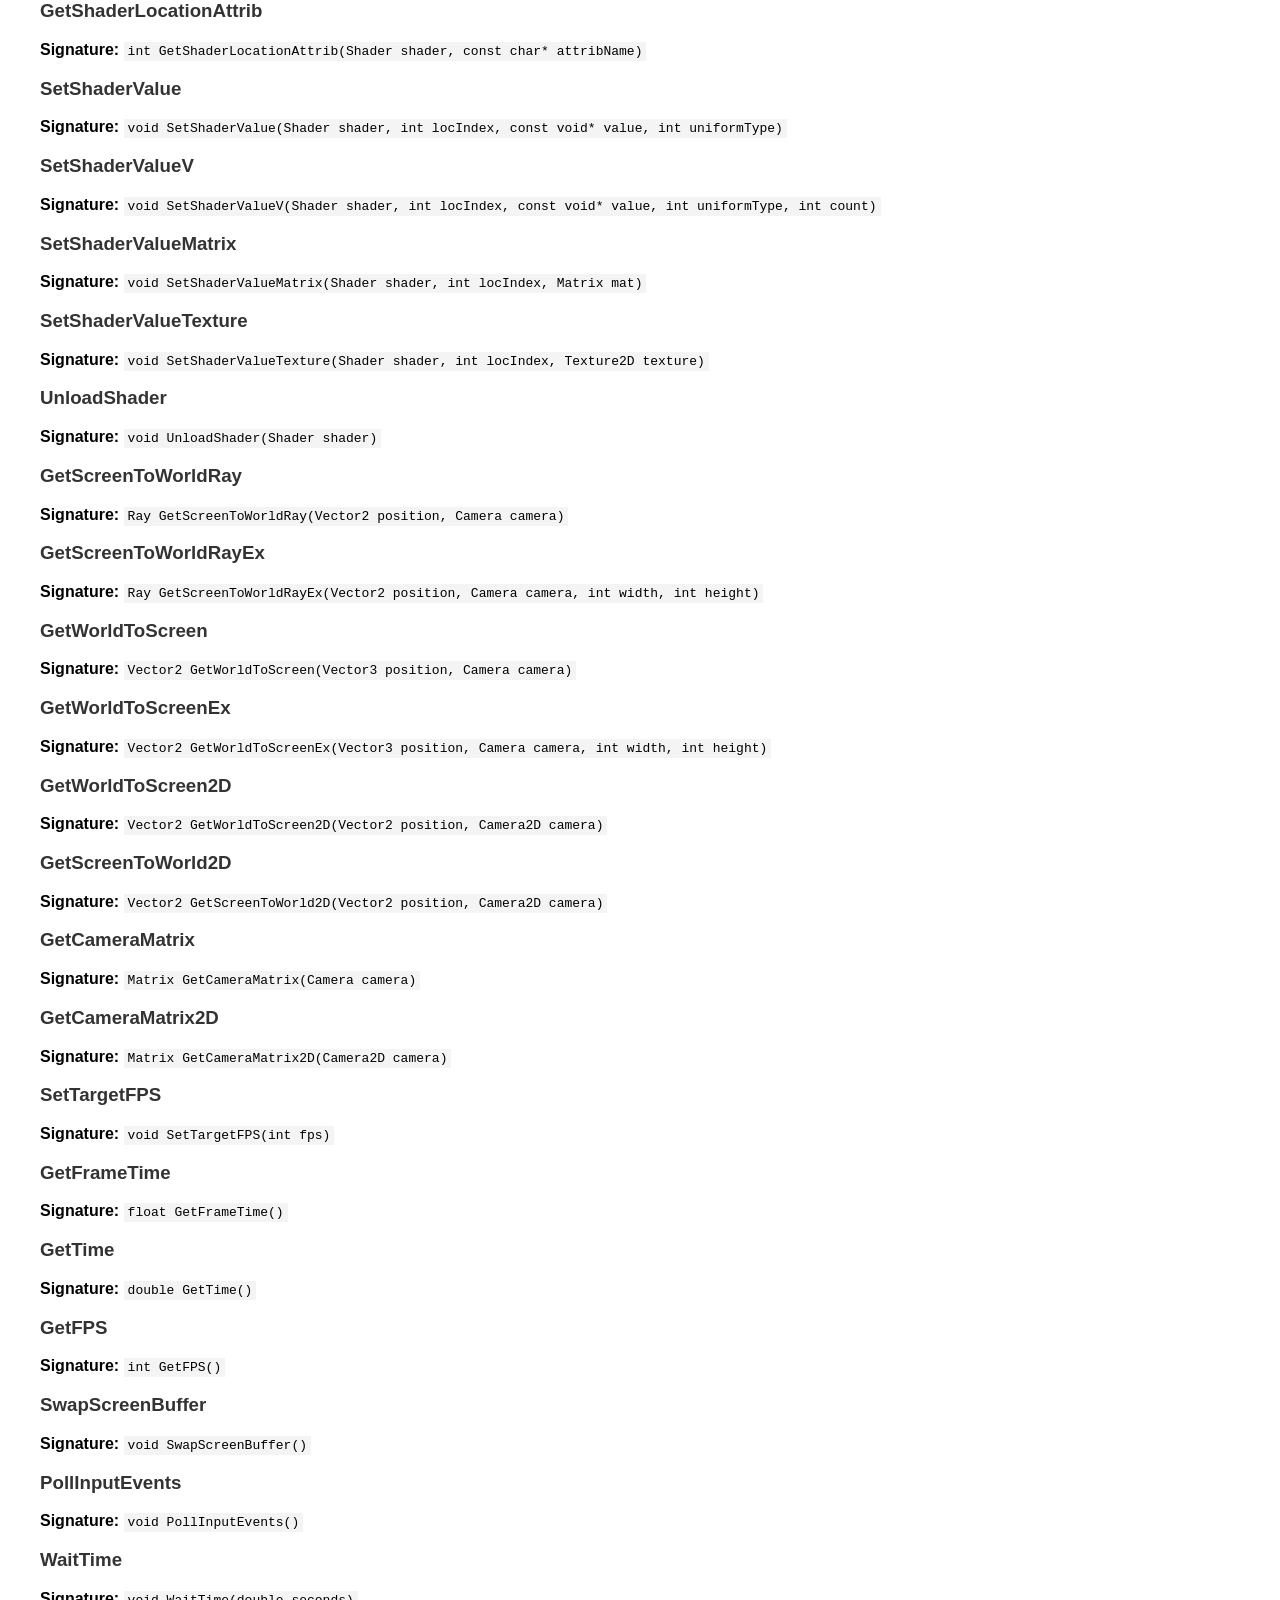
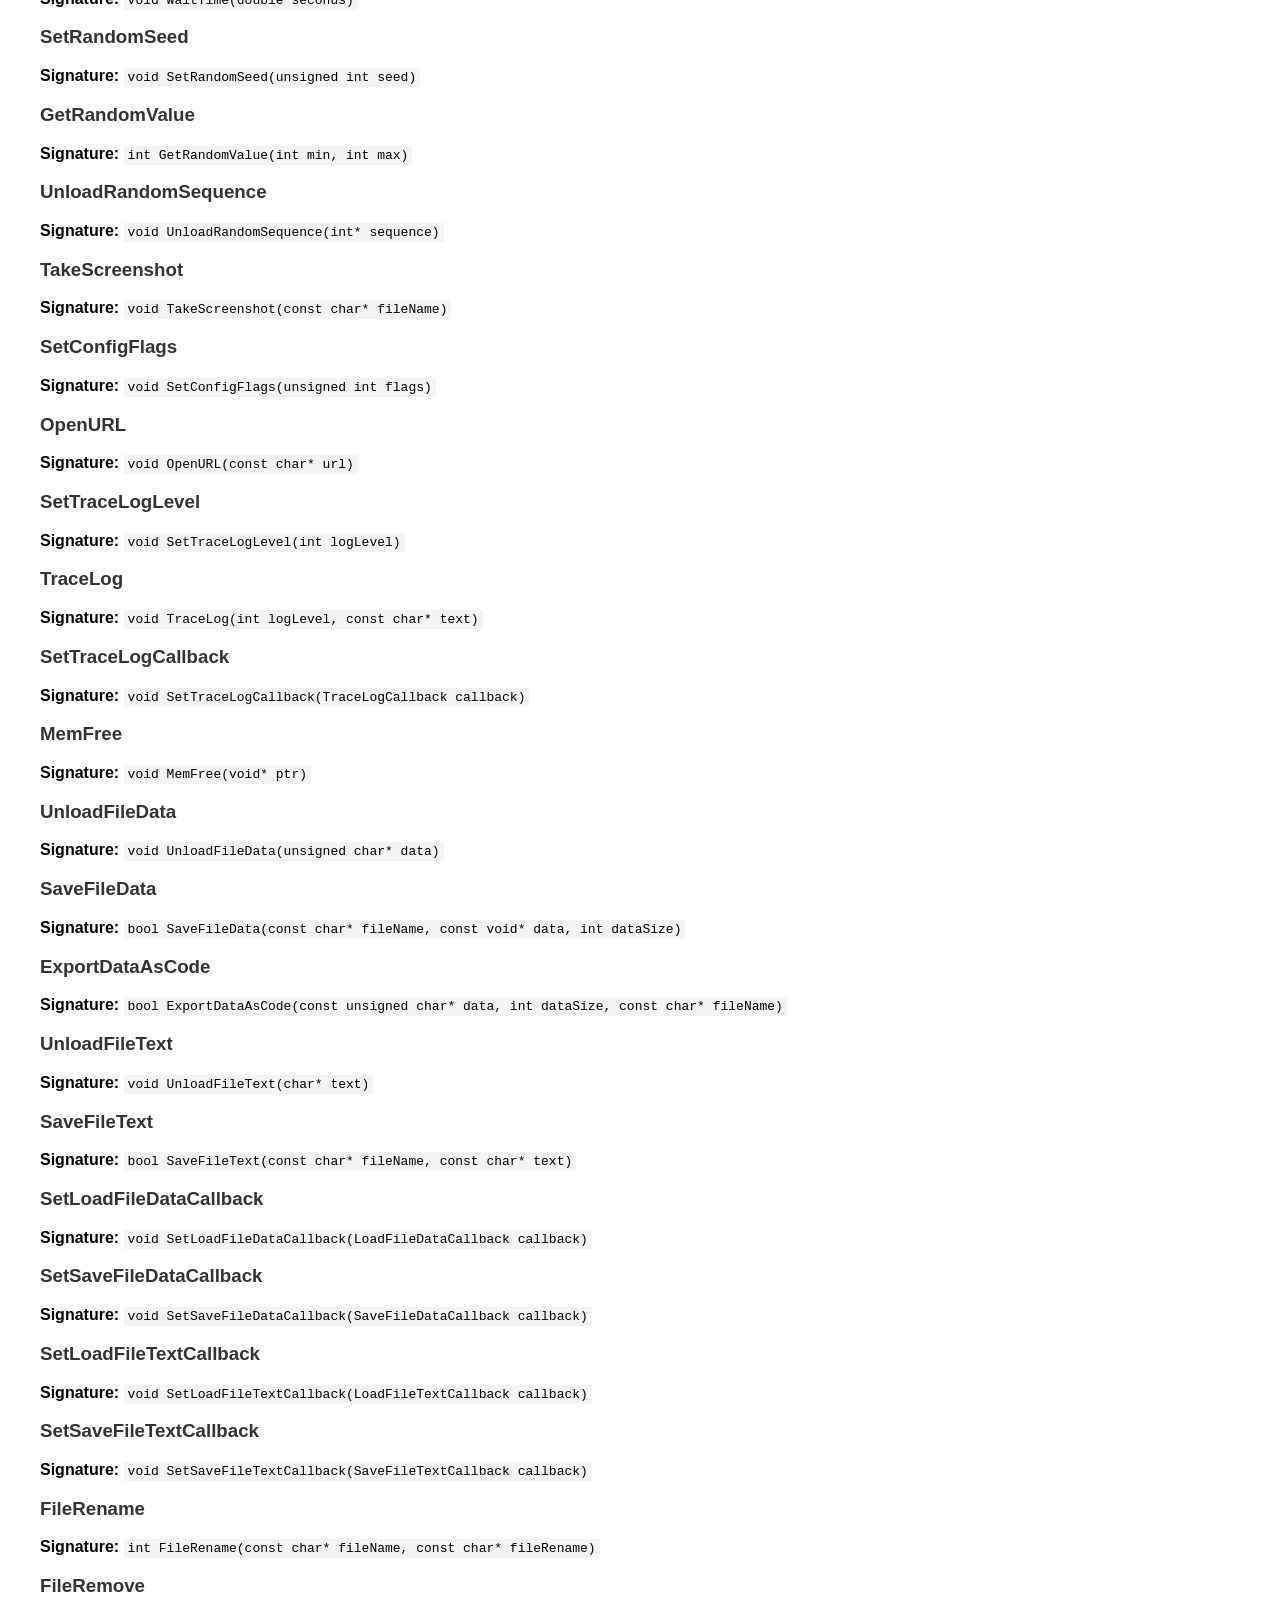
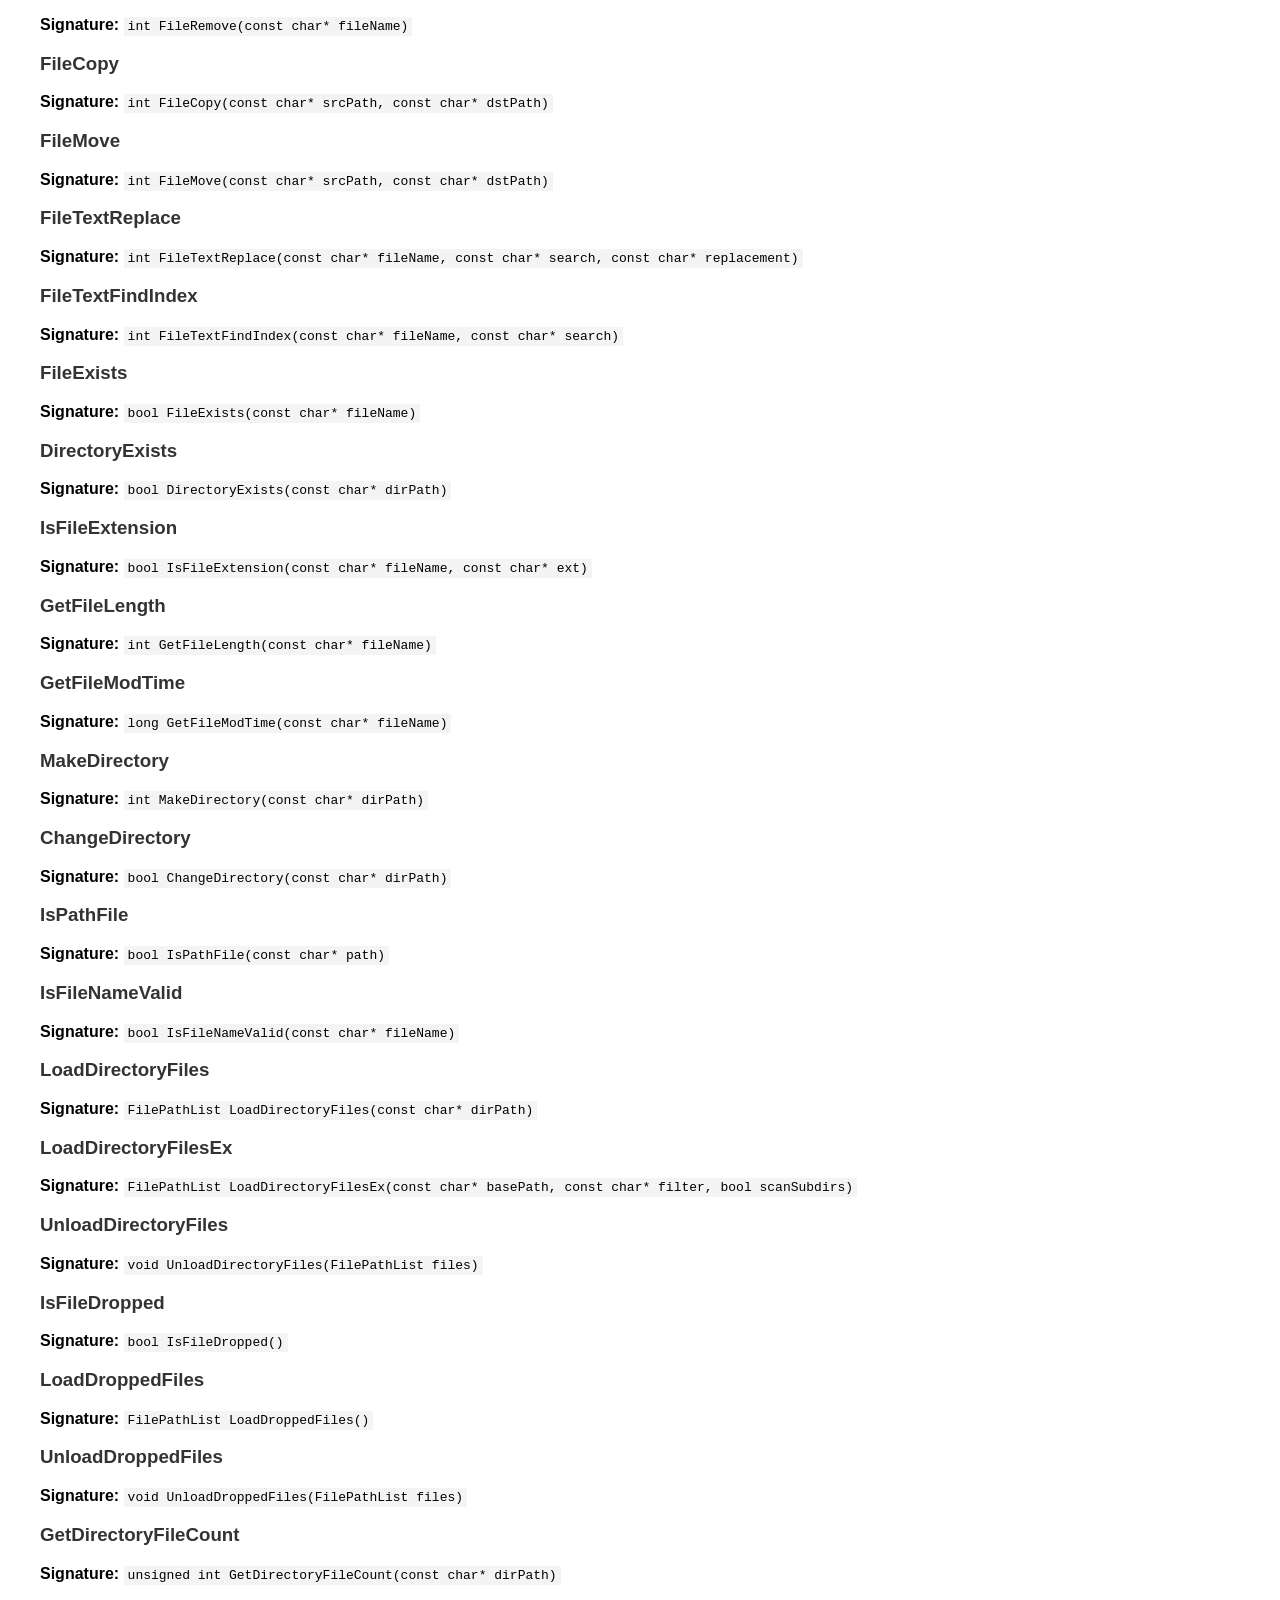
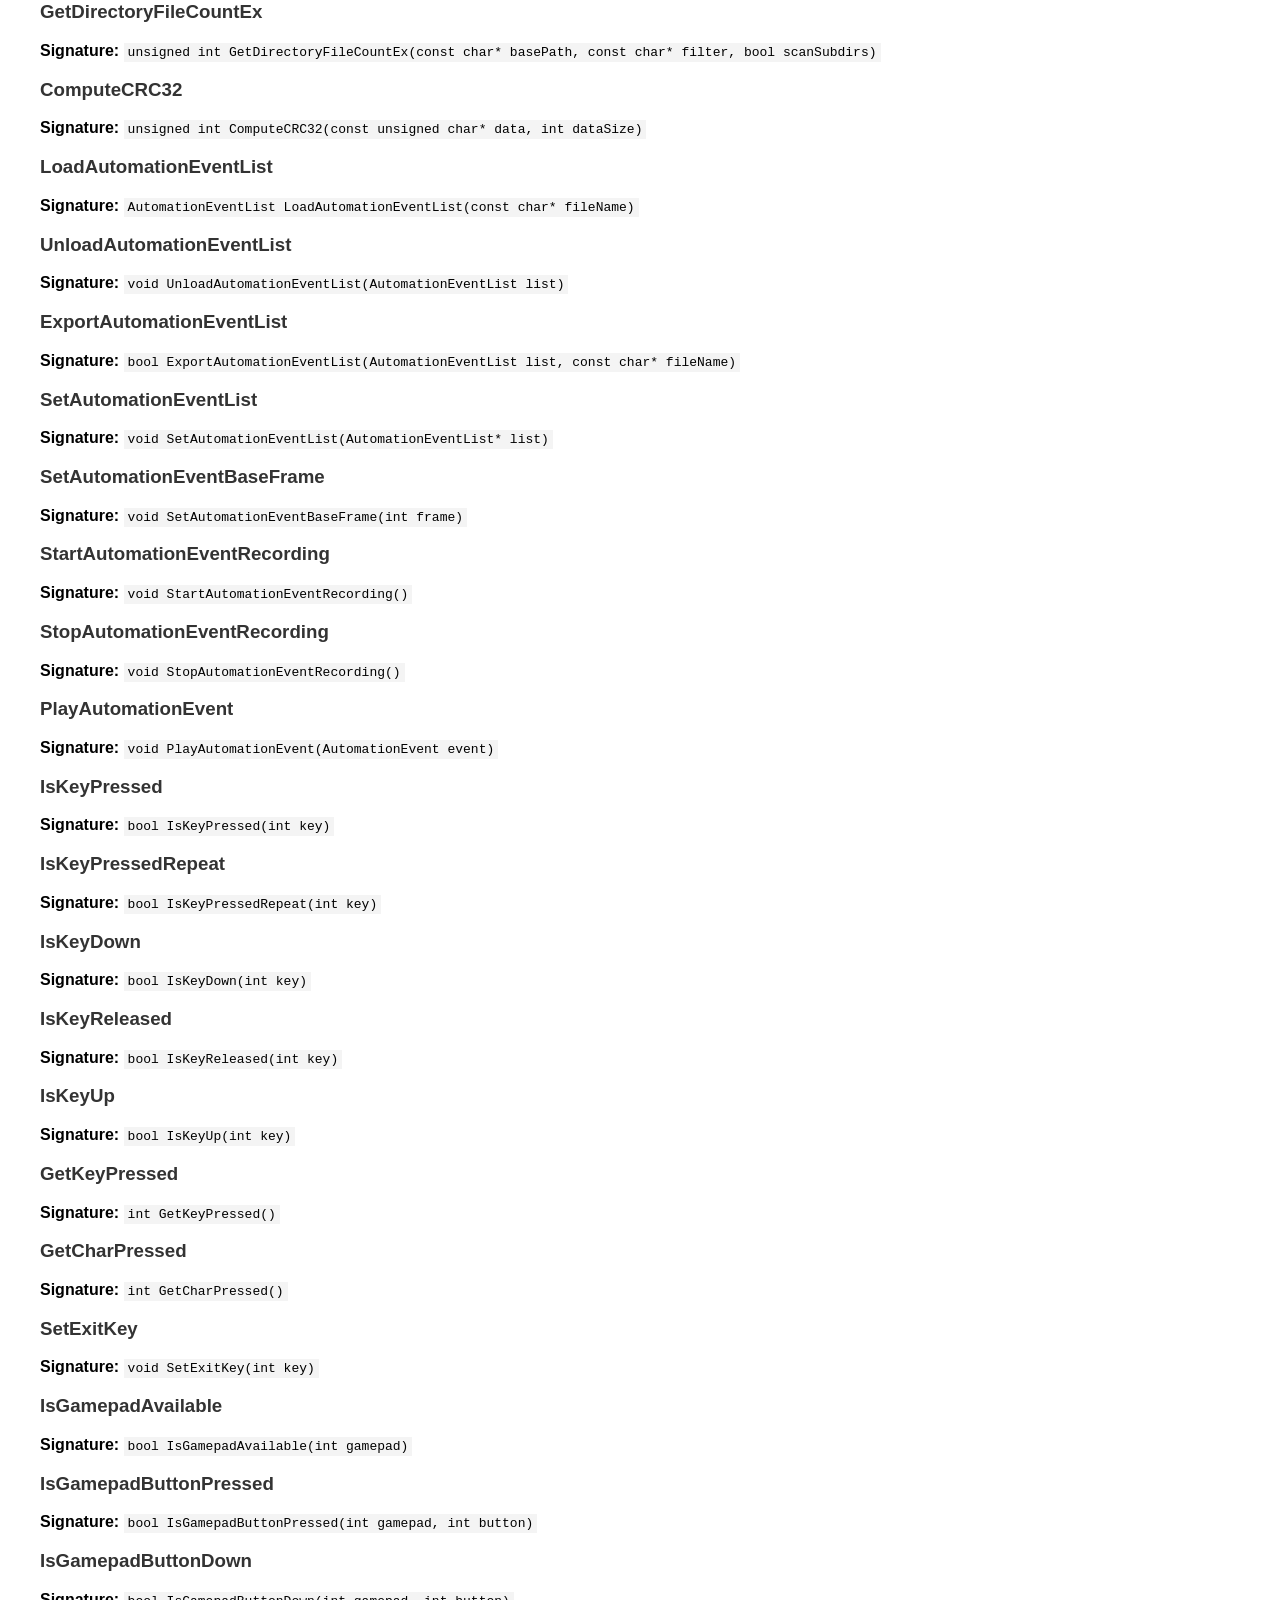
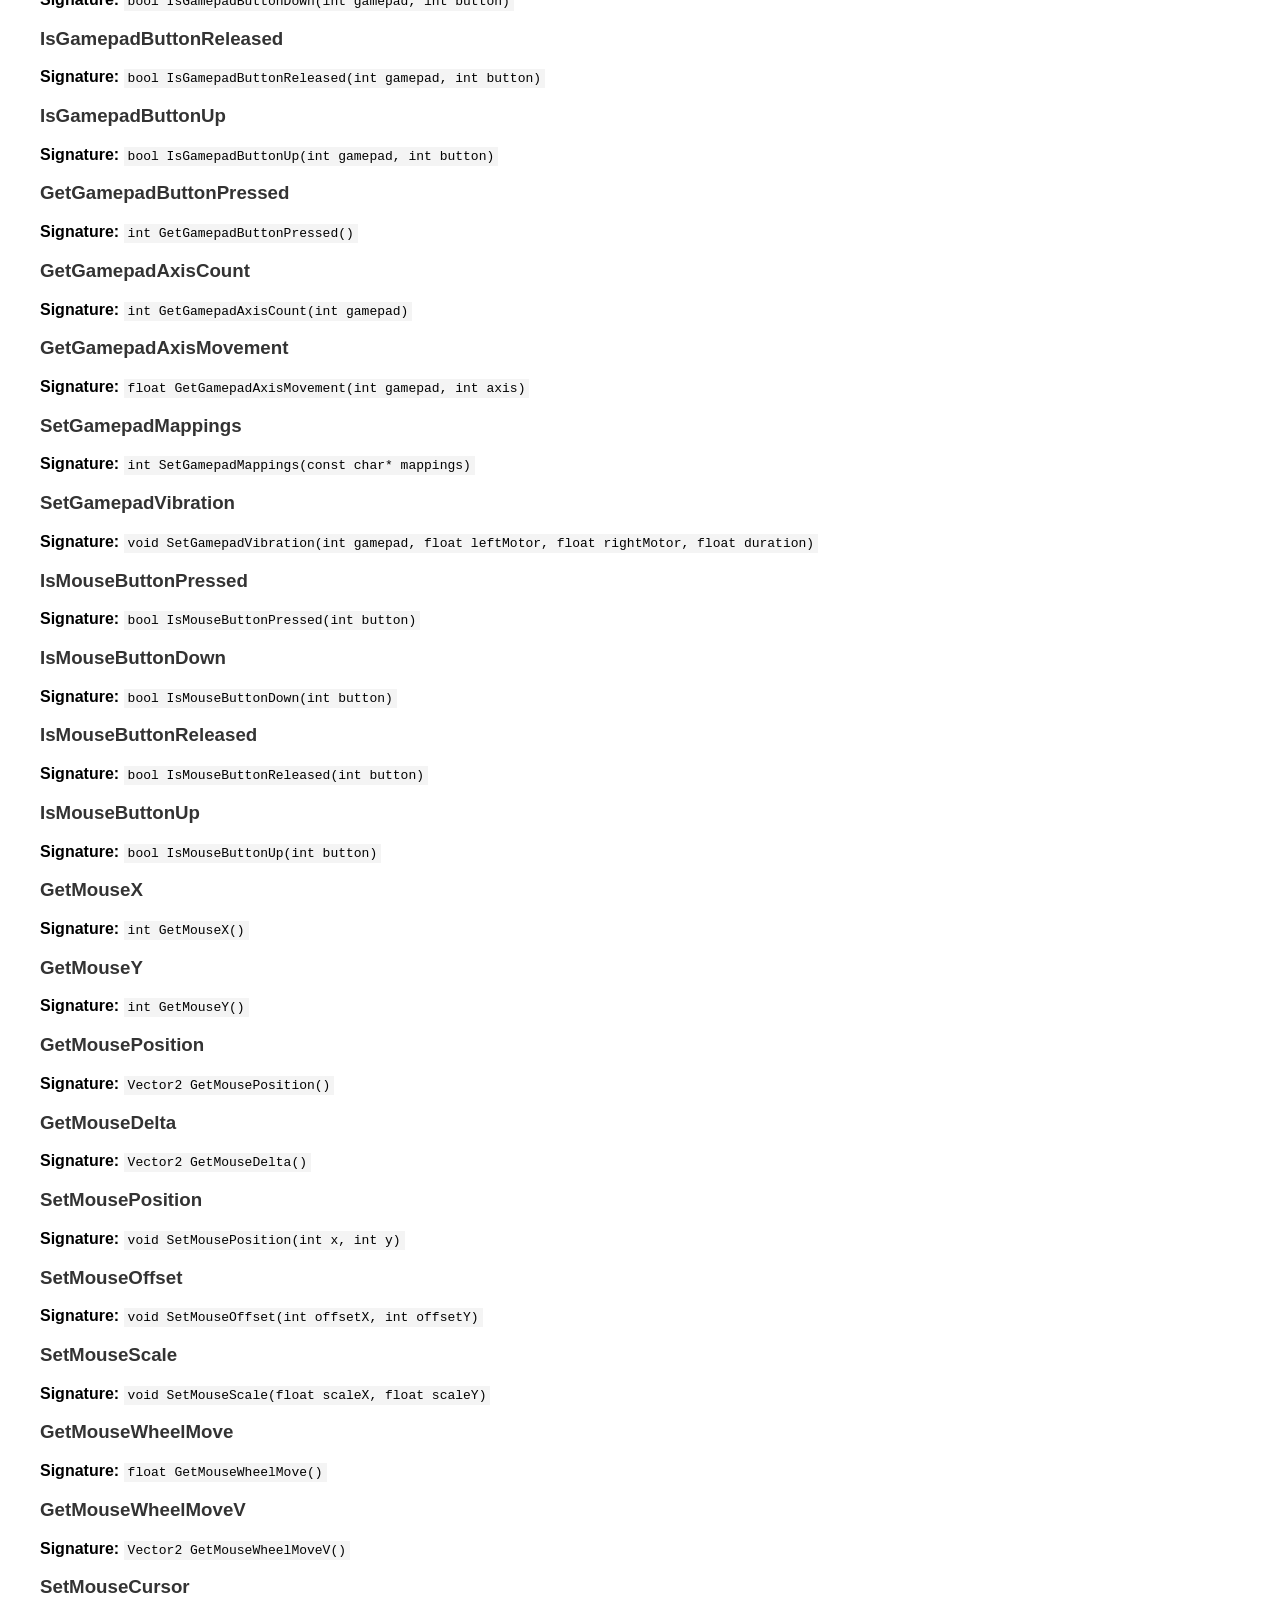
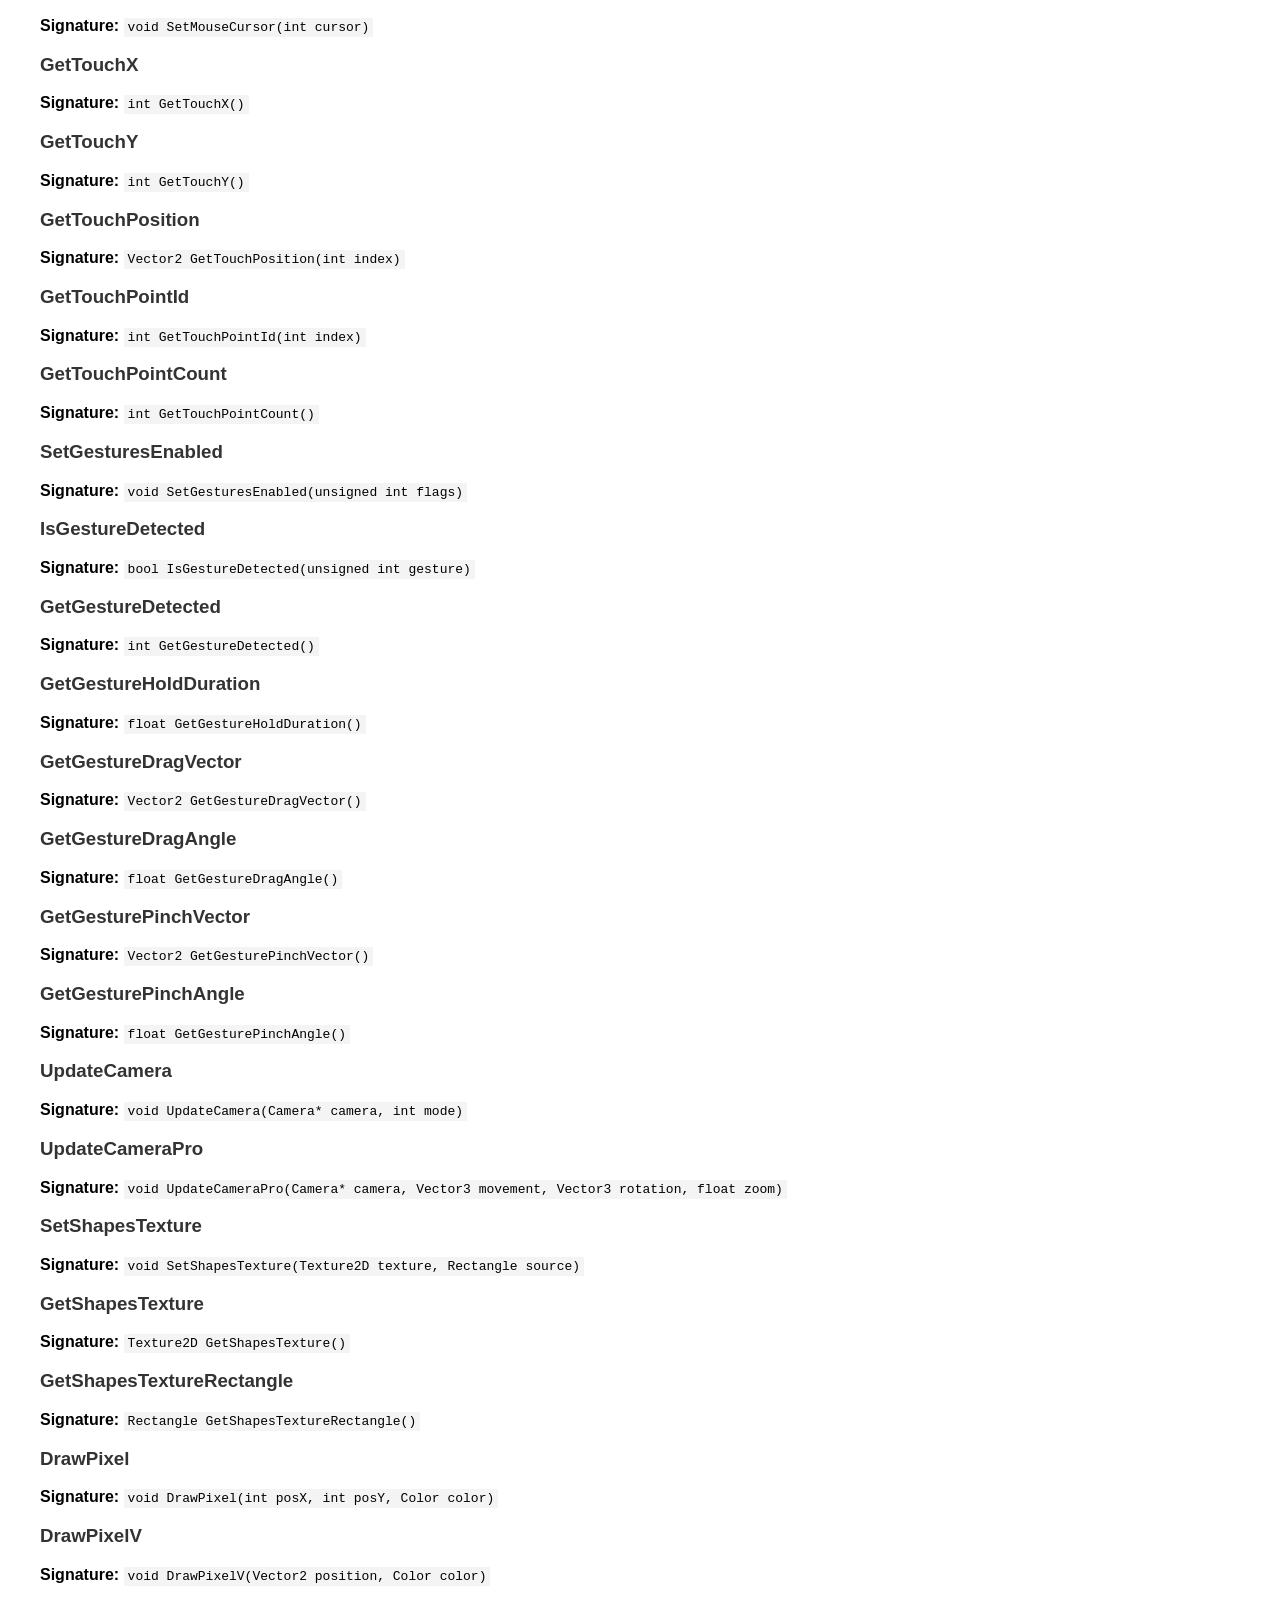
<file: wrappers/raylib/docs/index.html>
<!DOCTYPE html>
<html>
<head>
<title>raylib API Documentation</title>
<style>
body { font-family: Arial, sans-serif; margin: 40px; }
h1, h2, h3 { color: #333; }
table { border-collapse: collapse; width: 100%; }
th, td { border: 1px solid #ddd; padding: 8px; text-align: left; }
th { background-color: #f2f2f2; }
code { background-color: #f4f4f4; padding: 2px 4px; }
</style>
</head>
<body>
<h1>raylib API Documentation</h1>
<p>Auto-generated documentation for raylib library.</p>
<h2>API Statistics</h2>
<ul>
<li><strong>Functions:</strong> 554</li>
<li><strong>Structs:</strong> 35</li>
<li><strong>Enums:</strong> 22</li>
<li><strong>Macros:</strong> 42</li>
<li><strong>Typedefs:</strong> 7</li>
<li><strong>Constants:</strong> 0</li>
</ul>
<h2>Functions</h2>
<h3>void</h3>
<p><strong>Signature:</strong> <code>typedef void()</code></p>
<h3>bool</h3>
<p><strong>Signature:</strong> <code>typedef bool()</code></p>
<h3>bool</h3>
<p><strong>Signature:</strong> <code>typedef bool()</code></p>
<h3>InitWindow</h3>
<p><strong>Signature:</strong> <code>void InitWindow(int width, int height, const char* title)</code></p>
<h3>CloseWindow</h3>
<p><strong>Signature:</strong> <code>void CloseWindow()</code></p>
<h3>WindowShouldClose</h3>
<p><strong>Signature:</strong> <code>bool WindowShouldClose()</code></p>
<h3>IsWindowReady</h3>
<p><strong>Signature:</strong> <code>bool IsWindowReady()</code></p>
<h3>IsWindowFullscreen</h3>
<p><strong>Signature:</strong> <code>bool IsWindowFullscreen()</code></p>
<h3>IsWindowHidden</h3>
<p><strong>Signature:</strong> <code>bool IsWindowHidden()</code></p>
<h3>IsWindowMinimized</h3>
<p><strong>Signature:</strong> <code>bool IsWindowMinimized()</code></p>
<h3>IsWindowMaximized</h3>
<p><strong>Signature:</strong> <code>bool IsWindowMaximized()</code></p>
<h3>IsWindowFocused</h3>
<p><strong>Signature:</strong> <code>bool IsWindowFocused()</code></p>
<h3>IsWindowResized</h3>
<p><strong>Signature:</strong> <code>bool IsWindowResized()</code></p>
<h3>IsWindowState</h3>
<p><strong>Signature:</strong> <code>bool IsWindowState(unsigned int flag)</code></p>
<h3>SetWindowState</h3>
<p><strong>Signature:</strong> <code>void SetWindowState(unsigned int flags)</code></p>
<h3>ClearWindowState</h3>
<p><strong>Signature:</strong> <code>void ClearWindowState(unsigned int flags)</code></p>
<h3>ToggleFullscreen</h3>
<p><strong>Signature:</strong> <code>void ToggleFullscreen()</code></p>
<h3>ToggleBorderlessWindowed</h3>
<p><strong>Signature:</strong> <code>void ToggleBorderlessWindowed()</code></p>
<h3>MaximizeWindow</h3>
<p><strong>Signature:</strong> <code>void MaximizeWindow()</code></p>
<h3>MinimizeWindow</h3>
<p><strong>Signature:</strong> <code>void MinimizeWindow()</code></p>
<h3>RestoreWindow</h3>
<p><strong>Signature:</strong> <code>void RestoreWindow()</code></p>
<h3>SetWindowIcon</h3>
<p><strong>Signature:</strong> <code>void SetWindowIcon(Image image)</code></p>
<h3>SetWindowIcons</h3>
<p><strong>Signature:</strong> <code>void SetWindowIcons(Image* images, int count)</code></p>
<h3>SetWindowTitle</h3>
<p><strong>Signature:</strong> <code>void SetWindowTitle(const char* title)</code></p>
<h3>SetWindowPosition</h3>
<p><strong>Signature:</strong> <code>void SetWindowPosition(int x, int y)</code></p>
<h3>SetWindowMonitor</h3>
<p><strong>Signature:</strong> <code>void SetWindowMonitor(int monitor)</code></p>
<h3>SetWindowMinSize</h3>
<p><strong>Signature:</strong> <code>void SetWindowMinSize(int width, int height)</code></p>
<h3>SetWindowMaxSize</h3>
<p><strong>Signature:</strong> <code>void SetWindowMaxSize(int width, int height)</code></p>
<h3>SetWindowSize</h3>
<p><strong>Signature:</strong> <code>void SetWindowSize(int width, int height)</code></p>
<h3>SetWindowOpacity</h3>
<p><strong>Signature:</strong> <code>void SetWindowOpacity(float opacity)</code></p>
<h3>SetWindowFocused</h3>
<p><strong>Signature:</strong> <code>void SetWindowFocused()</code></p>
<h3>GetScreenWidth</h3>
<p><strong>Signature:</strong> <code>int GetScreenWidth()</code></p>
<h3>GetScreenHeight</h3>
<p><strong>Signature:</strong> <code>int GetScreenHeight()</code></p>
<h3>GetRenderWidth</h3>
<p><strong>Signature:</strong> <code>int GetRenderWidth()</code></p>
<h3>GetRenderHeight</h3>
<p><strong>Signature:</strong> <code>int GetRenderHeight()</code></p>
<h3>GetMonitorCount</h3>
<p><strong>Signature:</strong> <code>int GetMonitorCount()</code></p>
<h3>GetCurrentMonitor</h3>
<p><strong>Signature:</strong> <code>int GetCurrentMonitor()</code></p>
<h3>GetMonitorPosition</h3>
<p><strong>Signature:</strong> <code>Vector2 GetMonitorPosition(int monitor)</code></p>
<h3>GetMonitorWidth</h3>
<p><strong>Signature:</strong> <code>int GetMonitorWidth(int monitor)</code></p>
<h3>GetMonitorHeight</h3>
<p><strong>Signature:</strong> <code>int GetMonitorHeight(int monitor)</code></p>
<h3>GetMonitorPhysicalWidth</h3>
<p><strong>Signature:</strong> <code>int GetMonitorPhysicalWidth(int monitor)</code></p>
<h3>GetMonitorPhysicalHeight</h3>
<p><strong>Signature:</strong> <code>int GetMonitorPhysicalHeight(int monitor)</code></p>
<h3>GetMonitorRefreshRate</h3>
<p><strong>Signature:</strong> <code>int GetMonitorRefreshRate(int monitor)</code></p>
<h3>GetWindowPosition</h3>
<p><strong>Signature:</strong> <code>Vector2 GetWindowPosition()</code></p>
<h3>GetWindowScaleDPI</h3>
<p><strong>Signature:</strong> <code>Vector2 GetWindowScaleDPI()</code></p>
<h3>SetClipboardText</h3>
<p><strong>Signature:</strong> <code>void SetClipboardText(const char* text)</code></p>
<h3>GetClipboardImage</h3>
<p><strong>Signature:</strong> <code>Image GetClipboardImage()</code></p>
<h3>EnableEventWaiting</h3>
<p><strong>Signature:</strong> <code>void EnableEventWaiting()</code></p>
<h3>DisableEventWaiting</h3>
<p><strong>Signature:</strong> <code>void DisableEventWaiting()</code></p>
<h3>ShowCursor</h3>
<p><strong>Signature:</strong> <code>void ShowCursor()</code></p>
<h3>HideCursor</h3>
<p><strong>Signature:</strong> <code>void HideCursor()</code></p>
<h3>IsCursorHidden</h3>
<p><strong>Signature:</strong> <code>bool IsCursorHidden()</code></p>
<h3>EnableCursor</h3>
<p><strong>Signature:</strong> <code>void EnableCursor()</code></p>
<h3>DisableCursor</h3>
<p><strong>Signature:</strong> <code>void DisableCursor()</code></p>
<h3>IsCursorOnScreen</h3>
<p><strong>Signature:</strong> <code>bool IsCursorOnScreen()</code></p>
<h3>ClearBackground</h3>
<p><strong>Signature:</strong> <code>void ClearBackground(Color color)</code></p>
<h3>BeginDrawing</h3>
<p><strong>Signature:</strong> <code>void BeginDrawing()</code></p>
<h3>EndDrawing</h3>
<p><strong>Signature:</strong> <code>void EndDrawing()</code></p>
<h3>BeginMode2D</h3>
<p><strong>Signature:</strong> <code>void BeginMode2D(Camera2D camera)</code></p>
<h3>EndMode2D</h3>
<p><strong>Signature:</strong> <code>void EndMode2D()</code></p>
<h3>BeginMode3D</h3>
<p><strong>Signature:</strong> <code>void BeginMode3D(Camera3D camera)</code></p>
<h3>EndMode3D</h3>
<p><strong>Signature:</strong> <code>void EndMode3D()</code></p>
<h3>BeginTextureMode</h3>
<p><strong>Signature:</strong> <code>void BeginTextureMode(RenderTexture2D target)</code></p>
<h3>EndTextureMode</h3>
<p><strong>Signature:</strong> <code>void EndTextureMode()</code></p>
<h3>BeginShaderMode</h3>
<p><strong>Signature:</strong> <code>void BeginShaderMode(Shader shader)</code></p>
<h3>EndShaderMode</h3>
<p><strong>Signature:</strong> <code>void EndShaderMode()</code></p>
<h3>BeginBlendMode</h3>
<p><strong>Signature:</strong> <code>void BeginBlendMode(int mode)</code></p>
<h3>EndBlendMode</h3>
<p><strong>Signature:</strong> <code>void EndBlendMode()</code></p>
<h3>BeginScissorMode</h3>
<p><strong>Signature:</strong> <code>void BeginScissorMode(int x, int y, int width, int height)</code></p>
<h3>EndScissorMode</h3>
<p><strong>Signature:</strong> <code>void EndScissorMode()</code></p>
<h3>BeginVrStereoMode</h3>
<p><strong>Signature:</strong> <code>void BeginVrStereoMode(VrStereoConfig config)</code></p>
<h3>EndVrStereoMode</h3>
<p><strong>Signature:</strong> <code>void EndVrStereoMode()</code></p>
<h3>LoadVrStereoConfig</h3>
<p><strong>Signature:</strong> <code>VrStereoConfig LoadVrStereoConfig(VrDeviceInfo device)</code></p>
<h3>UnloadVrStereoConfig</h3>
<p><strong>Signature:</strong> <code>void UnloadVrStereoConfig(VrStereoConfig config)</code></p>
<h3>LoadShader</h3>
<p><strong>Signature:</strong> <code>Shader LoadShader(const char* vsFileName, const char* fsFileName)</code></p>
<h3>LoadShaderFromMemory</h3>
<p><strong>Signature:</strong> <code>Shader LoadShaderFromMemory(const char* vsCode, const char* fsCode)</code></p>
<h3>IsShaderValid</h3>
<p><strong>Signature:</strong> <code>bool IsShaderValid(Shader shader)</code></p>
<h3>GetShaderLocation</h3>
<p><strong>Signature:</strong> <code>int GetShaderLocation(Shader shader, const char* uniformName)</code></p>
<h3>GetShaderLocationAttrib</h3>
<p><strong>Signature:</strong> <code>int GetShaderLocationAttrib(Shader shader, const char* attribName)</code></p>
<h3>SetShaderValue</h3>
<p><strong>Signature:</strong> <code>void SetShaderValue(Shader shader, int locIndex, const void* value, int uniformType)</code></p>
<h3>SetShaderValueV</h3>
<p><strong>Signature:</strong> <code>void SetShaderValueV(Shader shader, int locIndex, const void* value, int uniformType, int count)</code></p>
<h3>SetShaderValueMatrix</h3>
<p><strong>Signature:</strong> <code>void SetShaderValueMatrix(Shader shader, int locIndex, Matrix mat)</code></p>
<h3>SetShaderValueTexture</h3>
<p><strong>Signature:</strong> <code>void SetShaderValueTexture(Shader shader, int locIndex, Texture2D texture)</code></p>
<h3>UnloadShader</h3>
<p><strong>Signature:</strong> <code>void UnloadShader(Shader shader)</code></p>
<h3>GetScreenToWorldRay</h3>
<p><strong>Signature:</strong> <code>Ray GetScreenToWorldRay(Vector2 position, Camera camera)</code></p>
<h3>GetScreenToWorldRayEx</h3>
<p><strong>Signature:</strong> <code>Ray GetScreenToWorldRayEx(Vector2 position, Camera camera, int width, int height)</code></p>
<h3>GetWorldToScreen</h3>
<p><strong>Signature:</strong> <code>Vector2 GetWorldToScreen(Vector3 position, Camera camera)</code></p>
<h3>GetWorldToScreenEx</h3>
<p><strong>Signature:</strong> <code>Vector2 GetWorldToScreenEx(Vector3 position, Camera camera, int width, int height)</code></p>
<h3>GetWorldToScreen2D</h3>
<p><strong>Signature:</strong> <code>Vector2 GetWorldToScreen2D(Vector2 position, Camera2D camera)</code></p>
<h3>GetScreenToWorld2D</h3>
<p><strong>Signature:</strong> <code>Vector2 GetScreenToWorld2D(Vector2 position, Camera2D camera)</code></p>
<h3>GetCameraMatrix</h3>
<p><strong>Signature:</strong> <code>Matrix GetCameraMatrix(Camera camera)</code></p>
<h3>GetCameraMatrix2D</h3>
<p><strong>Signature:</strong> <code>Matrix GetCameraMatrix2D(Camera2D camera)</code></p>
<h3>SetTargetFPS</h3>
<p><strong>Signature:</strong> <code>void SetTargetFPS(int fps)</code></p>
<h3>GetFrameTime</h3>
<p><strong>Signature:</strong> <code>float GetFrameTime()</code></p>
<h3>GetTime</h3>
<p><strong>Signature:</strong> <code>double GetTime()</code></p>
<h3>GetFPS</h3>
<p><strong>Signature:</strong> <code>int GetFPS()</code></p>
<h3>SwapScreenBuffer</h3>
<p><strong>Signature:</strong> <code>void SwapScreenBuffer()</code></p>
<h3>PollInputEvents</h3>
<p><strong>Signature:</strong> <code>void PollInputEvents()</code></p>
<h3>WaitTime</h3>
<p><strong>Signature:</strong> <code>void WaitTime(double seconds)</code></p>
<h3>SetRandomSeed</h3>
<p><strong>Signature:</strong> <code>void SetRandomSeed(unsigned int seed)</code></p>
<h3>GetRandomValue</h3>
<p><strong>Signature:</strong> <code>int GetRandomValue(int min, int max)</code></p>
<h3>UnloadRandomSequence</h3>
<p><strong>Signature:</strong> <code>void UnloadRandomSequence(int* sequence)</code></p>
<h3>TakeScreenshot</h3>
<p><strong>Signature:</strong> <code>void TakeScreenshot(const char* fileName)</code></p>
<h3>SetConfigFlags</h3>
<p><strong>Signature:</strong> <code>void SetConfigFlags(unsigned int flags)</code></p>
<h3>OpenURL</h3>
<p><strong>Signature:</strong> <code>void OpenURL(const char* url)</code></p>
<h3>SetTraceLogLevel</h3>
<p><strong>Signature:</strong> <code>void SetTraceLogLevel(int logLevel)</code></p>
<h3>TraceLog</h3>
<p><strong>Signature:</strong> <code>void TraceLog(int logLevel, const char* text)</code></p>
<h3>SetTraceLogCallback</h3>
<p><strong>Signature:</strong> <code>void SetTraceLogCallback(TraceLogCallback callback)</code></p>
<h3>MemFree</h3>
<p><strong>Signature:</strong> <code>void MemFree(void* ptr)</code></p>
<h3>UnloadFileData</h3>
<p><strong>Signature:</strong> <code>void UnloadFileData(unsigned char* data)</code></p>
<h3>SaveFileData</h3>
<p><strong>Signature:</strong> <code>bool SaveFileData(const char* fileName, const void* data, int dataSize)</code></p>
<h3>ExportDataAsCode</h3>
<p><strong>Signature:</strong> <code>bool ExportDataAsCode(const unsigned char* data, int dataSize, const char* fileName)</code></p>
<h3>UnloadFileText</h3>
<p><strong>Signature:</strong> <code>void UnloadFileText(char* text)</code></p>
<h3>SaveFileText</h3>
<p><strong>Signature:</strong> <code>bool SaveFileText(const char* fileName, const char* text)</code></p>
<h3>SetLoadFileDataCallback</h3>
<p><strong>Signature:</strong> <code>void SetLoadFileDataCallback(LoadFileDataCallback callback)</code></p>
<h3>SetSaveFileDataCallback</h3>
<p><strong>Signature:</strong> <code>void SetSaveFileDataCallback(SaveFileDataCallback callback)</code></p>
<h3>SetLoadFileTextCallback</h3>
<p><strong>Signature:</strong> <code>void SetLoadFileTextCallback(LoadFileTextCallback callback)</code></p>
<h3>SetSaveFileTextCallback</h3>
<p><strong>Signature:</strong> <code>void SetSaveFileTextCallback(SaveFileTextCallback callback)</code></p>
<h3>FileRename</h3>
<p><strong>Signature:</strong> <code>int FileRename(const char* fileName, const char* fileRename)</code></p>
<h3>FileRemove</h3>
<p><strong>Signature:</strong> <code>int FileRemove(const char* fileName)</code></p>
<h3>FileCopy</h3>
<p><strong>Signature:</strong> <code>int FileCopy(const char* srcPath, const char* dstPath)</code></p>
<h3>FileMove</h3>
<p><strong>Signature:</strong> <code>int FileMove(const char* srcPath, const char* dstPath)</code></p>
<h3>FileTextReplace</h3>
<p><strong>Signature:</strong> <code>int FileTextReplace(const char* fileName, const char* search, const char* replacement)</code></p>
<h3>FileTextFindIndex</h3>
<p><strong>Signature:</strong> <code>int FileTextFindIndex(const char* fileName, const char* search)</code></p>
<h3>FileExists</h3>
<p><strong>Signature:</strong> <code>bool FileExists(const char* fileName)</code></p>
<h3>DirectoryExists</h3>
<p><strong>Signature:</strong> <code>bool DirectoryExists(const char* dirPath)</code></p>
<h3>IsFileExtension</h3>
<p><strong>Signature:</strong> <code>bool IsFileExtension(const char* fileName, const char* ext)</code></p>
<h3>GetFileLength</h3>
<p><strong>Signature:</strong> <code>int GetFileLength(const char* fileName)</code></p>
<h3>GetFileModTime</h3>
<p><strong>Signature:</strong> <code>long GetFileModTime(const char* fileName)</code></p>
<h3>MakeDirectory</h3>
<p><strong>Signature:</strong> <code>int MakeDirectory(const char* dirPath)</code></p>
<h3>ChangeDirectory</h3>
<p><strong>Signature:</strong> <code>bool ChangeDirectory(const char* dirPath)</code></p>
<h3>IsPathFile</h3>
<p><strong>Signature:</strong> <code>bool IsPathFile(const char* path)</code></p>
<h3>IsFileNameValid</h3>
<p><strong>Signature:</strong> <code>bool IsFileNameValid(const char* fileName)</code></p>
<h3>LoadDirectoryFiles</h3>
<p><strong>Signature:</strong> <code>FilePathList LoadDirectoryFiles(const char* dirPath)</code></p>
<h3>LoadDirectoryFilesEx</h3>
<p><strong>Signature:</strong> <code>FilePathList LoadDirectoryFilesEx(const char* basePath, const char* filter, bool scanSubdirs)</code></p>
<h3>UnloadDirectoryFiles</h3>
<p><strong>Signature:</strong> <code>void UnloadDirectoryFiles(FilePathList files)</code></p>
<h3>IsFileDropped</h3>
<p><strong>Signature:</strong> <code>bool IsFileDropped()</code></p>
<h3>LoadDroppedFiles</h3>
<p><strong>Signature:</strong> <code>FilePathList LoadDroppedFiles()</code></p>
<h3>UnloadDroppedFiles</h3>
<p><strong>Signature:</strong> <code>void UnloadDroppedFiles(FilePathList files)</code></p>
<h3>GetDirectoryFileCount</h3>
<p><strong>Signature:</strong> <code>unsigned int GetDirectoryFileCount(const char* dirPath)</code></p>
<h3>GetDirectoryFileCountEx</h3>
<p><strong>Signature:</strong> <code>unsigned int GetDirectoryFileCountEx(const char* basePath, const char* filter, bool scanSubdirs)</code></p>
<h3>ComputeCRC32</h3>
<p><strong>Signature:</strong> <code>unsigned int ComputeCRC32(const unsigned char* data, int dataSize)</code></p>
<h3>LoadAutomationEventList</h3>
<p><strong>Signature:</strong> <code>AutomationEventList LoadAutomationEventList(const char* fileName)</code></p>
<h3>UnloadAutomationEventList</h3>
<p><strong>Signature:</strong> <code>void UnloadAutomationEventList(AutomationEventList list)</code></p>
<h3>ExportAutomationEventList</h3>
<p><strong>Signature:</strong> <code>bool ExportAutomationEventList(AutomationEventList list, const char* fileName)</code></p>
<h3>SetAutomationEventList</h3>
<p><strong>Signature:</strong> <code>void SetAutomationEventList(AutomationEventList* list)</code></p>
<h3>SetAutomationEventBaseFrame</h3>
<p><strong>Signature:</strong> <code>void SetAutomationEventBaseFrame(int frame)</code></p>
<h3>StartAutomationEventRecording</h3>
<p><strong>Signature:</strong> <code>void StartAutomationEventRecording()</code></p>
<h3>StopAutomationEventRecording</h3>
<p><strong>Signature:</strong> <code>void StopAutomationEventRecording()</code></p>
<h3>PlayAutomationEvent</h3>
<p><strong>Signature:</strong> <code>void PlayAutomationEvent(AutomationEvent event)</code></p>
<h3>IsKeyPressed</h3>
<p><strong>Signature:</strong> <code>bool IsKeyPressed(int key)</code></p>
<h3>IsKeyPressedRepeat</h3>
<p><strong>Signature:</strong> <code>bool IsKeyPressedRepeat(int key)</code></p>
<h3>IsKeyDown</h3>
<p><strong>Signature:</strong> <code>bool IsKeyDown(int key)</code></p>
<h3>IsKeyReleased</h3>
<p><strong>Signature:</strong> <code>bool IsKeyReleased(int key)</code></p>
<h3>IsKeyUp</h3>
<p><strong>Signature:</strong> <code>bool IsKeyUp(int key)</code></p>
<h3>GetKeyPressed</h3>
<p><strong>Signature:</strong> <code>int GetKeyPressed()</code></p>
<h3>GetCharPressed</h3>
<p><strong>Signature:</strong> <code>int GetCharPressed()</code></p>
<h3>SetExitKey</h3>
<p><strong>Signature:</strong> <code>void SetExitKey(int key)</code></p>
<h3>IsGamepadAvailable</h3>
<p><strong>Signature:</strong> <code>bool IsGamepadAvailable(int gamepad)</code></p>
<h3>IsGamepadButtonPressed</h3>
<p><strong>Signature:</strong> <code>bool IsGamepadButtonPressed(int gamepad, int button)</code></p>
<h3>IsGamepadButtonDown</h3>
<p><strong>Signature:</strong> <code>bool IsGamepadButtonDown(int gamepad, int button)</code></p>
<h3>IsGamepadButtonReleased</h3>
<p><strong>Signature:</strong> <code>bool IsGamepadButtonReleased(int gamepad, int button)</code></p>
<h3>IsGamepadButtonUp</h3>
<p><strong>Signature:</strong> <code>bool IsGamepadButtonUp(int gamepad, int button)</code></p>
<h3>GetGamepadButtonPressed</h3>
<p><strong>Signature:</strong> <code>int GetGamepadButtonPressed()</code></p>
<h3>GetGamepadAxisCount</h3>
<p><strong>Signature:</strong> <code>int GetGamepadAxisCount(int gamepad)</code></p>
<h3>GetGamepadAxisMovement</h3>
<p><strong>Signature:</strong> <code>float GetGamepadAxisMovement(int gamepad, int axis)</code></p>
<h3>SetGamepadMappings</h3>
<p><strong>Signature:</strong> <code>int SetGamepadMappings(const char* mappings)</code></p>
<h3>SetGamepadVibration</h3>
<p><strong>Signature:</strong> <code>void SetGamepadVibration(int gamepad, float leftMotor, float rightMotor, float duration)</code></p>
<h3>IsMouseButtonPressed</h3>
<p><strong>Signature:</strong> <code>bool IsMouseButtonPressed(int button)</code></p>
<h3>IsMouseButtonDown</h3>
<p><strong>Signature:</strong> <code>bool IsMouseButtonDown(int button)</code></p>
<h3>IsMouseButtonReleased</h3>
<p><strong>Signature:</strong> <code>bool IsMouseButtonReleased(int button)</code></p>
<h3>IsMouseButtonUp</h3>
<p><strong>Signature:</strong> <code>bool IsMouseButtonUp(int button)</code></p>
<h3>GetMouseX</h3>
<p><strong>Signature:</strong> <code>int GetMouseX()</code></p>
<h3>GetMouseY</h3>
<p><strong>Signature:</strong> <code>int GetMouseY()</code></p>
<h3>GetMousePosition</h3>
<p><strong>Signature:</strong> <code>Vector2 GetMousePosition()</code></p>
<h3>GetMouseDelta</h3>
<p><strong>Signature:</strong> <code>Vector2 GetMouseDelta()</code></p>
<h3>SetMousePosition</h3>
<p><strong>Signature:</strong> <code>void SetMousePosition(int x, int y)</code></p>
<h3>SetMouseOffset</h3>
<p><strong>Signature:</strong> <code>void SetMouseOffset(int offsetX, int offsetY)</code></p>
<h3>SetMouseScale</h3>
<p><strong>Signature:</strong> <code>void SetMouseScale(float scaleX, float scaleY)</code></p>
<h3>GetMouseWheelMove</h3>
<p><strong>Signature:</strong> <code>float GetMouseWheelMove()</code></p>
<h3>GetMouseWheelMoveV</h3>
<p><strong>Signature:</strong> <code>Vector2 GetMouseWheelMoveV()</code></p>
<h3>SetMouseCursor</h3>
<p><strong>Signature:</strong> <code>void SetMouseCursor(int cursor)</code></p>
<h3>GetTouchX</h3>
<p><strong>Signature:</strong> <code>int GetTouchX()</code></p>
<h3>GetTouchY</h3>
<p><strong>Signature:</strong> <code>int GetTouchY()</code></p>
<h3>GetTouchPosition</h3>
<p><strong>Signature:</strong> <code>Vector2 GetTouchPosition(int index)</code></p>
<h3>GetTouchPointId</h3>
<p><strong>Signature:</strong> <code>int GetTouchPointId(int index)</code></p>
<h3>GetTouchPointCount</h3>
<p><strong>Signature:</strong> <code>int GetTouchPointCount()</code></p>
<h3>SetGesturesEnabled</h3>
<p><strong>Signature:</strong> <code>void SetGesturesEnabled(unsigned int flags)</code></p>
<h3>IsGestureDetected</h3>
<p><strong>Signature:</strong> <code>bool IsGestureDetected(unsigned int gesture)</code></p>
<h3>GetGestureDetected</h3>
<p><strong>Signature:</strong> <code>int GetGestureDetected()</code></p>
<h3>GetGestureHoldDuration</h3>
<p><strong>Signature:</strong> <code>float GetGestureHoldDuration()</code></p>
<h3>GetGestureDragVector</h3>
<p><strong>Signature:</strong> <code>Vector2 GetGestureDragVector()</code></p>
<h3>GetGestureDragAngle</h3>
<p><strong>Signature:</strong> <code>float GetGestureDragAngle()</code></p>
<h3>GetGesturePinchVector</h3>
<p><strong>Signature:</strong> <code>Vector2 GetGesturePinchVector()</code></p>
<h3>GetGesturePinchAngle</h3>
<p><strong>Signature:</strong> <code>float GetGesturePinchAngle()</code></p>
<h3>UpdateCamera</h3>
<p><strong>Signature:</strong> <code>void UpdateCamera(Camera* camera, int mode)</code></p>
<h3>UpdateCameraPro</h3>
<p><strong>Signature:</strong> <code>void UpdateCameraPro(Camera* camera, Vector3 movement, Vector3 rotation, float zoom)</code></p>
<h3>SetShapesTexture</h3>
<p><strong>Signature:</strong> <code>void SetShapesTexture(Texture2D texture, Rectangle source)</code></p>
<h3>GetShapesTexture</h3>
<p><strong>Signature:</strong> <code>Texture2D GetShapesTexture()</code></p>
<h3>GetShapesTextureRectangle</h3>
<p><strong>Signature:</strong> <code>Rectangle GetShapesTextureRectangle()</code></p>
<h3>DrawPixel</h3>
<p><strong>Signature:</strong> <code>void DrawPixel(int posX, int posY, Color color)</code></p>
<h3>DrawPixelV</h3>
<p><strong>Signature:</strong> <code>void DrawPixelV(Vector2 position, Color color)</code></p>
<h3>DrawLine</h3>
<p><strong>Signature:</strong> <code>void DrawLine(int startPosX, int startPosY, int endPosX, int endPosY, Color color)</code></p>
<h3>DrawLineV</h3>
<p><strong>Signature:</strong> <code>void DrawLineV(Vector2 startPos, Vector2 endPos, Color color)</code></p>
<h3>DrawLineEx</h3>
<p><strong>Signature:</strong> <code>void DrawLineEx(Vector2 startPos, Vector2 endPos, float thick, Color color)</code></p>
<h3>DrawLineStrip</h3>
<p><strong>Signature:</strong> <code>void DrawLineStrip(const Vector2* points, int pointCount, Color color)</code></p>
<h3>DrawLineBezier</h3>
<p><strong>Signature:</strong> <code>void DrawLineBezier(Vector2 startPos, Vector2 endPos, float thick, Color color)</code></p>
<h3>DrawLineDashed</h3>
<p><strong>Signature:</strong> <code>void DrawLineDashed(Vector2 startPos, Vector2 endPos, int dashSize, int spaceSize, Color color)</code></p>
<h3>DrawCircle</h3>
<p><strong>Signature:</strong> <code>void DrawCircle(int centerX, int centerY, float radius, Color color)</code></p>
<h3>DrawCircleV</h3>
<p><strong>Signature:</strong> <code>void DrawCircleV(Vector2 center, float radius, Color color)</code></p>
<h3>DrawCircleGradient</h3>
<p><strong>Signature:</strong> <code>void DrawCircleGradient(Vector2 center, float radius, Color inner, Color outer)</code></p>
<h3>DrawCircleSector</h3>
<p><strong>Signature:</strong> <code>void DrawCircleSector(Vector2 center, float radius, float startAngle, float endAngle, int segments, Color color)</code></p>
<h3>DrawCircleSectorLines</h3>
<p><strong>Signature:</strong> <code>void DrawCircleSectorLines(Vector2 center, float radius, float startAngle, float endAngle, int segments, Color color)</code></p>
<h3>DrawCircleLines</h3>
<p><strong>Signature:</strong> <code>void DrawCircleLines(int centerX, int centerY, float radius, Color color)</code></p>
<h3>DrawCircleLinesV</h3>
<p><strong>Signature:</strong> <code>void DrawCircleLinesV(Vector2 center, float radius, Color color)</code></p>
<h3>DrawEllipse</h3>
<p><strong>Signature:</strong> <code>void DrawEllipse(int centerX, int centerY, float radiusH, float radiusV, Color color)</code></p>
<h3>DrawEllipseV</h3>
<p><strong>Signature:</strong> <code>void DrawEllipseV(Vector2 center, float radiusH, float radiusV, Color color)</code></p>
<h3>DrawEllipseLines</h3>
<p><strong>Signature:</strong> <code>void DrawEllipseLines(int centerX, int centerY, float radiusH, float radiusV, Color color)</code></p>
<h3>DrawEllipseLinesV</h3>
<p><strong>Signature:</strong> <code>void DrawEllipseLinesV(Vector2 center, float radiusH, float radiusV, Color color)</code></p>
<h3>DrawRing</h3>
<p><strong>Signature:</strong> <code>void DrawRing(Vector2 center, float innerRadius, float outerRadius, float startAngle, float endAngle, int segments, Color color)</code></p>
<h3>DrawRingLines</h3>
<p><strong>Signature:</strong> <code>void DrawRingLines(Vector2 center, float innerRadius, float outerRadius, float startAngle, float endAngle, int segments, Color color)</code></p>
<h3>DrawRectangle</h3>
<p><strong>Signature:</strong> <code>void DrawRectangle(int posX, int posY, int width, int height, Color color)</code></p>
<h3>DrawRectangleV</h3>
<p><strong>Signature:</strong> <code>void DrawRectangleV(Vector2 position, Vector2 size, Color color)</code></p>
<h3>DrawRectangleRec</h3>
<p><strong>Signature:</strong> <code>void DrawRectangleRec(Rectangle rec, Color color)</code></p>
<h3>DrawRectanglePro</h3>
<p><strong>Signature:</strong> <code>void DrawRectanglePro(Rectangle rec, Vector2 origin, float rotation, Color color)</code></p>
<h3>DrawRectangleGradientV</h3>
<p><strong>Signature:</strong> <code>void DrawRectangleGradientV(int posX, int posY, int width, int height, Color top, Color bottom)</code></p>
<h3>DrawRectangleGradientH</h3>
<p><strong>Signature:</strong> <code>void DrawRectangleGradientH(int posX, int posY, int width, int height, Color left, Color right)</code></p>
<h3>DrawRectangleGradientEx</h3>
<p><strong>Signature:</strong> <code>void DrawRectangleGradientEx(Rectangle rec, Color topLeft, Color bottomLeft, Color bottomRight, Color topRight)</code></p>
<h3>DrawRectangleLines</h3>
<p><strong>Signature:</strong> <code>void DrawRectangleLines(int posX, int posY, int width, int height, Color color)</code></p>
<h3>DrawRectangleLinesEx</h3>
<p><strong>Signature:</strong> <code>void DrawRectangleLinesEx(Rectangle rec, float lineThick, Color color)</code></p>
<h3>DrawRectangleRounded</h3>
<p><strong>Signature:</strong> <code>void DrawRectangleRounded(Rectangle rec, float roundness, int segments, Color color)</code></p>
<h3>DrawRectangleRoundedLines</h3>
<p><strong>Signature:</strong> <code>void DrawRectangleRoundedLines(Rectangle rec, float roundness, int segments, Color color)</code></p>
<h3>DrawRectangleRoundedLinesEx</h3>
<p><strong>Signature:</strong> <code>void DrawRectangleRoundedLinesEx(Rectangle rec, float roundness, int segments, float lineThick, Color color)</code></p>
<h3>DrawTriangle</h3>
<p><strong>Signature:</strong> <code>void DrawTriangle(Vector2 v1, Vector2 v2, Vector2 v3, Color color)</code></p>
<h3>DrawTriangleGradient</h3>
<p><strong>Signature:</strong> <code>void DrawTriangleGradient(Vector2 v1, Vector2 v2, Vector2 v3, Color c1, Color c2, Color c3)</code></p>
<h3>DrawTriangleLines</h3>
<p><strong>Signature:</strong> <code>void DrawTriangleLines(Vector2 v1, Vector2 v2, Vector2 v3, Color color)</code></p>
<h3>DrawTriangleFan</h3>
<p><strong>Signature:</strong> <code>void DrawTriangleFan(const Vector2* points, int pointCount, Color color)</code></p>
<h3>DrawTriangleStrip</h3>
<p><strong>Signature:</strong> <code>void DrawTriangleStrip(const Vector2* points, int pointCount, Color color)</code></p>
<h3>DrawPoly</h3>
<p><strong>Signature:</strong> <code>void DrawPoly(Vector2 center, int sides, float radius, float rotation, Color color)</code></p>
<h3>DrawPolyLines</h3>
<p><strong>Signature:</strong> <code>void DrawPolyLines(Vector2 center, int sides, float radius, float rotation, Color color)</code></p>
<h3>DrawPolyLinesEx</h3>
<p><strong>Signature:</strong> <code>void DrawPolyLinesEx(Vector2 center, int sides, float radius, float rotation, float lineThick, Color color)</code></p>
<h3>DrawSplineLinear</h3>
<p><strong>Signature:</strong> <code>void DrawSplineLinear(const Vector2* points, int pointCount, float thick, Color color)</code></p>
<h3>DrawSplineBasis</h3>
<p><strong>Signature:</strong> <code>void DrawSplineBasis(const Vector2* points, int pointCount, float thick, Color color)</code></p>
<h3>DrawSplineCatmullRom</h3>
<p><strong>Signature:</strong> <code>void DrawSplineCatmullRom(const Vector2* points, int pointCount, float thick, Color color)</code></p>
<h3>DrawSplineBezierQuadratic</h3>
<p><strong>Signature:</strong> <code>void DrawSplineBezierQuadratic(const Vector2* points, int pointCount, float thick, Color color)</code></p>
<h3>DrawSplineBezierCubic</h3>
<p><strong>Signature:</strong> <code>void DrawSplineBezierCubic(const Vector2* points, int pointCount, float thick, Color color)</code></p>
<h3>DrawSplineSegmentLinear</h3>
<p><strong>Signature:</strong> <code>void DrawSplineSegmentLinear(Vector2 p1, Vector2 p2, float thick, Color color)</code></p>
<h3>DrawSplineSegmentBasis</h3>
<p><strong>Signature:</strong> <code>void DrawSplineSegmentBasis(Vector2 p1, Vector2 p2, Vector2 p3, Vector2 p4, float thick, Color color)</code></p>
<h3>DrawSplineSegmentCatmullRom</h3>
<p><strong>Signature:</strong> <code>void DrawSplineSegmentCatmullRom(Vector2 p1, Vector2 p2, Vector2 p3, Vector2 p4, float thick, Color color)</code></p>
<h3>DrawSplineSegmentBezierQuadratic</h3>
<p><strong>Signature:</strong> <code>void DrawSplineSegmentBezierQuadratic(Vector2 p1, Vector2 c2, Vector2 p3, float thick, Color color)</code></p>
<h3>DrawSplineSegmentBezierCubic</h3>
<p><strong>Signature:</strong> <code>void DrawSplineSegmentBezierCubic(Vector2 p1, Vector2 c2, Vector2 c3, Vector2 p4, float thick, Color color)</code></p>
<h3>GetSplinePointLinear</h3>
<p><strong>Signature:</strong> <code>Vector2 GetSplinePointLinear(Vector2 startPos, Vector2 endPos, float t)</code></p>
<h3>GetSplinePointBasis</h3>
<p><strong>Signature:</strong> <code>Vector2 GetSplinePointBasis(Vector2 p1, Vector2 p2, Vector2 p3, Vector2 p4, float t)</code></p>
<h3>GetSplinePointCatmullRom</h3>
<p><strong>Signature:</strong> <code>Vector2 GetSplinePointCatmullRom(Vector2 p1, Vector2 p2, Vector2 p3, Vector2 p4, float t)</code></p>
<h3>GetSplinePointBezierQuadratic</h3>
<p><strong>Signature:</strong> <code>Vector2 GetSplinePointBezierQuadratic(Vector2 p1, Vector2 c2, Vector2 p3, float t)</code></p>
<h3>GetSplinePointBezierCubic</h3>
<p><strong>Signature:</strong> <code>Vector2 GetSplinePointBezierCubic(Vector2 p1, Vector2 c2, Vector2 c3, Vector2 p4, float t)</code></p>
<h3>CheckCollisionRecs</h3>
<p><strong>Signature:</strong> <code>bool CheckCollisionRecs(Rectangle rec1, Rectangle rec2)</code></p>
<h3>CheckCollisionCircles</h3>
<p><strong>Signature:</strong> <code>bool CheckCollisionCircles(Vector2 center1, float radius1, Vector2 center2, float radius2)</code></p>
<h3>CheckCollisionCircleRec</h3>
<p><strong>Signature:</strong> <code>bool CheckCollisionCircleRec(Vector2 center, float radius, Rectangle rec)</code></p>
<h3>CheckCollisionCircleLine</h3>
<p><strong>Signature:</strong> <code>bool CheckCollisionCircleLine(Vector2 center, float radius, Vector2 p1, Vector2 p2)</code></p>
<h3>CheckCollisionPointRec</h3>
<p><strong>Signature:</strong> <code>bool CheckCollisionPointRec(Vector2 point, Rectangle rec)</code></p>
<h3>CheckCollisionPointCircle</h3>
<p><strong>Signature:</strong> <code>bool CheckCollisionPointCircle(Vector2 point, Vector2 center, float radius)</code></p>
<h3>CheckCollisionPointTriangle</h3>
<p><strong>Signature:</strong> <code>bool CheckCollisionPointTriangle(Vector2 point, Vector2 p1, Vector2 p2, Vector2 p3)</code></p>
<h3>CheckCollisionPointLine</h3>
<p><strong>Signature:</strong> <code>bool CheckCollisionPointLine(Vector2 point, Vector2 p1, Vector2 p2, int threshold)</code></p>
<h3>CheckCollisionPointPoly</h3>
<p><strong>Signature:</strong> <code>bool CheckCollisionPointPoly(Vector2 point, const Vector2* points, int pointCount)</code></p>
<h3>CheckCollisionLines</h3>
<p><strong>Signature:</strong> <code>bool CheckCollisionLines(Vector2 startPos1, Vector2 endPos1, Vector2 startPos2, Vector2 endPos2, Vector2* collisionPoint)</code></p>
<h3>GetCollisionRec</h3>
<p><strong>Signature:</strong> <code>Rectangle GetCollisionRec(Rectangle rec1, Rectangle rec2)</code></p>
<h3>LoadImage</h3>
<p><strong>Signature:</strong> <code>Image LoadImage(const char* fileName)</code></p>
<h3>LoadImageRaw</h3>
<p><strong>Signature:</strong> <code>Image LoadImageRaw(const char* fileName, int width, int height, int format, int headerSize)</code></p>
<h3>LoadImageAnim</h3>
<p><strong>Signature:</strong> <code>Image LoadImageAnim(const char* fileName, int* frames)</code></p>
<h3>LoadImageAnimFromMemory</h3>
<p><strong>Signature:</strong> <code>Image LoadImageAnimFromMemory(const char* fileType, const unsigned char* fileData, int dataSize, int* frames)</code></p>
<h3>LoadImageFromMemory</h3>
<p><strong>Signature:</strong> <code>Image LoadImageFromMemory(const char* fileType, const unsigned char* fileData, int dataSize)</code></p>
<h3>LoadImageFromTexture</h3>
<p><strong>Signature:</strong> <code>Image LoadImageFromTexture(Texture2D texture)</code></p>
<h3>LoadImageFromScreen</h3>
<p><strong>Signature:</strong> <code>Image LoadImageFromScreen()</code></p>
<h3>IsImageValid</h3>
<p><strong>Signature:</strong> <code>bool IsImageValid(Image image)</code></p>
<h3>UnloadImage</h3>
<p><strong>Signature:</strong> <code>void UnloadImage(Image image)</code></p>
<h3>ExportImage</h3>
<p><strong>Signature:</strong> <code>bool ExportImage(Image image, const char* fileName)</code></p>
<h3>ExportImageAsCode</h3>
<p><strong>Signature:</strong> <code>bool ExportImageAsCode(Image image, const char* fileName)</code></p>
<h3>GenImageColor</h3>
<p><strong>Signature:</strong> <code>Image GenImageColor(int width, int height, Color color)</code></p>
<h3>GenImageGradientLinear</h3>
<p><strong>Signature:</strong> <code>Image GenImageGradientLinear(int width, int height, int direction, Color start, Color end)</code></p>
<h3>GenImageGradientRadial</h3>
<p><strong>Signature:</strong> <code>Image GenImageGradientRadial(int width, int height, float density, Color inner, Color outer)</code></p>
<h3>GenImageGradientSquare</h3>
<p><strong>Signature:</strong> <code>Image GenImageGradientSquare(int width, int height, float density, Color inner, Color outer)</code></p>
<h3>GenImageChecked</h3>
<p><strong>Signature:</strong> <code>Image GenImageChecked(int width, int height, int checksX, int checksY, Color col1, Color col2)</code></p>
<h3>GenImageWhiteNoise</h3>
<p><strong>Signature:</strong> <code>Image GenImageWhiteNoise(int width, int height, float factor)</code></p>
<h3>GenImagePerlinNoise</h3>
<p><strong>Signature:</strong> <code>Image GenImagePerlinNoise(int width, int height, int offsetX, int offsetY, float scale)</code></p>
<h3>GenImageCellular</h3>
<p><strong>Signature:</strong> <code>Image GenImageCellular(int width, int height, int tileSize)</code></p>
<h3>GenImageText</h3>
<p><strong>Signature:</strong> <code>Image GenImageText(int width, int height, const char* text)</code></p>
<h3>ImageCopy</h3>
<p><strong>Signature:</strong> <code>Image ImageCopy(Image image)</code></p>
<h3>ImageFromImage</h3>
<p><strong>Signature:</strong> <code>Image ImageFromImage(Image image, Rectangle rec)</code></p>
<h3>ImageFromChannel</h3>
<p><strong>Signature:</strong> <code>Image ImageFromChannel(Image image, int selectedChannel)</code></p>
<h3>ImageText</h3>
<p><strong>Signature:</strong> <code>Image ImageText(const char* text, int fontSize, Color color)</code></p>
<h3>ImageTextEx</h3>
<p><strong>Signature:</strong> <code>Image ImageTextEx(Font font, const char* text, float fontSize, float spacing, Color tint)</code></p>
<h3>ImageFormat</h3>
<p><strong>Signature:</strong> <code>void ImageFormat(Image* image, int newFormat)</code></p>
<h3>ImageToPOT</h3>
<p><strong>Signature:</strong> <code>void ImageToPOT(Image* image, Color fill)</code></p>
<h3>ImageCrop</h3>
<p><strong>Signature:</strong> <code>void ImageCrop(Image* image, Rectangle crop)</code></p>
<h3>ImageAlphaCrop</h3>
<p><strong>Signature:</strong> <code>void ImageAlphaCrop(Image* image, float threshold)</code></p>
<h3>ImageAlphaClear</h3>
<p><strong>Signature:</strong> <code>void ImageAlphaClear(Image* image, Color color, float threshold)</code></p>
<h3>ImageAlphaMask</h3>
<p><strong>Signature:</strong> <code>void ImageAlphaMask(Image* image, Image alphaMask)</code></p>
<h3>ImageAlphaPremultiply</h3>
<p><strong>Signature:</strong> <code>void ImageAlphaPremultiply(Image* image)</code></p>
<h3>ImageBlurGaussian</h3>
<p><strong>Signature:</strong> <code>void ImageBlurGaussian(Image* image, int blurSize)</code></p>
<h3>ImageKernelConvolution</h3>
<p><strong>Signature:</strong> <code>void ImageKernelConvolution(Image* image, const float* kernel, int kernelSize)</code></p>
<h3>ImageResize</h3>
<p><strong>Signature:</strong> <code>void ImageResize(Image* image, int newWidth, int newHeight)</code></p>
<h3>ImageResizeNN</h3>
<p><strong>Signature:</strong> <code>void ImageResizeNN(Image* image, int newWidth, int newHeight)</code></p>
<h3>ImageResizeCanvas</h3>
<p><strong>Signature:</strong> <code>void ImageResizeCanvas(Image* image, int newWidth, int newHeight, int offsetX, int offsetY, Color fill)</code></p>
<h3>ImageMipmaps</h3>
<p><strong>Signature:</strong> <code>void ImageMipmaps(Image* image)</code></p>
<h3>ImageDither</h3>
<p><strong>Signature:</strong> <code>void ImageDither(Image* image, int rBpp, int gBpp, int bBpp, int aBpp)</code></p>
<h3>ImageFlipVertical</h3>
<p><strong>Signature:</strong> <code>void ImageFlipVertical(Image* image)</code></p>
<h3>ImageFlipHorizontal</h3>
<p><strong>Signature:</strong> <code>void ImageFlipHorizontal(Image* image)</code></p>
<h3>ImageRotate</h3>
<p><strong>Signature:</strong> <code>void ImageRotate(Image* image, int degrees)</code></p>
<h3>ImageRotateCW</h3>
<p><strong>Signature:</strong> <code>void ImageRotateCW(Image* image)</code></p>
<h3>ImageRotateCCW</h3>
<p><strong>Signature:</strong> <code>void ImageRotateCCW(Image* image)</code></p>
<h3>ImageColorTint</h3>
<p><strong>Signature:</strong> <code>void ImageColorTint(Image* image, Color color)</code></p>
<h3>ImageColorInvert</h3>
<p><strong>Signature:</strong> <code>void ImageColorInvert(Image* image)</code></p>
<h3>ImageColorGrayscale</h3>
<p><strong>Signature:</strong> <code>void ImageColorGrayscale(Image* image)</code></p>
<h3>ImageColorContrast</h3>
<p><strong>Signature:</strong> <code>void ImageColorContrast(Image* image, int contrast)</code></p>
<h3>ImageColorBrightness</h3>
<p><strong>Signature:</strong> <code>void ImageColorBrightness(Image* image, int brightness)</code></p>
<h3>ImageColorReplace</h3>
<p><strong>Signature:</strong> <code>void ImageColorReplace(Image* image, Color color, Color replace)</code></p>
<h3>UnloadImageColors</h3>
<p><strong>Signature:</strong> <code>void UnloadImageColors(Color* colors)</code></p>
<h3>UnloadImagePalette</h3>
<p><strong>Signature:</strong> <code>void UnloadImagePalette(Color* colors)</code></p>
<h3>GetImageAlphaBorder</h3>
<p><strong>Signature:</strong> <code>Rectangle GetImageAlphaBorder(Image image, float threshold)</code></p>
<h3>GetImageColor</h3>
<p><strong>Signature:</strong> <code>Color GetImageColor(Image image, int x, int y)</code></p>
<h3>ImageClearBackground</h3>
<p><strong>Signature:</strong> <code>void ImageClearBackground(Image* dst, Color color)</code></p>
<h3>ImageDrawPixel</h3>
<p><strong>Signature:</strong> <code>void ImageDrawPixel(Image* dst, int posX, int posY, Color color)</code></p>
<h3>ImageDrawPixelV</h3>
<p><strong>Signature:</strong> <code>void ImageDrawPixelV(Image* dst, Vector2 position, Color color)</code></p>
<h3>ImageDrawLine</h3>
<p><strong>Signature:</strong> <code>void ImageDrawLine(Image* dst, int startPosX, int startPosY, int endPosX, int endPosY, Color color)</code></p>
<h3>ImageDrawLineV</h3>
<p><strong>Signature:</strong> <code>void ImageDrawLineV(Image* dst, Vector2 start, Vector2 end, Color color)</code></p>
<h3>ImageDrawLineEx</h3>
<p><strong>Signature:</strong> <code>void ImageDrawLineEx(Image* dst, Vector2 start, Vector2 end, int thick, Color color)</code></p>
<h3>ImageDrawCircle</h3>
<p><strong>Signature:</strong> <code>void ImageDrawCircle(Image* dst, int centerX, int centerY, int radius, Color color)</code></p>
<h3>ImageDrawCircleV</h3>
<p><strong>Signature:</strong> <code>void ImageDrawCircleV(Image* dst, Vector2 center, int radius, Color color)</code></p>
<h3>ImageDrawCircleLines</h3>
<p><strong>Signature:</strong> <code>void ImageDrawCircleLines(Image* dst, int centerX, int centerY, int radius, Color color)</code></p>
<h3>ImageDrawCircleLinesV</h3>
<p><strong>Signature:</strong> <code>void ImageDrawCircleLinesV(Image* dst, Vector2 center, int radius, Color color)</code></p>
<h3>ImageDrawRectangle</h3>
<p><strong>Signature:</strong> <code>void ImageDrawRectangle(Image* dst, int posX, int posY, int width, int height, Color color)</code></p>
<h3>ImageDrawRectangleV</h3>
<p><strong>Signature:</strong> <code>void ImageDrawRectangleV(Image* dst, Vector2 position, Vector2 size, Color color)</code></p>
<h3>ImageDrawRectangleRec</h3>
<p><strong>Signature:</strong> <code>void ImageDrawRectangleRec(Image* dst, Rectangle rec, Color color)</code></p>
<h3>ImageDrawRectangleLines</h3>
<p><strong>Signature:</strong> <code>void ImageDrawRectangleLines(Image* dst, int posX, int posY, int width, int height, Color color)</code></p>
<h3>ImageDrawRectangleLinesEx</h3>
<p><strong>Signature:</strong> <code>void ImageDrawRectangleLinesEx(Image* dst, Rectangle rec, int thick, Color color)</code></p>
<h3>ImageDrawTriangle</h3>
<p><strong>Signature:</strong> <code>void ImageDrawTriangle(Image* dst, Vector2 v1, Vector2 v2, Vector2 v3, Color color)</code></p>
<h3>ImageDrawTriangleGradient</h3>
<p><strong>Signature:</strong> <code>void ImageDrawTriangleGradient(Image* dst, Vector2 v1, Vector2 v2, Vector2 v3, Color c1, Color c2, Color c3)</code></p>
<h3>ImageDrawTriangleLines</h3>
<p><strong>Signature:</strong> <code>void ImageDrawTriangleLines(Image* dst, Vector2 v1, Vector2 v2, Vector2 v3, Color color)</code></p>
<h3>ImageDrawTriangleFan</h3>
<p><strong>Signature:</strong> <code>void ImageDrawTriangleFan(Image* dst, const Vector2* points, int pointCount, Color color)</code></p>
<h3>ImageDrawTriangleStrip</h3>
<p><strong>Signature:</strong> <code>void ImageDrawTriangleStrip(Image* dst, const Vector2* points, int pointCount, Color color)</code></p>
<h3>ImageDraw</h3>
<p><strong>Signature:</strong> <code>void ImageDraw(Image* dst, Image src, Rectangle srcRec, Rectangle dstRec, Color tint)</code></p>
<h3>ImageDrawText</h3>
<p><strong>Signature:</strong> <code>void ImageDrawText(Image* dst, const char* text, int posX, int posY, int fontSize, Color color)</code></p>
<h3>ImageDrawTextEx</h3>
<p><strong>Signature:</strong> <code>void ImageDrawTextEx(Image* dst, Font font, const char* text, Vector2 position, float fontSize, float spacing, Color tint)</code></p>
<h3>LoadTexture</h3>
<p><strong>Signature:</strong> <code>Texture2D LoadTexture(const char* fileName)</code></p>
<h3>LoadTextureFromImage</h3>
<p><strong>Signature:</strong> <code>Texture2D LoadTextureFromImage(Image image)</code></p>
<h3>LoadTextureCubemap</h3>
<p><strong>Signature:</strong> <code>TextureCubemap LoadTextureCubemap(Image image, int layout)</code></p>
<h3>LoadRenderTexture</h3>
<p><strong>Signature:</strong> <code>RenderTexture2D LoadRenderTexture(int width, int height)</code></p>
<h3>IsTextureValid</h3>
<p><strong>Signature:</strong> <code>bool IsTextureValid(Texture2D texture)</code></p>
<h3>UnloadTexture</h3>
<p><strong>Signature:</strong> <code>void UnloadTexture(Texture2D texture)</code></p>
<h3>IsRenderTextureValid</h3>
<p><strong>Signature:</strong> <code>bool IsRenderTextureValid(RenderTexture2D target)</code></p>
<h3>UnloadRenderTexture</h3>
<p><strong>Signature:</strong> <code>void UnloadRenderTexture(RenderTexture2D target)</code></p>
<h3>UpdateTexture</h3>
<p><strong>Signature:</strong> <code>void UpdateTexture(Texture2D texture, const void* pixels)</code></p>
<h3>UpdateTextureRec</h3>
<p><strong>Signature:</strong> <code>void UpdateTextureRec(Texture2D texture, Rectangle rec, const void* pixels)</code></p>
<h3>GenTextureMipmaps</h3>
<p><strong>Signature:</strong> <code>void GenTextureMipmaps(Texture2D* texture)</code></p>
<h3>SetTextureFilter</h3>
<p><strong>Signature:</strong> <code>void SetTextureFilter(Texture2D texture, int filter)</code></p>
<h3>SetTextureWrap</h3>
<p><strong>Signature:</strong> <code>void SetTextureWrap(Texture2D texture, int wrap)</code></p>
<h3>DrawTexture</h3>
<p><strong>Signature:</strong> <code>void DrawTexture(Texture2D texture, int posX, int posY, Color tint)</code></p>
<h3>DrawTextureV</h3>
<p><strong>Signature:</strong> <code>void DrawTextureV(Texture2D texture, Vector2 position, Color tint)</code></p>
<h3>DrawTextureEx</h3>
<p><strong>Signature:</strong> <code>void DrawTextureEx(Texture2D texture, Vector2 position, float rotation, float scale, Color tint)</code></p>
<h3>DrawTextureRec</h3>
<p><strong>Signature:</strong> <code>void DrawTextureRec(Texture2D texture, Rectangle source, Vector2 position, Color tint)</code></p>
<h3>DrawTexturePro</h3>
<p><strong>Signature:</strong> <code>void DrawTexturePro(Texture2D texture, Rectangle source, Rectangle dest, Vector2 origin, float rotation, Color tint)</code></p>
<h3>DrawTextureNPatch</h3>
<p><strong>Signature:</strong> <code>void DrawTextureNPatch(Texture2D texture, NPatchInfo nPatchInfo, Rectangle dest, Vector2 origin, float rotation, Color tint)</code></p>
<h3>ColorIsEqual</h3>
<p><strong>Signature:</strong> <code>bool ColorIsEqual(Color col1, Color col2)</code></p>
<h3>Fade</h3>
<p><strong>Signature:</strong> <code>Color Fade(Color color, float alpha)</code></p>
<h3>ColorToInt</h3>
<p><strong>Signature:</strong> <code>int ColorToInt(Color color)</code></p>
<h3>ColorNormalize</h3>
<p><strong>Signature:</strong> <code>Vector4 ColorNormalize(Color color)</code></p>
<h3>ColorFromNormalized</h3>
<p><strong>Signature:</strong> <code>Color ColorFromNormalized(Vector4 normalized)</code></p>
<h3>ColorToHSV</h3>
<p><strong>Signature:</strong> <code>Vector3 ColorToHSV(Color color)</code></p>
<h3>ColorFromHSV</h3>
<p><strong>Signature:</strong> <code>Color ColorFromHSV(float hue, float saturation, float value)</code></p>
<h3>ColorTint</h3>
<p><strong>Signature:</strong> <code>Color ColorTint(Color color, Color tint)</code></p>
<h3>ColorBrightness</h3>
<p><strong>Signature:</strong> <code>Color ColorBrightness(Color color, float factor)</code></p>
<h3>ColorContrast</h3>
<p><strong>Signature:</strong> <code>Color ColorContrast(Color color, float contrast)</code></p>
<h3>ColorAlpha</h3>
<p><strong>Signature:</strong> <code>Color ColorAlpha(Color color, float alpha)</code></p>
<h3>ColorAlphaBlend</h3>
<p><strong>Signature:</strong> <code>Color ColorAlphaBlend(Color dst, Color src, Color tint)</code></p>
<h3>ColorLerp</h3>
<p><strong>Signature:</strong> <code>Color ColorLerp(Color color1, Color color2, float factor)</code></p>
<h3>GetColor</h3>
<p><strong>Signature:</strong> <code>Color GetColor(unsigned int hexValue)</code></p>
<h3>GetPixelColor</h3>
<p><strong>Signature:</strong> <code>Color GetPixelColor(void* srcPtr, int format)</code></p>
<h3>SetPixelColor</h3>
<p><strong>Signature:</strong> <code>void SetPixelColor(void* dstPtr, Color color, int format)</code></p>
<h3>GetPixelDataSize</h3>
<p><strong>Signature:</strong> <code>int GetPixelDataSize(int width, int height, int format)</code></p>
<h3>GetFontDefault</h3>
<p><strong>Signature:</strong> <code>Font GetFontDefault()</code></p>
<h3>LoadFont</h3>
<p><strong>Signature:</strong> <code>Font LoadFont(const char* fileName)</code></p>
<h3>LoadFontEx</h3>
<p><strong>Signature:</strong> <code>Font LoadFontEx(const char* fileName, int fontSize, const int* codepoints, int codepointCount)</code></p>
<h3>LoadFontFromImage</h3>
<p><strong>Signature:</strong> <code>Font LoadFontFromImage(Image image, Color key, int firstChar)</code></p>
<h3>LoadFontFromMemory</h3>
<p><strong>Signature:</strong> <code>Font LoadFontFromMemory(const char* fileType, const unsigned char* fileData, int dataSize, int fontSize, const int* codepoints, int codepointCount)</code></p>
<h3>IsFontValid</h3>
<p><strong>Signature:</strong> <code>bool IsFontValid(Font font)</code></p>
<h3>GenImageFontAtlas</h3>
<p><strong>Signature:</strong> <code>Image GenImageFontAtlas(const GlyphInfo* glyphs, Rectangle** glyphRecs, int glyphCount, int fontSize, int padding, int packMethod)</code></p>
<h3>UnloadFontData</h3>
<p><strong>Signature:</strong> <code>void UnloadFontData(GlyphInfo* glyphs, int glyphCount)</code></p>
<h3>UnloadFont</h3>
<p><strong>Signature:</strong> <code>void UnloadFont(Font font)</code></p>
<h3>ExportFontAsCode</h3>
<p><strong>Signature:</strong> <code>bool ExportFontAsCode(Font font, const char* fileName)</code></p>
<h3>DrawFPS</h3>
<p><strong>Signature:</strong> <code>void DrawFPS(int posX, int posY)</code></p>
<h3>DrawText</h3>
<p><strong>Signature:</strong> <code>void DrawText(const char* text, int posX, int posY, int fontSize, Color color)</code></p>
<h3>DrawTextEx</h3>
<p><strong>Signature:</strong> <code>void DrawTextEx(Font font, const char* text, Vector2 position, float fontSize, float spacing, Color tint)</code></p>
<h3>DrawTextPro</h3>
<p><strong>Signature:</strong> <code>void DrawTextPro(Font font, const char* text, Vector2 position, Vector2 origin, float rotation, float fontSize, float spacing, Color tint)</code></p>
<h3>DrawTextCodepoint</h3>
<p><strong>Signature:</strong> <code>void DrawTextCodepoint(Font font, int codepoint, Vector2 position, float fontSize, Color tint)</code></p>
<h3>DrawTextCodepoints</h3>
<p><strong>Signature:</strong> <code>void DrawTextCodepoints(Font font, const int* codepoints, int codepointCount, Vector2 position, float fontSize, float spacing, Color tint)</code></p>
<h3>SetTextLineSpacing</h3>
<p><strong>Signature:</strong> <code>void SetTextLineSpacing(int spacing)</code></p>
<h3>MeasureText</h3>
<p><strong>Signature:</strong> <code>int MeasureText(const char* text, int fontSize)</code></p>
<h3>MeasureTextEx</h3>
<p><strong>Signature:</strong> <code>Vector2 MeasureTextEx(Font font, const char* text, float fontSize, float spacing)</code></p>
<h3>MeasureTextCodepoints</h3>
<p><strong>Signature:</strong> <code>Vector2 MeasureTextCodepoints(Font font, const int* codepoints, int length, float fontSize, float spacing)</code></p>
<h3>GetGlyphIndex</h3>
<p><strong>Signature:</strong> <code>int GetGlyphIndex(Font font, int codepoint)</code></p>
<h3>GetGlyphInfo</h3>
<p><strong>Signature:</strong> <code>GlyphInfo GetGlyphInfo(Font font, int codepoint)</code></p>
<h3>GetGlyphAtlasRec</h3>
<p><strong>Signature:</strong> <code>Rectangle GetGlyphAtlasRec(Font font, int codepoint)</code></p>
<h3>UnloadUTF8</h3>
<p><strong>Signature:</strong> <code>void UnloadUTF8(char* text)</code></p>
<h3>UnloadCodepoints</h3>
<p><strong>Signature:</strong> <code>void UnloadCodepoints(int* codepoints)</code></p>
<h3>GetCodepointCount</h3>
<p><strong>Signature:</strong> <code>int GetCodepointCount(const char* text)</code></p>
<h3>GetCodepoint</h3>
<p><strong>Signature:</strong> <code>int GetCodepoint(const char* text, int* codepointSize)</code></p>
<h3>GetCodepointNext</h3>
<p><strong>Signature:</strong> <code>int GetCodepointNext(const char* text, int* codepointSize)</code></p>
<h3>GetCodepointPrevious</h3>
<p><strong>Signature:</strong> <code>int GetCodepointPrevious(const char* text, int* codepointSize)</code></p>
<h3>UnloadTextLines</h3>
<p><strong>Signature:</strong> <code>void UnloadTextLines(char** text, int lineCount)</code></p>
<h3>TextCopy</h3>
<p><strong>Signature:</strong> <code>int TextCopy(char* dst, const char* src)</code></p>
<h3>TextIsEqual</h3>
<p><strong>Signature:</strong> <code>bool TextIsEqual(const char* text1, const char* text2)</code></p>
<h3>TextLength</h3>
<p><strong>Signature:</strong> <code>unsigned int TextLength(const char* text)</code></p>
<h3>TextAppend</h3>
<p><strong>Signature:</strong> <code>void TextAppend(char* text, const char* append, int* position)</code></p>
<h3>TextFindIndex</h3>
<p><strong>Signature:</strong> <code>int TextFindIndex(const char* text, const char* search)</code></p>
<h3>TextToInteger</h3>
<p><strong>Signature:</strong> <code>int TextToInteger(const char* text)</code></p>
<h3>TextToFloat</h3>
<p><strong>Signature:</strong> <code>float TextToFloat(const char* text)</code></p>
<h3>DrawLine3D</h3>
<p><strong>Signature:</strong> <code>void DrawLine3D(Vector3 startPos, Vector3 endPos, Color color)</code></p>
<h3>DrawPoint3D</h3>
<p><strong>Signature:</strong> <code>void DrawPoint3D(Vector3 position, Color color)</code></p>
<h3>DrawCircle3D</h3>
<p><strong>Signature:</strong> <code>void DrawCircle3D(Vector3 center, float radius, Vector3 rotationAxis, float rotationAngle, Color color)</code></p>
<h3>DrawTriangle3D</h3>
<p><strong>Signature:</strong> <code>void DrawTriangle3D(Vector3 v1, Vector3 v2, Vector3 v3, Color color)</code></p>
<h3>DrawTriangleStrip3D</h3>
<p><strong>Signature:</strong> <code>void DrawTriangleStrip3D(const Vector3* points, int pointCount, Color color)</code></p>
<h3>DrawCube</h3>
<p><strong>Signature:</strong> <code>void DrawCube(Vector3 position, float width, float height, float length, Color color)</code></p>
<h3>DrawCubeV</h3>
<p><strong>Signature:</strong> <code>void DrawCubeV(Vector3 position, Vector3 size, Color color)</code></p>
<h3>DrawCubeWires</h3>
<p><strong>Signature:</strong> <code>void DrawCubeWires(Vector3 position, float width, float height, float length, Color color)</code></p>
<h3>DrawCubeWiresV</h3>
<p><strong>Signature:</strong> <code>void DrawCubeWiresV(Vector3 position, Vector3 size, Color color)</code></p>
<h3>DrawSphere</h3>
<p><strong>Signature:</strong> <code>void DrawSphere(Vector3 centerPos, float radius, Color color)</code></p>
<h3>DrawSphereEx</h3>
<p><strong>Signature:</strong> <code>void DrawSphereEx(Vector3 centerPos, float radius, int rings, int slices, Color color)</code></p>
<h3>DrawSphereWires</h3>
<p><strong>Signature:</strong> <code>void DrawSphereWires(Vector3 centerPos, float radius, int rings, int slices, Color color)</code></p>
<h3>DrawCylinder</h3>
<p><strong>Signature:</strong> <code>void DrawCylinder(Vector3 position, float radiusTop, float radiusBottom, float height, int slices, Color color)</code></p>
<h3>DrawCylinderEx</h3>
<p><strong>Signature:</strong> <code>void DrawCylinderEx(Vector3 startPos, Vector3 endPos, float startRadius, float endRadius, int sides, Color color)</code></p>
<h3>DrawCylinderWires</h3>
<p><strong>Signature:</strong> <code>void DrawCylinderWires(Vector3 position, float radiusTop, float radiusBottom, float height, int slices, Color color)</code></p>
<h3>DrawCylinderWiresEx</h3>
<p><strong>Signature:</strong> <code>void DrawCylinderWiresEx(Vector3 startPos, Vector3 endPos, float startRadius, float endRadius, int slices, Color color)</code></p>
<h3>DrawCapsule</h3>
<p><strong>Signature:</strong> <code>void DrawCapsule(Vector3 startPos, Vector3 endPos, float radius, int rings, int slices, Color color)</code></p>
<h3>DrawCapsuleWires</h3>
<p><strong>Signature:</strong> <code>void DrawCapsuleWires(Vector3 startPos, Vector3 endPos, float radius, int rings, int slices, Color color)</code></p>
<h3>DrawPlane</h3>
<p><strong>Signature:</strong> <code>void DrawPlane(Vector3 centerPos, Vector2 size, Color color)</code></p>
<h3>DrawRay</h3>
<p><strong>Signature:</strong> <code>void DrawRay(Ray ray, Color color)</code></p>
<h3>DrawGrid</h3>
<p><strong>Signature:</strong> <code>void DrawGrid(int slices, float spacing)</code></p>
<h3>LoadModel</h3>
<p><strong>Signature:</strong> <code>Model LoadModel(const char* fileName)</code></p>
<h3>LoadModelFromMesh</h3>
<p><strong>Signature:</strong> <code>Model LoadModelFromMesh(Mesh mesh)</code></p>
<h3>IsModelValid</h3>
<p><strong>Signature:</strong> <code>bool IsModelValid(Model model)</code></p>
<h3>UnloadModel</h3>
<p><strong>Signature:</strong> <code>void UnloadModel(Model model)</code></p>
<h3>GetModelBoundingBox</h3>
<p><strong>Signature:</strong> <code>BoundingBox GetModelBoundingBox(Model model)</code></p>
<h3>DrawModel</h3>
<p><strong>Signature:</strong> <code>void DrawModel(Model model, Vector3 position, float scale, Color tint)</code></p>
<h3>DrawModelEx</h3>
<p><strong>Signature:</strong> <code>void DrawModelEx(Model model, Vector3 position, Vector3 rotationAxis, float rotationAngle, Vector3 scale, Color tint)</code></p>
<h3>DrawModelWires</h3>
<p><strong>Signature:</strong> <code>void DrawModelWires(Model model, Vector3 position, float scale, Color tint)</code></p>
<h3>DrawModelWiresEx</h3>
<p><strong>Signature:</strong> <code>void DrawModelWiresEx(Model model, Vector3 position, Vector3 rotationAxis, float rotationAngle, Vector3 scale, Color tint)</code></p>
<h3>DrawBoundingBox</h3>
<p><strong>Signature:</strong> <code>void DrawBoundingBox(BoundingBox box, Color color)</code></p>
<h3>DrawBillboard</h3>
<p><strong>Signature:</strong> <code>void DrawBillboard(Camera camera, Texture2D texture, Vector3 position, float scale, Color tint)</code></p>
<h3>DrawBillboardRec</h3>
<p><strong>Signature:</strong> <code>void DrawBillboardRec(Camera camera, Texture2D texture, Rectangle source, Vector3 position, Vector2 size, Color tint)</code></p>
<h3>DrawBillboardPro</h3>
<p><strong>Signature:</strong> <code>void DrawBillboardPro(Camera camera, Texture2D texture, Rectangle source, Vector3 position, Vector3 up, Vector2 size, Vector2 origin, float rotation, Color tint)</code></p>
<h3>UploadMesh</h3>
<p><strong>Signature:</strong> <code>void UploadMesh(Mesh* mesh, bool dynamic)</code></p>
<h3>UpdateMeshBuffer</h3>
<p><strong>Signature:</strong> <code>void UpdateMeshBuffer(Mesh mesh, int index, const void* data, int dataSize, int offset)</code></p>
<h3>UnloadMesh</h3>
<p><strong>Signature:</strong> <code>void UnloadMesh(Mesh mesh)</code></p>
<h3>DrawMesh</h3>
<p><strong>Signature:</strong> <code>void DrawMesh(Mesh mesh, Material material, Matrix transform)</code></p>
<h3>DrawMeshInstanced</h3>
<p><strong>Signature:</strong> <code>void DrawMeshInstanced(Mesh mesh, Material material, const Matrix* transforms, int instances)</code></p>
<h3>GetMeshBoundingBox</h3>
<p><strong>Signature:</strong> <code>BoundingBox GetMeshBoundingBox(Mesh mesh)</code></p>
<h3>GenMeshTangents</h3>
<p><strong>Signature:</strong> <code>void GenMeshTangents(Mesh* mesh)</code></p>
<h3>ExportMesh</h3>
<p><strong>Signature:</strong> <code>bool ExportMesh(Mesh mesh, const char* fileName)</code></p>
<h3>ExportMeshAsCode</h3>
<p><strong>Signature:</strong> <code>bool ExportMeshAsCode(Mesh mesh, const char* fileName)</code></p>
<h3>GenMeshPoly</h3>
<p><strong>Signature:</strong> <code>Mesh GenMeshPoly(int sides, float radius)</code></p>
<h3>GenMeshPlane</h3>
<p><strong>Signature:</strong> <code>Mesh GenMeshPlane(float width, float length, int resX, int resZ)</code></p>
<h3>GenMeshCube</h3>
<p><strong>Signature:</strong> <code>Mesh GenMeshCube(float width, float height, float length)</code></p>
<h3>GenMeshSphere</h3>
<p><strong>Signature:</strong> <code>Mesh GenMeshSphere(float radius, int rings, int slices)</code></p>
<h3>GenMeshHemiSphere</h3>
<p><strong>Signature:</strong> <code>Mesh GenMeshHemiSphere(float radius, int rings, int slices)</code></p>
<h3>GenMeshCylinder</h3>
<p><strong>Signature:</strong> <code>Mesh GenMeshCylinder(float radius, float height, int slices)</code></p>
<h3>GenMeshCone</h3>
<p><strong>Signature:</strong> <code>Mesh GenMeshCone(float radius, float height, int slices)</code></p>
<h3>GenMeshTorus</h3>
<p><strong>Signature:</strong> <code>Mesh GenMeshTorus(float radius, float size, int radSeg, int sides)</code></p>
<h3>GenMeshKnot</h3>
<p><strong>Signature:</strong> <code>Mesh GenMeshKnot(float radius, float size, int radSeg, int sides)</code></p>
<h3>GenMeshHeightmap</h3>
<p><strong>Signature:</strong> <code>Mesh GenMeshHeightmap(Image heightmap, Vector3 size)</code></p>
<h3>GenMeshCubicmap</h3>
<p><strong>Signature:</strong> <code>Mesh GenMeshCubicmap(Image cubicmap, Vector3 cubeSize)</code></p>
<h3>LoadMaterialDefault</h3>
<p><strong>Signature:</strong> <code>Material LoadMaterialDefault()</code></p>
<h3>IsMaterialValid</h3>
<p><strong>Signature:</strong> <code>bool IsMaterialValid(Material material)</code></p>
<h3>UnloadMaterial</h3>
<p><strong>Signature:</strong> <code>void UnloadMaterial(Material material)</code></p>
<h3>SetMaterialTexture</h3>
<p><strong>Signature:</strong> <code>void SetMaterialTexture(Material* material, int mapType, Texture2D texture)</code></p>
<h3>SetModelMeshMaterial</h3>
<p><strong>Signature:</strong> <code>void SetModelMeshMaterial(Model* model, int meshId, int materialId)</code></p>
<h3>UpdateModelAnimation</h3>
<p><strong>Signature:</strong> <code>void UpdateModelAnimation(Model model, ModelAnimation anim, float frame)</code></p>
<h3>UpdateModelAnimationEx</h3>
<p><strong>Signature:</strong> <code>void UpdateModelAnimationEx(Model model, ModelAnimation animA, float frameA, ModelAnimation animB, float frameB, float blend)</code></p>
<h3>UnloadModelAnimations</h3>
<p><strong>Signature:</strong> <code>void UnloadModelAnimations(ModelAnimation* animations, int animCount)</code></p>
<h3>IsModelAnimationValid</h3>
<p><strong>Signature:</strong> <code>bool IsModelAnimationValid(Model model, ModelAnimation anim)</code></p>
<h3>CheckCollisionSpheres</h3>
<p><strong>Signature:</strong> <code>bool CheckCollisionSpheres(Vector3 center1, float radius1, Vector3 center2, float radius2)</code></p>
<h3>CheckCollisionBoxes</h3>
<p><strong>Signature:</strong> <code>bool CheckCollisionBoxes(BoundingBox box1, BoundingBox box2)</code></p>
<h3>CheckCollisionBoxSphere</h3>
<p><strong>Signature:</strong> <code>bool CheckCollisionBoxSphere(BoundingBox box, Vector3 center, float radius)</code></p>
<h3>GetRayCollisionSphere</h3>
<p><strong>Signature:</strong> <code>RayCollision GetRayCollisionSphere(Ray ray, Vector3 center, float radius)</code></p>
<h3>GetRayCollisionBox</h3>
<p><strong>Signature:</strong> <code>RayCollision GetRayCollisionBox(Ray ray, BoundingBox box)</code></p>
<h3>GetRayCollisionMesh</h3>
<p><strong>Signature:</strong> <code>RayCollision GetRayCollisionMesh(Ray ray, Mesh mesh, Matrix transform)</code></p>
<h3>GetRayCollisionTriangle</h3>
<p><strong>Signature:</strong> <code>RayCollision GetRayCollisionTriangle(Ray ray, Vector3 p1, Vector3 p2, Vector3 p3)</code></p>
<h3>GetRayCollisionQuad</h3>
<p><strong>Signature:</strong> <code>RayCollision GetRayCollisionQuad(Ray ray, Vector3 p1, Vector3 p2, Vector3 p3, Vector3 p4)</code></p>
<h3>void</h3>
<p><strong>Signature:</strong> <code>typedef void()</code></p>
<h3>InitAudioDevice</h3>
<p><strong>Signature:</strong> <code>void InitAudioDevice()</code></p>
<h3>CloseAudioDevice</h3>
<p><strong>Signature:</strong> <code>void CloseAudioDevice()</code></p>
<h3>IsAudioDeviceReady</h3>
<p><strong>Signature:</strong> <code>bool IsAudioDeviceReady()</code></p>
<h3>SetMasterVolume</h3>
<p><strong>Signature:</strong> <code>void SetMasterVolume(float volume)</code></p>
<h3>GetMasterVolume</h3>
<p><strong>Signature:</strong> <code>float GetMasterVolume()</code></p>
<h3>LoadWave</h3>
<p><strong>Signature:</strong> <code>Wave LoadWave(const char* fileName)</code></p>
<h3>LoadWaveFromMemory</h3>
<p><strong>Signature:</strong> <code>Wave LoadWaveFromMemory(const char* fileType, const unsigned char* fileData, int dataSize)</code></p>
<h3>IsWaveValid</h3>
<p><strong>Signature:</strong> <code>bool IsWaveValid(Wave wave)</code></p>
<h3>LoadSound</h3>
<p><strong>Signature:</strong> <code>Sound LoadSound(const char* fileName)</code></p>
<h3>LoadSoundFromWave</h3>
<p><strong>Signature:</strong> <code>Sound LoadSoundFromWave(Wave wave)</code></p>
<h3>LoadSoundAlias</h3>
<p><strong>Signature:</strong> <code>Sound LoadSoundAlias(Sound source)</code></p>
<h3>IsSoundValid</h3>
<p><strong>Signature:</strong> <code>bool IsSoundValid(Sound sound)</code></p>
<h3>UpdateSound</h3>
<p><strong>Signature:</strong> <code>void UpdateSound(Sound sound, const void* data, int frameCount)</code></p>
<h3>UnloadWave</h3>
<p><strong>Signature:</strong> <code>void UnloadWave(Wave wave)</code></p>
<h3>UnloadSound</h3>
<p><strong>Signature:</strong> <code>void UnloadSound(Sound sound)</code></p>
<h3>UnloadSoundAlias</h3>
<p><strong>Signature:</strong> <code>void UnloadSoundAlias(Sound alias)</code></p>
<h3>ExportWave</h3>
<p><strong>Signature:</strong> <code>bool ExportWave(Wave wave, const char* fileName)</code></p>
<h3>ExportWaveAsCode</h3>
<p><strong>Signature:</strong> <code>bool ExportWaveAsCode(Wave wave, const char* fileName)</code></p>
<h3>PlaySound</h3>
<p><strong>Signature:</strong> <code>void PlaySound(Sound sound)</code></p>
<h3>StopSound</h3>
<p><strong>Signature:</strong> <code>void StopSound(Sound sound)</code></p>
<h3>PauseSound</h3>
<p><strong>Signature:</strong> <code>void PauseSound(Sound sound)</code></p>
<h3>ResumeSound</h3>
<p><strong>Signature:</strong> <code>void ResumeSound(Sound sound)</code></p>
<h3>IsSoundPlaying</h3>
<p><strong>Signature:</strong> <code>bool IsSoundPlaying(Sound sound)</code></p>
<h3>SetSoundVolume</h3>
<p><strong>Signature:</strong> <code>void SetSoundVolume(Sound sound, float volume)</code></p>
<h3>SetSoundPitch</h3>
<p><strong>Signature:</strong> <code>void SetSoundPitch(Sound sound, float pitch)</code></p>
<h3>SetSoundPan</h3>
<p><strong>Signature:</strong> <code>void SetSoundPan(Sound sound, float pan)</code></p>
<h3>WaveCopy</h3>
<p><strong>Signature:</strong> <code>Wave WaveCopy(Wave wave)</code></p>
<h3>WaveCrop</h3>
<p><strong>Signature:</strong> <code>void WaveCrop(Wave* wave, int initFrame, int finalFrame)</code></p>
<h3>WaveFormat</h3>
<p><strong>Signature:</strong> <code>void WaveFormat(Wave* wave, int sampleRate, int sampleSize, int channels)</code></p>
<h3>UnloadWaveSamples</h3>
<p><strong>Signature:</strong> <code>void UnloadWaveSamples(float* samples)</code></p>
<h3>LoadMusicStream</h3>
<p><strong>Signature:</strong> <code>Music LoadMusicStream(const char* fileName)</code></p>
<h3>LoadMusicStreamFromMemory</h3>
<p><strong>Signature:</strong> <code>Music LoadMusicStreamFromMemory(const char* fileType, const unsigned char* data, int dataSize)</code></p>
<h3>IsMusicValid</h3>
<p><strong>Signature:</strong> <code>bool IsMusicValid(Music music)</code></p>
<h3>UnloadMusicStream</h3>
<p><strong>Signature:</strong> <code>void UnloadMusicStream(Music music)</code></p>
<h3>PlayMusicStream</h3>
<p><strong>Signature:</strong> <code>void PlayMusicStream(Music music)</code></p>
<h3>IsMusicStreamPlaying</h3>
<p><strong>Signature:</strong> <code>bool IsMusicStreamPlaying(Music music)</code></p>
<h3>UpdateMusicStream</h3>
<p><strong>Signature:</strong> <code>void UpdateMusicStream(Music music)</code></p>
<h3>StopMusicStream</h3>
<p><strong>Signature:</strong> <code>void StopMusicStream(Music music)</code></p>
<h3>PauseMusicStream</h3>
<p><strong>Signature:</strong> <code>void PauseMusicStream(Music music)</code></p>
<h3>ResumeMusicStream</h3>
<p><strong>Signature:</strong> <code>void ResumeMusicStream(Music music)</code></p>
<h3>SeekMusicStream</h3>
<p><strong>Signature:</strong> <code>void SeekMusicStream(Music music, float position)</code></p>
<h3>SetMusicVolume</h3>
<p><strong>Signature:</strong> <code>void SetMusicVolume(Music music, float volume)</code></p>
<h3>SetMusicPitch</h3>
<p><strong>Signature:</strong> <code>void SetMusicPitch(Music music, float pitch)</code></p>
<h3>SetMusicPan</h3>
<p><strong>Signature:</strong> <code>void SetMusicPan(Music music, float pan)</code></p>
<h3>GetMusicTimeLength</h3>
<p><strong>Signature:</strong> <code>float GetMusicTimeLength(Music music)</code></p>
<h3>GetMusicTimePlayed</h3>
<p><strong>Signature:</strong> <code>float GetMusicTimePlayed(Music music)</code></p>
<h3>LoadAudioStream</h3>
<p><strong>Signature:</strong> <code>AudioStream LoadAudioStream(unsigned int sampleRate, unsigned int sampleSize, unsigned int channels)</code></p>
<h3>IsAudioStreamValid</h3>
<p><strong>Signature:</strong> <code>bool IsAudioStreamValid(AudioStream stream)</code></p>
<h3>UnloadAudioStream</h3>
<p><strong>Signature:</strong> <code>void UnloadAudioStream(AudioStream stream)</code></p>
<h3>UpdateAudioStream</h3>
<p><strong>Signature:</strong> <code>void UpdateAudioStream(AudioStream stream, const void* data, int frameCount)</code></p>
<h3>IsAudioStreamProcessed</h3>
<p><strong>Signature:</strong> <code>bool IsAudioStreamProcessed(AudioStream stream)</code></p>
<h3>PlayAudioStream</h3>
<p><strong>Signature:</strong> <code>void PlayAudioStream(AudioStream stream)</code></p>
<h3>PauseAudioStream</h3>
<p><strong>Signature:</strong> <code>void PauseAudioStream(AudioStream stream)</code></p>
<h3>ResumeAudioStream</h3>
<p><strong>Signature:</strong> <code>void ResumeAudioStream(AudioStream stream)</code></p>
<h3>IsAudioStreamPlaying</h3>
<p><strong>Signature:</strong> <code>bool IsAudioStreamPlaying(AudioStream stream)</code></p>
<h3>StopAudioStream</h3>
<p><strong>Signature:</strong> <code>void StopAudioStream(AudioStream stream)</code></p>
<h3>SetAudioStreamVolume</h3>
<p><strong>Signature:</strong> <code>void SetAudioStreamVolume(AudioStream stream, float volume)</code></p>
<h3>SetAudioStreamPitch</h3>
<p><strong>Signature:</strong> <code>void SetAudioStreamPitch(AudioStream stream, float pitch)</code></p>
<h3>SetAudioStreamPan</h3>
<p><strong>Signature:</strong> <code>void SetAudioStreamPan(AudioStream stream, float pan)</code></p>
<h3>SetAudioStreamBufferSizeDefault</h3>
<p><strong>Signature:</strong> <code>void SetAudioStreamBufferSizeDefault(int size)</code></p>
<h3>SetAudioStreamCallback</h3>
<p><strong>Signature:</strong> <code>void SetAudioStreamCallback(AudioStream stream, AudioCallback callback)</code></p>
<h3>AttachAudioStreamProcessor</h3>
<p><strong>Signature:</strong> <code>void AttachAudioStreamProcessor(AudioStream stream, AudioCallback processor)</code></p>
<h3>DetachAudioStreamProcessor</h3>
<p><strong>Signature:</strong> <code>void DetachAudioStreamProcessor(AudioStream stream, AudioCallback processor)</code></p>
<h3>AttachAudioMixedProcessor</h3>
<p><strong>Signature:</strong> <code>void AttachAudioMixedProcessor(AudioCallback processor)</code></p>
<h3>DetachAudioMixedProcessor</h3>
<p><strong>Signature:</strong> <code>void DetachAudioMixedProcessor(AudioCallback processor)</code></p>
</body>
</html>
</file>
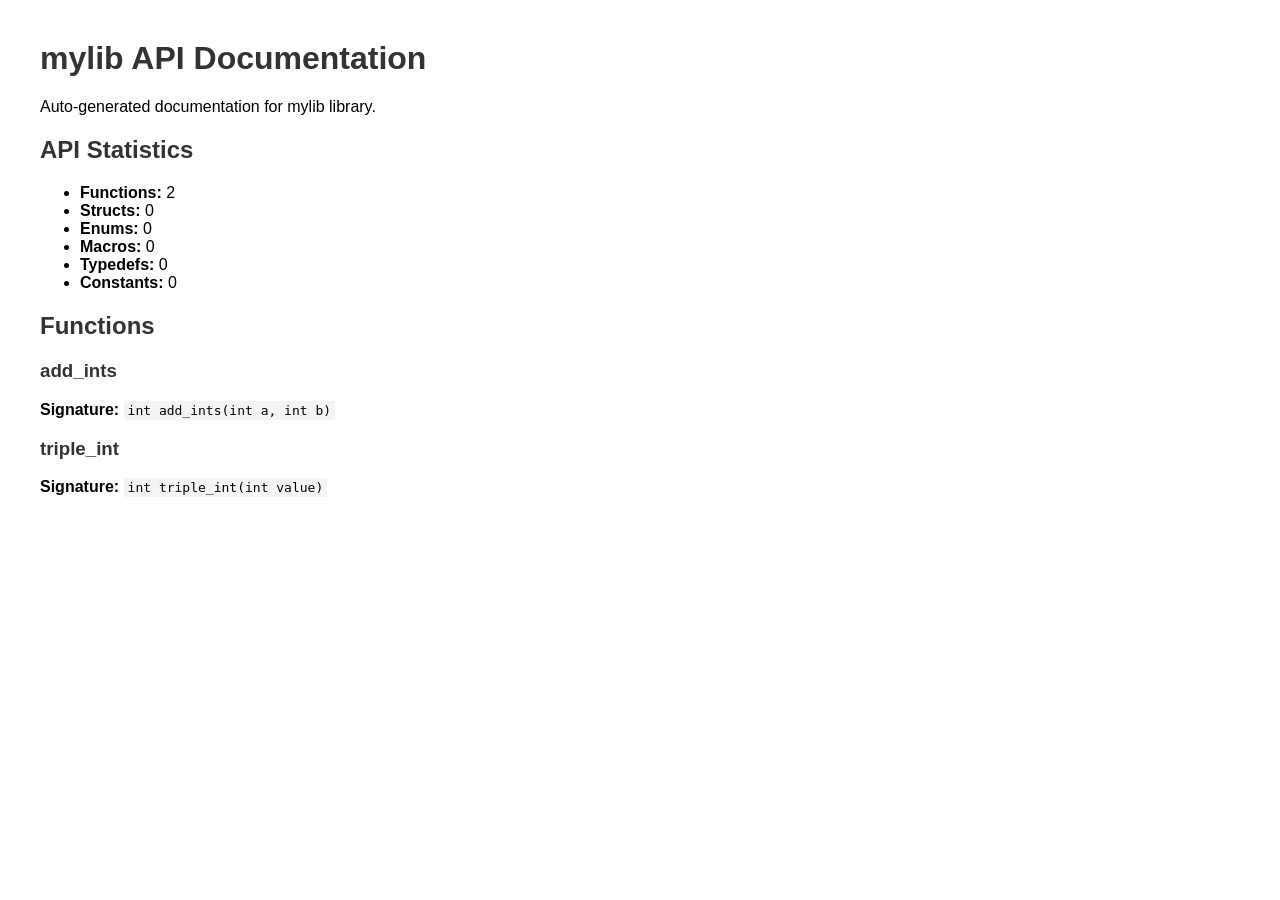
<file: tests/wrappers/out/docs/index.html>
<!DOCTYPE html>
<html>
<head>
<title>mylib API Documentation</title>
<style>
body { font-family: Arial, sans-serif; margin: 40px; }
h1, h2, h3 { color: #333; }
table { border-collapse: collapse; width: 100%; }
th, td { border: 1px solid #ddd; padding: 8px; text-align: left; }
th { background-color: #f2f2f2; }
code { background-color: #f4f4f4; padding: 2px 4px; }
</style>
</head>
<body>
<h1>mylib API Documentation</h1>
<p>Auto-generated documentation for mylib library.</p>
<h2>API Statistics</h2>
<ul>
<li><strong>Functions:</strong> 2</li>
<li><strong>Structs:</strong> 0</li>
<li><strong>Enums:</strong> 0</li>
<li><strong>Macros:</strong> 0</li>
<li><strong>Typedefs:</strong> 0</li>
<li><strong>Constants:</strong> 0</li>
</ul>
<h2>Functions</h2>
<h3>add_ints</h3>
<p><strong>Signature:</strong> <code>int add_ints(int a, int b)</code></p>
<h3>triple_int</h3>
<p><strong>Signature:</strong> <code>int triple_int(int value)</code></p>
</body>
</html>
</file>
